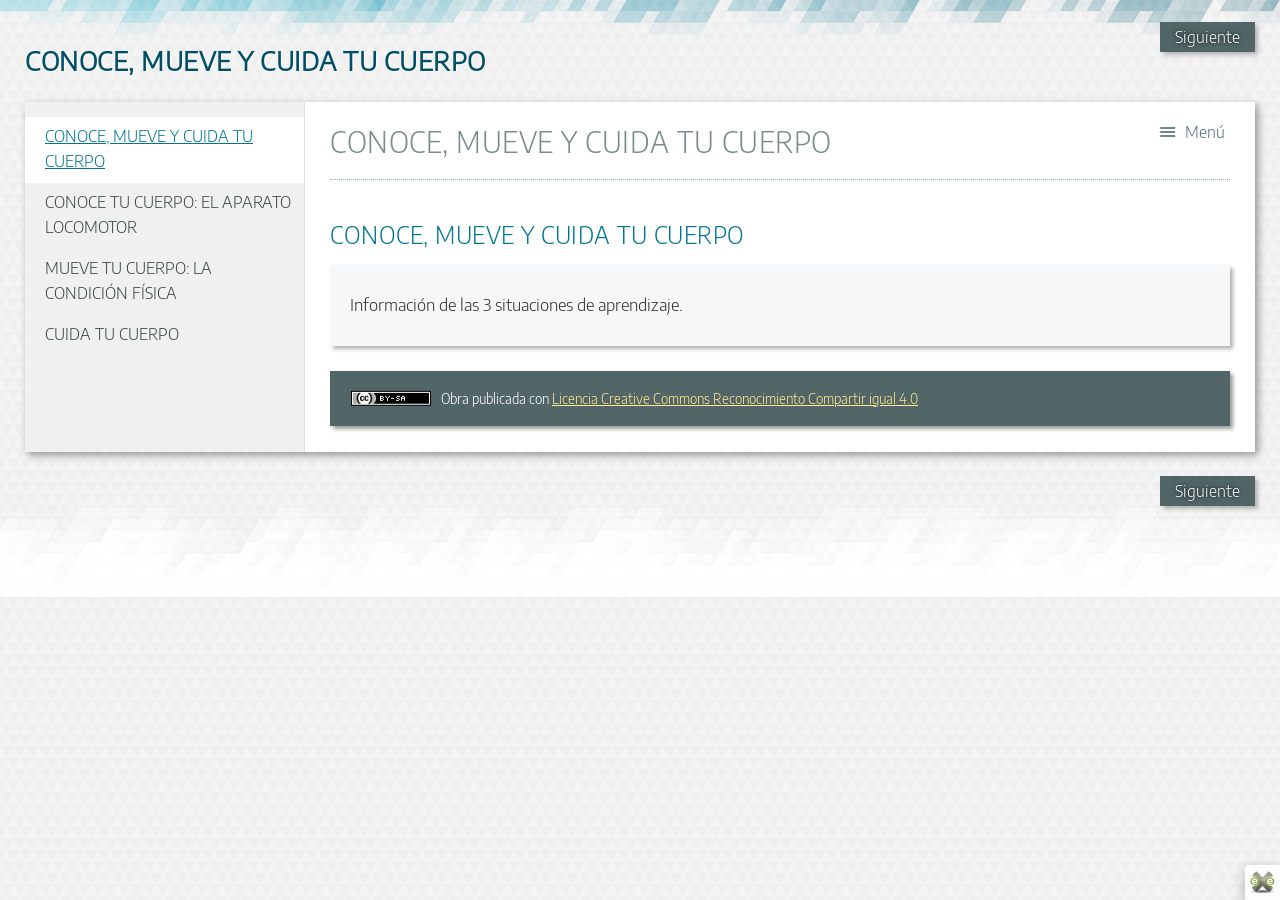
<file: index.html>
<!doctype html>
<html lang="es">
<head>
<link rel="stylesheet" type="text/css" href="base.css" />
<link rel="stylesheet" type="text/css" href="content.css" />
<link rel="stylesheet" type="text/css" href="nav.css" />
<meta http-equiv="content-type" content="text/html;  charset=utf-8" />
<title>CONOCE, MUEVE Y CUIDA TU CUERPO </title>
<link rel="shortcut icon" href="favicon.ico" type="image/x-icon" />
<meta name="author" content="MACN" />
<link rel="license" type="text/html" href="http://creativecommons.org/licenses/by-sa/4.0/" />
<meta name="generator" content="eXeLearning 2.8.1 - exelearning.net" />
<meta name="description" content="Conocimiento del aparato Locomotor
La condición física
La alimentación sana y saludable" />
<!--[if lt IE 9]><script type="text/javascript" src="exe_html5.js"></script><![endif]-->
<script type="text/javascript" src="exe_jquery.js"></script>
<script type="text/javascript" src="common_i18n.js"></script>
<script type="text/javascript" src="common.js"></script>
<meta name="viewport" content="width=device-width, initial-scale=1" />
</head>
<body class="exe-web-site" id="exe-node-0"><script type="text/javascript">document.body.className+=" js"</script>
<div id="content">
<p id="skipNav"><a href="#main" class="sr-av">Saltar la navegación</a></p>
<header id="header" ><div id="headerContent">CONOCE, MUEVE Y CUIDA TU CUERPO</div></header>
<nav id="siteNav">
<ul>
   <li id="active"><a href="index.html" class="active daddy main-node">CONOCE, MUEVE Y CUIDA TU CUERPO</a></li>
   <li><a href="conoce_tu_cuerpo_el_aparato_locomotor.html" class="daddy">CONOCE TU CUERPO: EL APARATO LOCOMOTOR</a>
   <ul class="other-section">
      <li><a href="el_esqueleto.html" class="no-ch">EL ESQUELETO</a></li>
      <li><a href="la_musculatura.html" class="no-ch">LA MUSCULATURA</a></li>
      <li><a href="las_articulaciones.html" class="no-ch">LAS ARTICULACIONES</a></li>
      <li><a href="para_saber_ms.html" class="no-ch">PARA SABER MÁS</a></li>
   </ul>
   </li>
   <li><a href="mueve_tu_cuerpo_la_condicin_fsica.html" class="daddy">MUEVE TU CUERPO: LA CONDICIÓN FÍSICA</a>
   <ul class="other-section">
      <li><a href="la_resistencia.html" class="no-ch">LA RESISTENCIA</a></li>
      <li><a href="la_flexibilidad.html" class="no-ch">LA FLEXIBILIDAD</a></li>
      <li><a href="la_fuerza.html" class="no-ch">LA FUERZA</a></li>
      <li><a href="la_velocidad.html" class="no-ch">LA VELOCIDAD</a></li>
      <li><a href="cuestionario.html" class="no-ch">CUESTIONARIO</a></li>
      <li><a href="para_saber_ms0.html" class="no-ch">PARA SABER MÁS</a></li>
   </ul>
   </li>
   <li><a href="cuida_tu_cuerpo.html" class="daddy">CUIDA TU CUERPO</a>
   <ul class="other-section">
      <li><a href="alimentacin.html" class="daddy">ALIMENTACIÓN</a>
      <ul class="other-section">
         <li><a href="para_saber_ms1.html" class="no-ch">PARA SABER MÁS</a></li>
      </ul>
      </li>
      <li><a href="cuidado_corporal_y_postural.html" class="no-ch">CUIDADO CORPORAL Y POSTURAL</a></li>
      <li><a href="el_calentamiento.html" class="no-ch">EL CALENTAMIENTO</a></li>
      <li><a href="cuestionario0.html" class="no-ch">CUESTIONARIO</a></li>
      <li><a href="para_saber_ms2.html" class="no-ch">PARA SABER MÁS</a></li>
   </ul>
   </li>
</ul>
</nav>
<div id='topPagination'>
<nav class="pagination noprt">
<a href="conoce_tu_cuerpo_el_aparato_locomotor.html" class="next"><span>Siguiente<span> &raquo;</span></span></a>
</nav>
</div>
<div id="main-wrapper">
<section id="main">
<header id="nodeDecoration"><h1 id="nodeTitle">CONOCE, MUEVE Y CUIDA TU CUERPO</h1></header>
<article class="iDevice_wrapper textIdevice em_iDevice" id="id3">
<div class="iDevice emphasis1" >
<header class="iDevice_header iDevice_header_noIcon"><h1 class="iDeviceTitle">CONOCE, MUEVE Y CUIDA TU CUERPO</h1></header>
<div class="iDevice_inner">
<div class="iDevice_content_wrapper">
<div id="ta3_122_2" class="block iDevice_content">
<div class="exe-text"><p>Información de las 3 situaciones de aprendizaje.</p></div>
</div>
</div>
</div>
</div>
</article>
<div id="packageLicense" class="cc cc-by-sa">
<p><span>Obra publicada con</span> <a rel="license" href="http://creativecommons.org/licenses/by-sa/4.0/">Licencia Creative Commons Reconocimiento Compartir igual 4.0</a></p>
</div>
</section>
</div>
<div id='bottomPagination'>
<nav class="pagination noprt">
<a href="conoce_tu_cuerpo_el_aparato_locomotor.html" class="next"><span>Siguiente<span> &raquo;</span></span></a>
</nav>
</div>
</div>
<p id="made-with-eXe"><a href="https://exelearning.net/" target="_blank" rel="noopener"><span>Creado con eXeLearning<span> (Ventana nueva)</span></span></a></p><script type="text/javascript" src="_intef_js.js"></script></body></html>
</file>
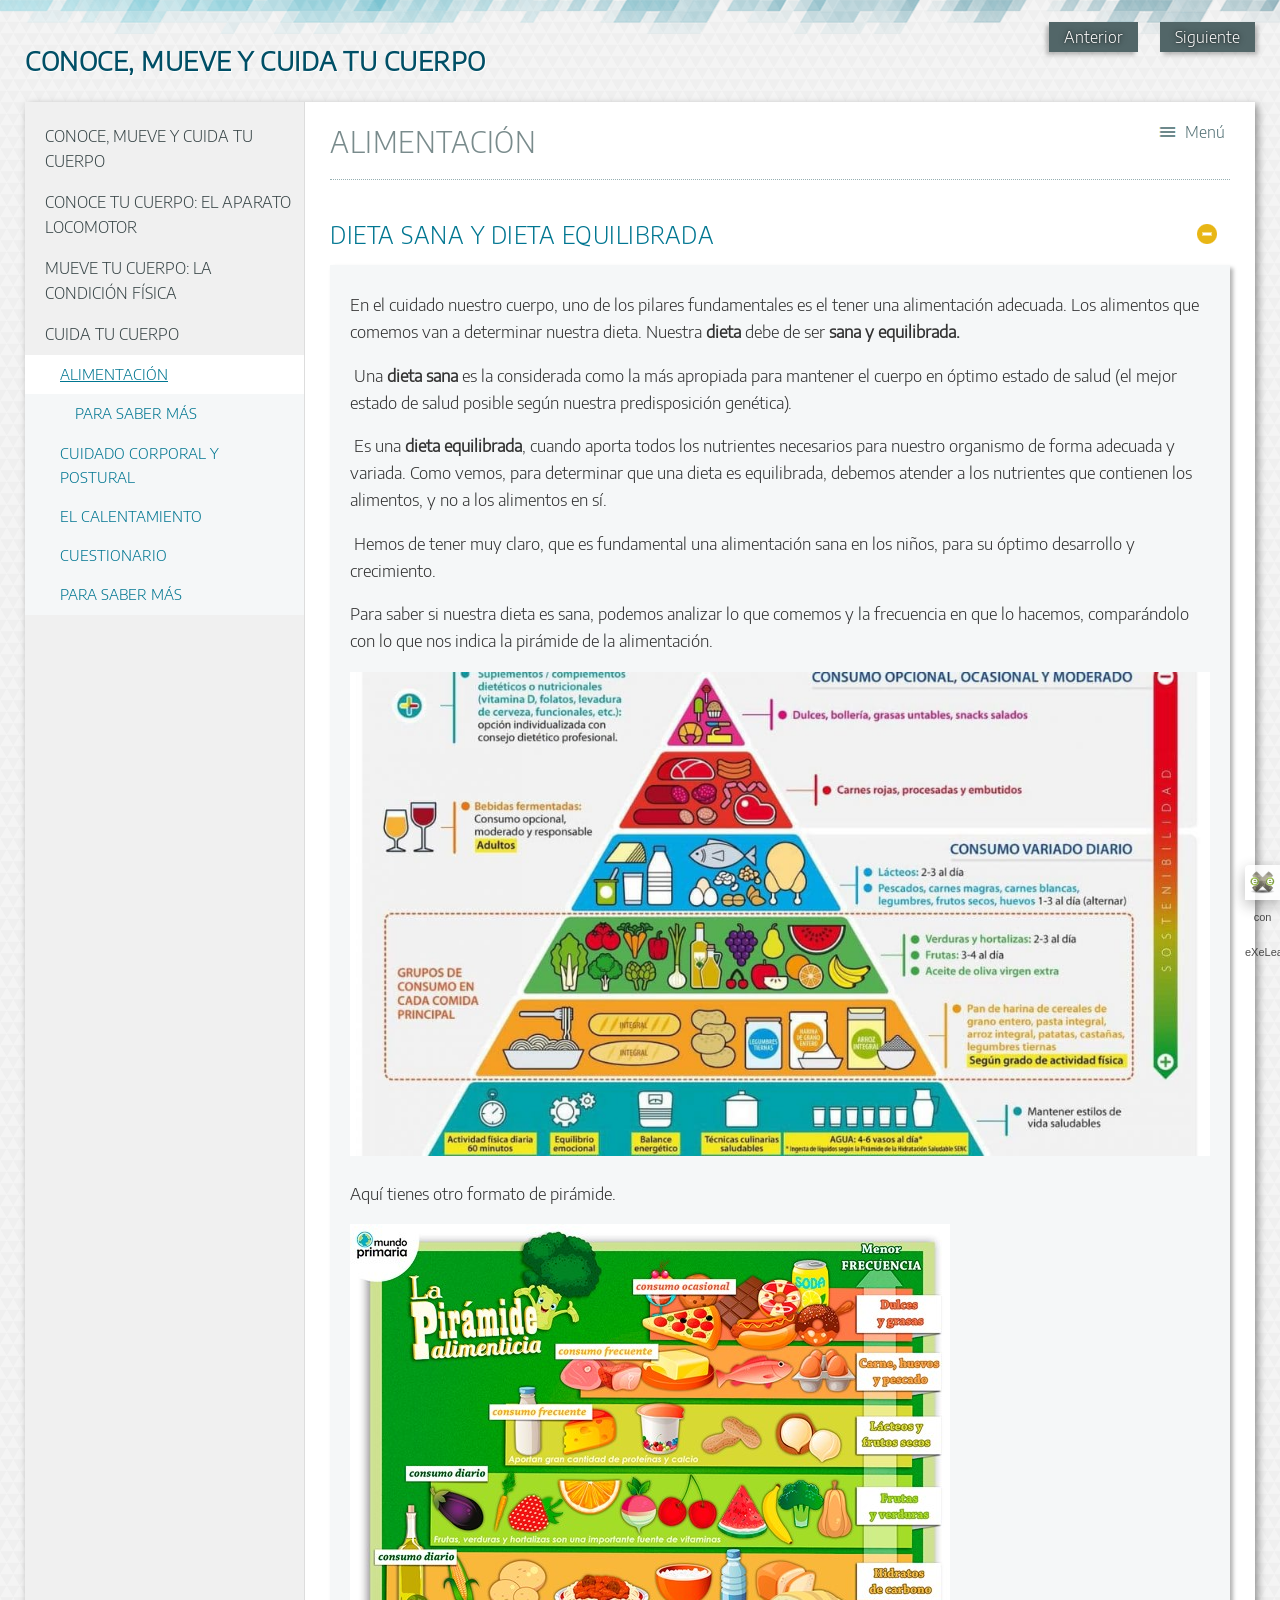
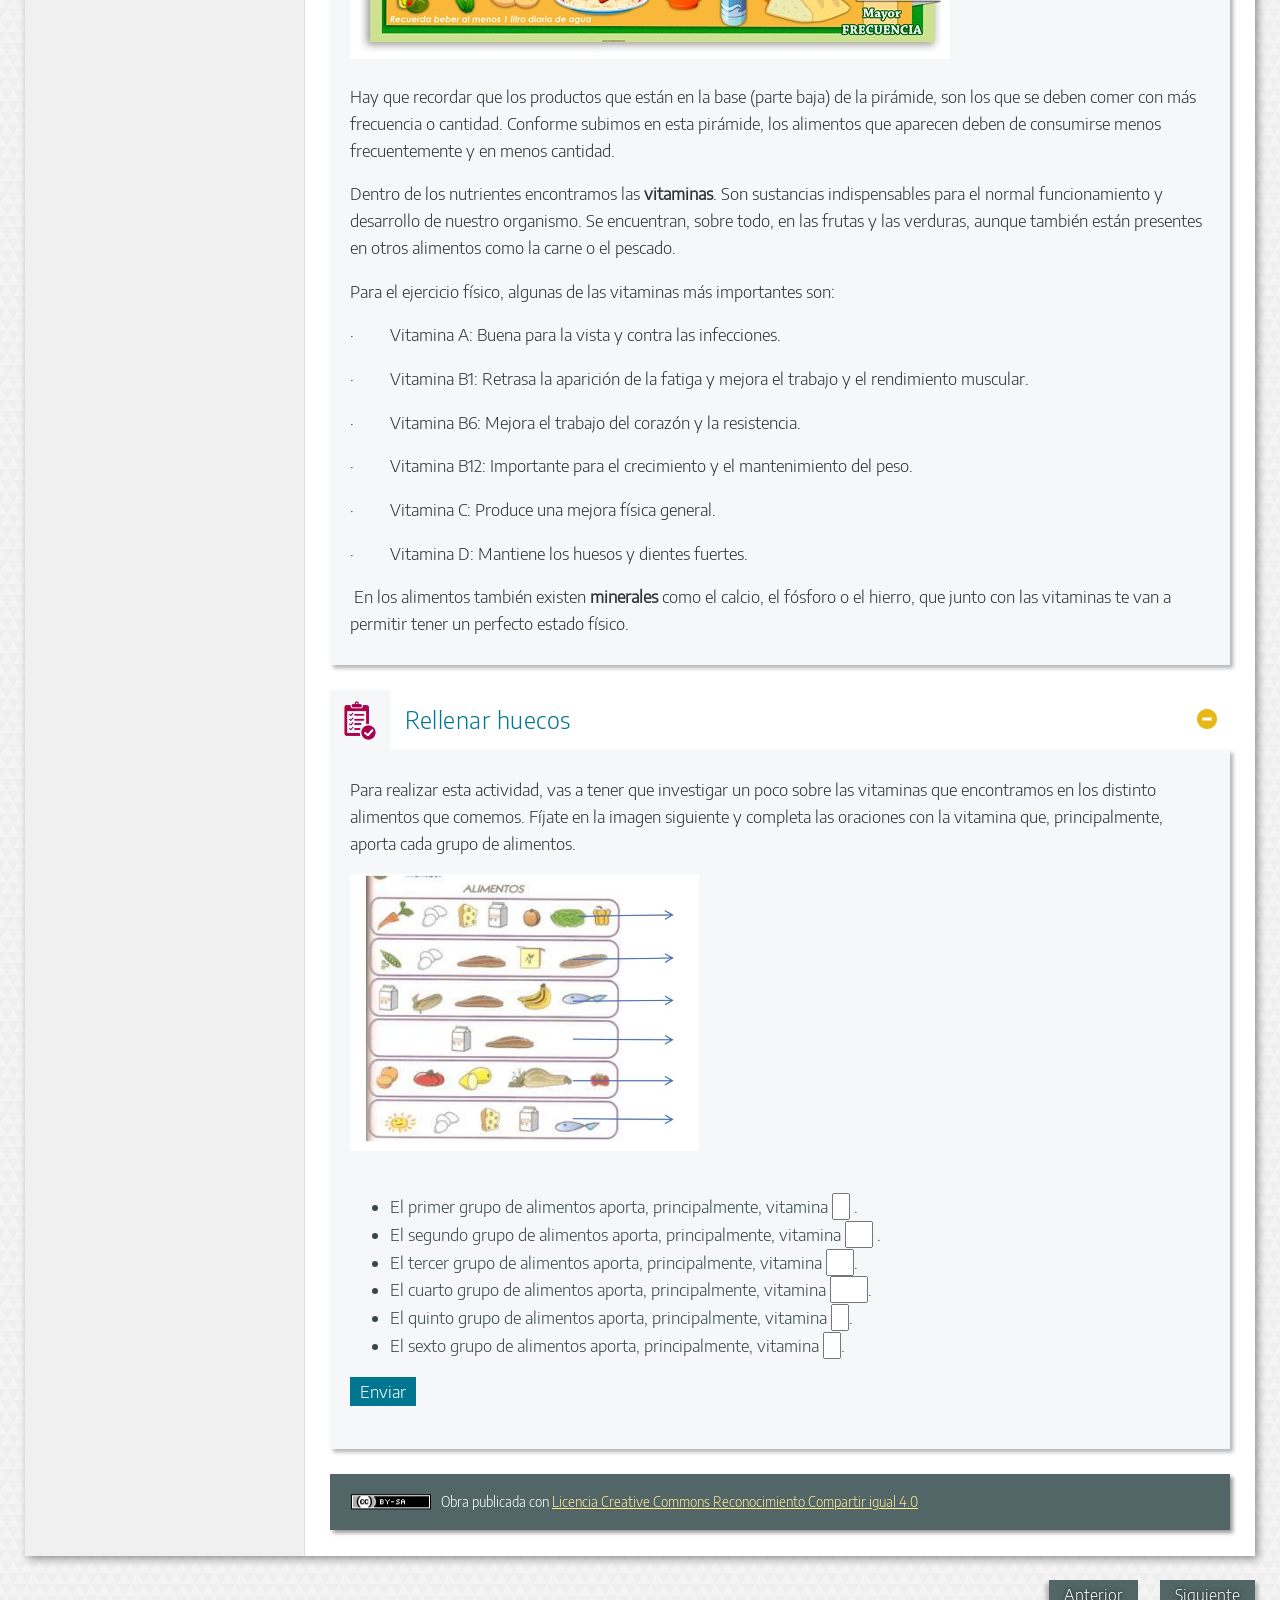
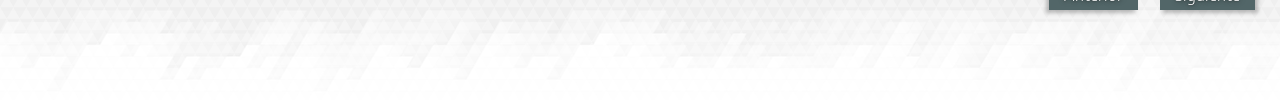
<file: alimentacin.html>
<!doctype html>
<html lang="es">
<head>
<link rel="stylesheet" type="text/css" href="base.css" />
<link rel="stylesheet" type="text/css" href="content.css" />
<link rel="stylesheet" type="text/css" href="nav.css" />
<meta http-equiv="content-type" content="text/html;  charset=utf-8" />
<title>ALIMENTACIÓN | CONOCE, MUEVE Y CUIDA TU CUERPO </title>
<link rel="shortcut icon" href="favicon.ico" type="image/x-icon" />
<meta name="author" content="MACN" />
<link rel="license" type="text/html" href="http://creativecommons.org/licenses/by-sa/4.0/" />
<meta name="generator" content="eXeLearning 2.8.1 - exelearning.net" />
<!--[if lt IE 9]><script type="text/javascript" src="exe_html5.js"></script><![endif]-->
<script type="text/javascript" src="exe_jquery.js"></script>
<script type="text/javascript" src="common_i18n.js"></script>
<script type="text/javascript" src="common.js"></script>
<meta name="viewport" content="width=device-width, initial-scale=1" />
</head>
<body class="exe-web-site" id="exe-node-11"><script type="text/javascript">document.body.className+=" js"</script>
<div id="content">
<p id="skipNav"><a href="#main" class="sr-av">Saltar la navegación</a></p>
<header id="header" ><div id="headerContent">CONOCE, MUEVE Y CUIDA TU CUERPO</div></header>
<nav id="siteNav">
<ul>
   <li><a href="index.html" class="daddy main-node">CONOCE, MUEVE Y CUIDA TU CUERPO</a></li>
   <li><a href="conoce_tu_cuerpo_el_aparato_locomotor.html" class="daddy">CONOCE TU CUERPO: EL APARATO LOCOMOTOR</a>
   <ul class="other-section">
      <li><a href="el_esqueleto.html" class="no-ch">EL ESQUELETO</a></li>
      <li><a href="la_musculatura.html" class="no-ch">LA MUSCULATURA</a></li>
      <li><a href="las_articulaciones.html" class="no-ch">LAS ARTICULACIONES</a></li>
      <li><a href="para_saber_ms.html" class="no-ch">PARA SABER MÁS</a></li>
   </ul>
   </li>
   <li><a href="mueve_tu_cuerpo_la_condicin_fsica.html" class="daddy">MUEVE TU CUERPO: LA CONDICIÓN FÍSICA</a>
   <ul class="other-section">
      <li><a href="la_resistencia.html" class="no-ch">LA RESISTENCIA</a></li>
      <li><a href="la_flexibilidad.html" class="no-ch">LA FLEXIBILIDAD</a></li>
      <li><a href="la_fuerza.html" class="no-ch">LA FUERZA</a></li>
      <li><a href="la_velocidad.html" class="no-ch">LA VELOCIDAD</a></li>
      <li><a href="cuestionario.html" class="no-ch">CUESTIONARIO</a></li>
      <li><a href="para_saber_ms0.html" class="no-ch">PARA SABER MÁS</a></li>
   </ul>
   </li>
   <li class="current-page-parent"><a href="cuida_tu_cuerpo.html" class="current-page-parent daddy">CUIDA TU CUERPO</a>
   <ul>
      <li id="active"><a href="alimentacin.html" class="active daddy">ALIMENTACIÓN</a>
      <ul>
         <li><a href="para_saber_ms1.html" class="no-ch">PARA SABER MÁS</a></li>
      </ul>
      </li>
      <li><a href="cuidado_corporal_y_postural.html" class="no-ch">CUIDADO CORPORAL Y POSTURAL</a></li>
      <li><a href="el_calentamiento.html" class="no-ch">EL CALENTAMIENTO</a></li>
      <li><a href="cuestionario0.html" class="no-ch">CUESTIONARIO</a></li>
      <li><a href="para_saber_ms2.html" class="no-ch">PARA SABER MÁS</a></li>
   </ul>
   </li>
</ul>
</nav>
<div id='topPagination'>
<nav class="pagination noprt">
<a href="cuida_tu_cuerpo.html" class="prev"><span><span>&laquo; </span>Anterior</span></a> <span class="sep">| </span><a href="para_saber_ms1.html" class="next"><span>Siguiente<span> &raquo;</span></span></a>
</nav>
</div>
<div id="main-wrapper">
<section id="main">
<header id="nodeDecoration"><h1 id="nodeTitle">ALIMENTACIÓN</h1></header>
<article class="iDevice_wrapper textIdevice em_iDevice" id="id15">
<div class="iDevice emphasis1" >
<header class="iDevice_header iDevice_header_noIcon"><h1 class="iDeviceTitle">DIETA SANA Y DIETA EQUILIBRADA</h1></header>
<div class="iDevice_inner">
<div class="iDevice_content_wrapper">
<div id="ta15_120_2" class="block iDevice_content">
<div class="exe-text"><p>En el cuidado nuestro cuerpo, uno de los pilares fundamentales es el tener una alimentación adecuada. Los alimentos que comemos van a determinar nuestra dieta. Nuestra <strong>dieta</strong> debe de ser <strong>sana y equilibrada.</strong></p>
<p> Una <strong>dieta sana</strong> es la considerada como la más apropiada para mantener el cuerpo en óptimo estado de salud (el mejor estado de salud posible según nuestra predisposición genética).</p>
<p> Es una <strong>dieta equilibrada</strong>, cuando aporta todos los nutrientes necesarios para nuestro organismo de forma adecuada y variada. Como vemos, para determinar que una dieta es equilibrada, debemos atender a los nutrientes que contienen los alimentos, y no a los alimentos en sí.</p>
<p> Hemos de tener muy claro, que es fundamental una alimentación sana en los niños, para su óptimo desarrollo y crecimiento.</p>
<p>Para saber si nuestra dieta es sana, podemos analizar lo que comemos y la frecuencia en que lo hacemos, comparándolo con lo que nos indica la pirámide de la alimentación.</p>
<p><img src="Piramide_de_la_alimentacion_saludable.jpg" alt="Pirámide de la alimentación saludable" width="1080" height="608" /></p>
<p>Aquí tienes otro formato de pirámide.</p>
<p><img src="Piramide_de_la_alimentacion_saludable1.jpg" alt="Pirámide alimentación" width="600" height="435" /></p>
<p>Hay que recordar que los productos que están en la base (parte baja) de la pirámide, son los que se deben comer con más frecuencia o cantidad. Conforme subimos en esta pirámide, los alimentos que aparecen deben de consumirse menos frecuentemente y en menos cantidad.</p>
<p>Dentro de los nutrientes encontramos las <strong>vitaminas</strong>. Son sustancias indispensables para el normal funcionamiento y desarrollo de nuestro organismo. Se encuentran, sobre todo, en las frutas y las verduras, aunque también están presentes en otros alimentos como la carne o el pescado.</p>
<p>Para el ejercicio físico, algunas de las vitaminas más importantes son:</p>
<p>·         Vitamina A: Buena para la vista y contra las infecciones.</p>
<p>·         Vitamina B1: Retrasa la aparición de la fatiga y mejora el trabajo y el rendimiento muscular.</p>
<p>·         Vitamina B6: Mejora el trabajo del corazón y la resistencia.</p>
<p>·         Vitamina B12: Importante para el crecimiento y el mantenimiento del peso.</p>
<p>·         Vitamina C: Produce una mejora física general.</p>
<p>·         Vitamina D: Mantiene los huesos y dientes fuertes.</p>
<p> En los alimentos también existen <strong>minerales</strong> como el calcio, el fósforo o el hierro, que junto con las vitaminas te van a permitir tener un perfecto estado físico.</p>
<p></p></div>
</div>
</div>
</div>
</div>
</article>
<article class="iDevice_wrapper ClozeIdevice em_iDevice em_iDevice_question" id="id39">
<div class="iDevice emphasis1" >
<header class="iDevice_header"><h1 class="iDeviceTitle">Rellenar huecos</h1></header>
<div class="iDevice_inner">
<div class="iDevice_content_wrapper">
<section id="ta39_116" class="block instructions iDevice_content">
<p>Para realizar esta actividad, vas a tener que investigar un poco sobre las vitaminas que encontramos en los distinto alimentos que comemos. Fíjate en la imagen siguiente y completa las oraciones con la vitamina que, principalmente, aporta cada grupo de alimentos.</p>
<p><img src="Vitaminas.jpg" alt="Vitaminas" width="349" height="277" /></p>
</section>

    <section class="activity" id="activity-39_117"><form name="cloze-form-39_117" action="#" class="activity-form cloze-activity-form"><div id="cloze39_117"><input type="hidden" name="clozeFlag39_117.strictMarking" id="clozeFlag39_117.strictMarking" value="false"/>
<input type="hidden" name="clozeFlag39_117.checkCaps" id="clozeFlag39_117.checkCaps" value="false"/>
<input type="hidden" name="clozeFlag39_117.instantMarking" id="clozeFlag39_117.instantMarking" value="false"/>
<ul>
<li>El primer grupo de alimentos aporta, principalmente, vitamina <label for="clozeBlank39_117.0" class="sr-av">Rellenar huecos (1):</label><input class="autocomplete-off" type="text" value="" id="clozeBlank39_117.0" style="width:1ch" /><span style="display:none" id="clozeAnswer39_117.0">JXUwMDE5
</span> .</li>
<li>El segundo grupo de alimentos aporta, principalmente, vitamina <label for="clozeBlank39_117.1" class="sr-av">Rellenar huecos (2):</label><input class="autocomplete-off" type="text" value="" id="clozeBlank39_117.1" style="width:2ch" /><span style="display:none" id="clozeAnswer39_117.1">JXUwMDFhJXUwMDcz
</span> .</li>
<li>El tercer grupo de alimentos aporta, principalmente, vitamina <label for="clozeBlank39_117.2" class="sr-av">Rellenar huecos (3):</label><input class="autocomplete-off" type="text" value="" id="clozeBlank39_117.2" style="width:2ch" /><span style="display:none" id="clozeAnswer39_117.2">JXUwMDFhJXUwMDc0
</span>.</li>
<li>El cuarto grupo de alimentos aporta, principalmente, vitamina <label for="clozeBlank39_117.3" class="sr-av">Rellenar huecos (4):</label><input class="autocomplete-off" type="text" value="" id="clozeBlank39_117.3" style="width:3ch" /><span style="display:none" id="clozeAnswer39_117.3">JXUwMDFhJXUwMDczJXUwMDAz
</span>.</li>
<li>El quinto grupo de alimentos aporta, principalmente, vitamina <label for="clozeBlank39_117.4" class="sr-av">Rellenar huecos (5):</label><input class="autocomplete-off" type="text" value="" id="clozeBlank39_117.4" style="width:1ch" /><span style="display:none" id="clozeAnswer39_117.4">JXUwMDFi
</span>.</li>
<li>El sexto grupo de alimentos aporta, principalmente, vitamina <label for="clozeBlank39_117.5" class="sr-av">Rellenar huecos (6):</label><input class="autocomplete-off" type="text" value="" id="clozeBlank39_117.5" style="width:1ch" /><span style="display:none" id="clozeAnswer39_117.5">JXUwMDFj
</span>.</li>
</ul><div class="block iDevice_buttons"><p><input class="button" type="submit" name="submit39_117" value="Enviar"  id="submit39_117" />
<input type="button" name="restart39_117" value="Reiniciar" style="display:none" id="restart39_117" onclick="$exe.cloze.restart('39_117')" />
 <input type="button" name="39_117showAnswersButton" value="Mostrar las respuestas" style="display:none" id="showAnswersButton39_117" onclick="$exe.cloze.fillInputs('39_117')" />
<span class="js-hidden js-warning">Habilitar JavaScript</span></p></div><div id="clozeScore39_117"></div></div></form></section></div>
</div>
</div>
</article>
<div id="packageLicense" class="cc cc-by-sa">
<p><span>Obra publicada con</span> <a rel="license" href="http://creativecommons.org/licenses/by-sa/4.0/">Licencia Creative Commons Reconocimiento Compartir igual 4.0</a></p>
</div>
</section>
</div>
<div id='bottomPagination'>
<nav class="pagination noprt">
<a href="cuida_tu_cuerpo.html" class="prev"><span><span>&laquo; </span>Anterior</span></a> <span class="sep">| </span><a href="para_saber_ms1.html" class="next"><span>Siguiente<span> &raquo;</span></span></a>
</nav>
</div>
</div>
<p id="made-with-eXe"><a href="https://exelearning.net/" target="_blank" rel="noopener"><span>Creado con eXeLearning<span> (Ventana nueva)</span></span></a></p><script type="text/javascript" src="_intef_js.js"></script></body></html>
</file>
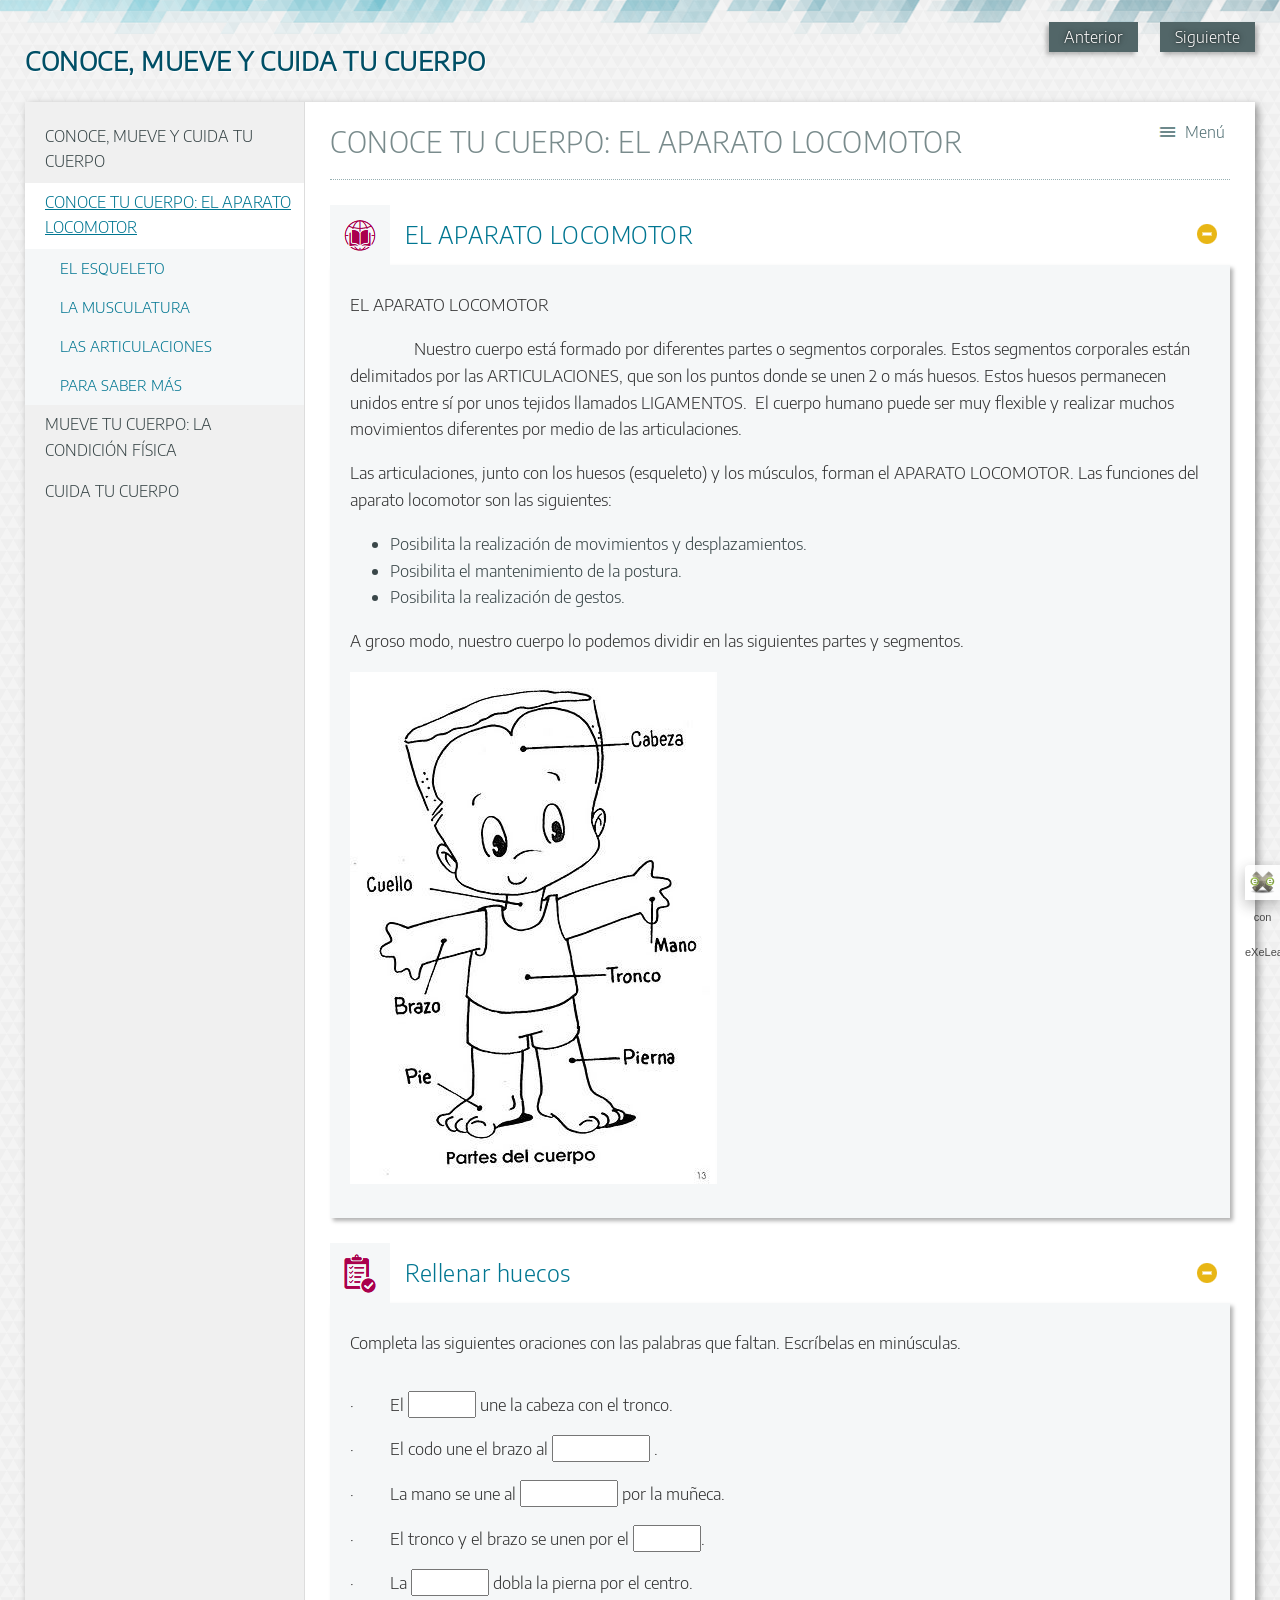
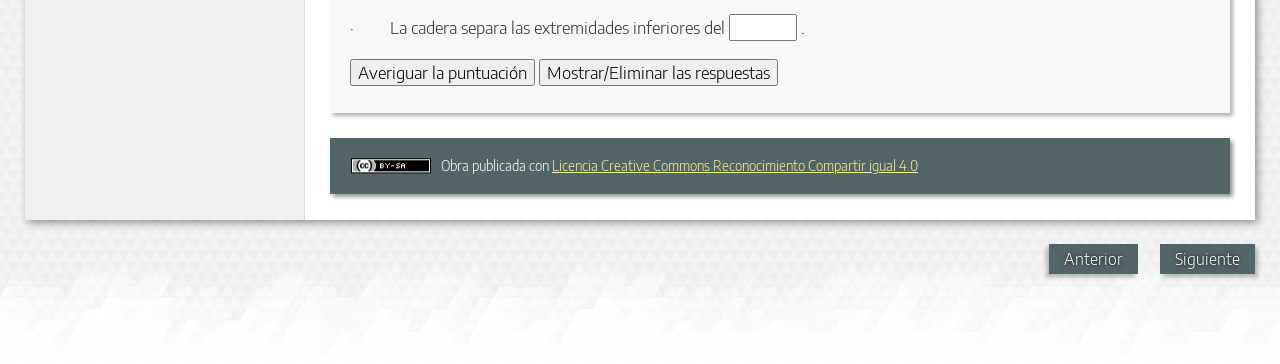
<file: conoce_tu_cuerpo_el_aparato_locomotor.html>
<!doctype html>
<html lang="es">
<head>
<link rel="stylesheet" type="text/css" href="base.css" />
<link rel="stylesheet" type="text/css" href="content.css" />
<link rel="stylesheet" type="text/css" href="nav.css" />
<meta http-equiv="content-type" content="text/html;  charset=utf-8" />
<title>CONOCE TU CUERPO: EL APARATO LOCOMOTOR | CONOCE, MUEVE Y CUIDA TU CUERPO </title>
<link rel="shortcut icon" href="favicon.ico" type="image/x-icon" />
<meta name="author" content="MACN" />
<link rel="license" type="text/html" href="http://creativecommons.org/licenses/by-sa/4.0/" />
<meta name="generator" content="eXeLearning 2.8.1 - exelearning.net" />
<!--[if lt IE 9]><script type="text/javascript" src="exe_html5.js"></script><![endif]-->
<script type="text/javascript" src="exe_jquery.js"></script>
<script type="text/javascript" src="common_i18n.js"></script>
<script type="text/javascript" src="common.js"></script>
<meta name="viewport" content="width=device-width, initial-scale=1" />
</head>
<body class="exe-web-site" id="exe-node-1"><script type="text/javascript">document.body.className+=" js"</script>
<div id="content">
<p id="skipNav"><a href="#main" class="sr-av">Saltar la navegación</a></p>
<header id="header" ><div id="headerContent">CONOCE, MUEVE Y CUIDA TU CUERPO</div></header>
<nav id="siteNav">
<ul>
   <li><a href="index.html" class="daddy main-node">CONOCE, MUEVE Y CUIDA TU CUERPO</a></li>
   <li id="active"><a href="conoce_tu_cuerpo_el_aparato_locomotor.html" class="active daddy">CONOCE TU CUERPO: EL APARATO LOCOMOTOR</a>
   <ul>
      <li><a href="el_esqueleto.html" class="no-ch">EL ESQUELETO</a></li>
      <li><a href="la_musculatura.html" class="no-ch">LA MUSCULATURA</a></li>
      <li><a href="las_articulaciones.html" class="no-ch">LAS ARTICULACIONES</a></li>
      <li><a href="para_saber_ms.html" class="no-ch">PARA SABER MÁS</a></li>
   </ul>
   </li>
   <li><a href="mueve_tu_cuerpo_la_condicin_fsica.html" class="daddy">MUEVE TU CUERPO: LA CONDICIÓN FÍSICA</a>
   <ul class="other-section">
      <li><a href="la_resistencia.html" class="no-ch">LA RESISTENCIA</a></li>
      <li><a href="la_flexibilidad.html" class="no-ch">LA FLEXIBILIDAD</a></li>
      <li><a href="la_fuerza.html" class="no-ch">LA FUERZA</a></li>
      <li><a href="la_velocidad.html" class="no-ch">LA VELOCIDAD</a></li>
      <li><a href="cuestionario.html" class="no-ch">CUESTIONARIO</a></li>
      <li><a href="para_saber_ms0.html" class="no-ch">PARA SABER MÁS</a></li>
   </ul>
   </li>
   <li><a href="cuida_tu_cuerpo.html" class="daddy">CUIDA TU CUERPO</a>
   <ul class="other-section">
      <li><a href="alimentacin.html" class="daddy">ALIMENTACIÓN</a>
      <ul class="other-section">
         <li><a href="para_saber_ms1.html" class="no-ch">PARA SABER MÁS</a></li>
      </ul>
      </li>
      <li><a href="cuidado_corporal_y_postural.html" class="no-ch">CUIDADO CORPORAL Y POSTURAL</a></li>
      <li><a href="el_calentamiento.html" class="no-ch">EL CALENTAMIENTO</a></li>
      <li><a href="cuestionario0.html" class="no-ch">CUESTIONARIO</a></li>
      <li><a href="para_saber_ms2.html" class="no-ch">PARA SABER MÁS</a></li>
   </ul>
   </li>
</ul>
</nav>
<div id='topPagination'>
<nav class="pagination noprt">
<a href="index.html" class="prev"><span><span>&laquo; </span>Anterior</span></a> <span class="sep">| </span><a href="el_esqueleto.html" class="next"><span>Siguiente<span> &raquo;</span></span></a>
</nav>
</div>
<div id="main-wrapper">
<section id="main">
<header id="nodeDecoration"><h1 id="nodeTitle">CONOCE TU CUERPO: EL APARATO LOCOMOTOR</h1></header>
<article class="iDevice_wrapper textIdevice em_iDevice em_iDevice_knowledge" id="id4">
<div class="iDevice emphasis1" >
<header class="iDevice_header" style="background-image:url(icon_knowledge.png)"><h1 class="iDeviceTitle">EL APARATO LOCOMOTOR</h1></header>
<div class="iDevice_inner">
<div class="iDevice_content_wrapper">
<div id="ta4_123_2" class="block iDevice_content">
<div class="exe-text"><p>EL APARATO LOCOMOTOR</p>
<p>                Nuestro cuerpo está formado por diferentes partes o segmentos corporales. Estos segmentos corporales están delimitados por las ARTICULACIONES, que son los puntos donde se unen 2 o más huesos. Estos huesos permanecen unidos entre sí por unos tejidos llamados LIGAMENTOS.  El cuerpo humano puede ser muy flexible y realizar muchos movimientos diferentes por medio de las articulaciones.</p>
<p>Las articulaciones, junto con los huesos (esqueleto) y los músculos, forman el APARATO LOCOMOTOR. Las funciones del aparato locomotor son las siguientes:</p>
<ul>
<li>Posibilita la realización de movimientos y desplazamientos.</li>
<li>Posibilita el mantenimiento de la postura.</li>
<li>Posibilita la realización de gestos.</li>
</ul>
<p>A groso modo, nuestro cuerpo lo podemos dividir en las siguientes partes y segmentos.</p>
<p><img src="PARTES_DEL_CUERPO_HUMANO.jpg" alt="El cuerpo humano" title="Partes del cuerpo humano" width="367" height="512" /></p></div>
</div>
</div>
</div>
</div>
</article>
<article class="iDevice_wrapper ClozeIdevice em_iDevice em_iDevice_question" id="id35">
<div class="iDevice emphasis1" >
<header class="iDevice_header"><h1 class="iDeviceTitle">Rellenar huecos</h1></header>
<div class="iDevice_inner">
<div class="iDevice_content_wrapper">
<section id="ta35_116" class="block instructions iDevice_content">
<p>Completa las siguientes oraciones con las palabras que faltan. Escríbelas en minúsculas.</p>
</section>

    <section class="activity" id="activity-35_117"><form name="cloze-form-35_117" action="#" class="activity-form cloze-activity-form"><div id="cloze35_117"><input type="hidden" name="clozeFlag35_117.strictMarking" id="clozeFlag35_117.strictMarking" value="true"/>
<input type="hidden" name="clozeFlag35_117.checkCaps" id="clozeFlag35_117.checkCaps" value="false"/>
<input type="hidden" name="clozeFlag35_117.instantMarking" id="clozeFlag35_117.instantMarking" value="true"/>
<p>·         El <label for="clozeBlank35_117.0" class="sr-av">Rellenar huecos (1):</label><input class="autocomplete-off" type="text" value="" id="clozeBlank35_117.0" style="width:6ch" onkeyup="$exe.cloze.change(this)" /><span style="display:none" id="clozeAnswer35_117.0">JXUwMDNiJXUwMDE2JXUwMDEwJXUwMDA5JXUwMDAwJXUwMDAz
</span> une la cabeza con el tronco.</p>
<p>·         El codo une el brazo al <label for="clozeBlank35_117.1" class="sr-av">Rellenar huecos (2):</label><input class="autocomplete-off" type="text" value="" id="clozeBlank35_117.1" style="width:9ch" onkeyup="$exe.cloze.change(this)" /><span style="display:none" id="clozeAnswer35_117.1">JXUwMDM5JXUwMDBmJXUwMDFhJXUwMDExJXUwMDA3JXUwMDEwJXUwMDEzJXUwMDFiJXUwMDE1
</span> .</p>
<p>·         La mano se une al <label for="clozeBlank35_117.2" class="sr-av">Rellenar huecos (3):</label><input class="autocomplete-off" type="text" value="" id="clozeBlank35_117.2" style="width:9ch" onkeyup="$exe.cloze.change(this)" /><span style="display:none" id="clozeAnswer35_117.2">JXUwMDM5JXUwMDBmJXUwMDFhJXUwMDExJXUwMDA3JXUwMDEwJXUwMDEzJXUwMDFiJXUwMDE1
</span> por la muñeca.</p>
<p>·         El tronco y el brazo se unen por el <label for="clozeBlank35_117.3" class="sr-av">Rellenar huecos (4):</label><input class="autocomplete-off" type="text" value="" id="clozeBlank35_117.3" style="width:6ch" onkeyup="$exe.cloze.change(this)" /><span style="display:none" id="clozeAnswer35_117.3">JXUwMDMwJXUwMDA3JXUwMDAyJXUwMDBmJXUwMDEwJXUwMDFk
</span>.</p>
<p>·         La <label for="clozeBlank35_117.4" class="sr-av">Rellenar huecos (5):</label><input class="autocomplete-off" type="text" value="" id="clozeBlank35_117.4" style="width:7ch" onkeyup="$exe.cloze.change(this)" /><span style="display:none" id="clozeAnswer35_117.4">JXUwMDJhJXUwMDFkJXUwMDBiJXUwMDBkJXUwMDA1JXUwMDAwJXUwMDBk
</span> dobla la pierna por el centro.</p>
<p>·         La cadera separa las extremidades inferiores del <label for="clozeBlank35_117.5" class="sr-av">Rellenar huecos (6):</label><input class="autocomplete-off" type="text" value="" id="clozeBlank35_117.5" style="width:6ch" onkeyup="$exe.cloze.change(this)" /><span style="display:none" id="clozeAnswer35_117.5">JXUwMDJjJXUwMDA2JXUwMDFkJXUwMDAxJXUwMDBkJXUwMDBj
</span> .</p><div class="block iDevice_buttons"><p><input type="button" value="Averiguar la puntuación" id="getScore35_117" onclick="$exe.cloze.showScore('35_117')" /> <input type="button" name="35_117showAnswersButton" value="Mostrar/Eliminar las respuestas" style="" id="showAnswersButton35_117" onclick="$exe.cloze.toggleAnswers('35_117')" />
<span class="js-hidden js-warning">Habilitar JavaScript</span></p></div><div id="clozeScore35_117"></div></div></form></section></div>
</div>
</div>
</article>
<div id="packageLicense" class="cc cc-by-sa">
<p><span>Obra publicada con</span> <a rel="license" href="http://creativecommons.org/licenses/by-sa/4.0/">Licencia Creative Commons Reconocimiento Compartir igual 4.0</a></p>
</div>
</section>
</div>
<div id='bottomPagination'>
<nav class="pagination noprt">
<a href="index.html" class="prev"><span><span>&laquo; </span>Anterior</span></a> <span class="sep">| </span><a href="el_esqueleto.html" class="next"><span>Siguiente<span> &raquo;</span></span></a>
</nav>
</div>
</div>
<p id="made-with-eXe"><a href="https://exelearning.net/" target="_blank" rel="noopener"><span>Creado con eXeLearning<span> (Ventana nueva)</span></span></a></p><script type="text/javascript" src="_intef_js.js"></script></body></html>
</file>
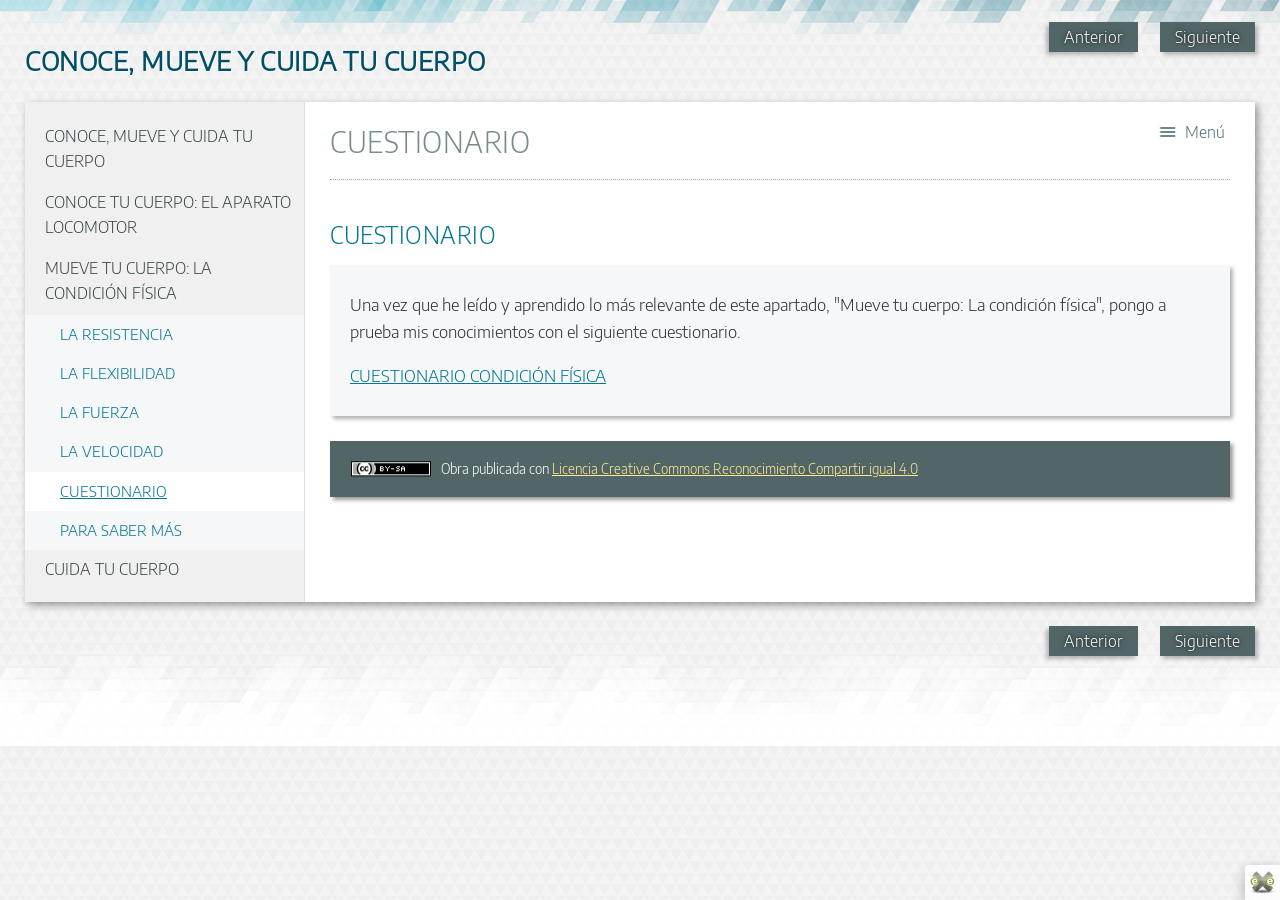
<file: cuestionario.html>
<!doctype html>
<html lang="es">
<head>
<link rel="stylesheet" type="text/css" href="base.css" />
<link rel="stylesheet" type="text/css" href="content.css" />
<link rel="stylesheet" type="text/css" href="nav.css" />
<meta http-equiv="content-type" content="text/html;  charset=utf-8" />
<title>CUESTIONARIO | CONOCE, MUEVE Y CUIDA TU CUERPO </title>
<link rel="shortcut icon" href="favicon.ico" type="image/x-icon" />
<meta name="author" content="MACN" />
<link rel="license" type="text/html" href="http://creativecommons.org/licenses/by-sa/4.0/" />
<meta name="generator" content="eXeLearning 2.8.1 - exelearning.net" />
<!--[if lt IE 9]><script type="text/javascript" src="exe_html5.js"></script><![endif]-->
<script type="text/javascript" src="exe_jquery.js"></script>
<script type="text/javascript" src="common_i18n.js"></script>
<script type="text/javascript" src="common.js"></script>
<meta name="viewport" content="width=device-width, initial-scale=1" />
</head>
<body class="exe-web-site" id="exe-node-15"><script type="text/javascript">document.body.className+=" js"</script>
<div id="content">
<p id="skipNav"><a href="#main" class="sr-av">Saltar la navegación</a></p>
<header id="header" ><div id="headerContent">CONOCE, MUEVE Y CUIDA TU CUERPO</div></header>
<nav id="siteNav">
<ul>
   <li><a href="index.html" class="daddy main-node">CONOCE, MUEVE Y CUIDA TU CUERPO</a></li>
   <li><a href="conoce_tu_cuerpo_el_aparato_locomotor.html" class="daddy">CONOCE TU CUERPO: EL APARATO LOCOMOTOR</a>
   <ul class="other-section">
      <li><a href="el_esqueleto.html" class="no-ch">EL ESQUELETO</a></li>
      <li><a href="la_musculatura.html" class="no-ch">LA MUSCULATURA</a></li>
      <li><a href="las_articulaciones.html" class="no-ch">LAS ARTICULACIONES</a></li>
      <li><a href="para_saber_ms.html" class="no-ch">PARA SABER MÁS</a></li>
   </ul>
   </li>
   <li class="current-page-parent"><a href="mueve_tu_cuerpo_la_condicin_fsica.html" class="current-page-parent daddy">MUEVE TU CUERPO: LA CONDICIÓN FÍSICA</a>
   <ul>
      <li><a href="la_resistencia.html" class="no-ch">LA RESISTENCIA</a></li>
      <li><a href="la_flexibilidad.html" class="no-ch">LA FLEXIBILIDAD</a></li>
      <li><a href="la_fuerza.html" class="no-ch">LA FUERZA</a></li>
      <li><a href="la_velocidad.html" class="no-ch">LA VELOCIDAD</a></li>
      <li id="active"><a href="cuestionario.html" class="active no-ch">CUESTIONARIO</a></li>
      <li><a href="para_saber_ms0.html" class="no-ch">PARA SABER MÁS</a></li>
   </ul>
   </li>
   <li><a href="cuida_tu_cuerpo.html" class="daddy">CUIDA TU CUERPO</a>
   <ul class="other-section">
      <li><a href="alimentacin.html" class="daddy">ALIMENTACIÓN</a>
      <ul class="other-section">
         <li><a href="para_saber_ms1.html" class="no-ch">PARA SABER MÁS</a></li>
      </ul>
      </li>
      <li><a href="cuidado_corporal_y_postural.html" class="no-ch">CUIDADO CORPORAL Y POSTURAL</a></li>
      <li><a href="el_calentamiento.html" class="no-ch">EL CALENTAMIENTO</a></li>
      <li><a href="cuestionario0.html" class="no-ch">CUESTIONARIO</a></li>
      <li><a href="para_saber_ms2.html" class="no-ch">PARA SABER MÁS</a></li>
   </ul>
   </li>
</ul>
</nav>
<div id='topPagination'>
<nav class="pagination noprt">
<a href="la_velocidad.html" class="prev"><span><span>&laquo; </span>Anterior</span></a> <span class="sep">| </span><a href="para_saber_ms0.html" class="next"><span>Siguiente<span> &raquo;</span></span></a>
</nav>
</div>
<div id="main-wrapper">
<section id="main">
<header id="nodeDecoration"><h1 id="nodeTitle">CUESTIONARIO</h1></header>
<article class="iDevice_wrapper textIdevice em_iDevice" id="id36">
<div class="iDevice emphasis1" >
<header class="iDevice_header iDevice_header_noIcon"><h1 class="iDeviceTitle">CUESTIONARIO</h1></header>
<div class="iDevice_inner">
<div class="iDevice_content_wrapper">
<div id="ta36_120_2" class="block iDevice_content">
<div class="exe-text"><p>Una vez que he leído y aprendido lo más relevante de este apartado, "Mueve tu cuerpo: La condición física", pongo a prueba mis conocimientos con el siguiente cuestionario.</p>
<p><a href="https://docs.google.com/forms/d/e/1FAIpQLSdXkJDAo7Ch9M9nJfEzAmcRWubh9Qm-y6dvHQ4pDzf1DnLAIQ/viewform?usp=sf_link" title="CONDICIÓN FÍSICA">CUESTIONARIO CONDICIÓN FÍSICA</a></p></div>
</div>
</div>
</div>
</div>
</article>
<div id="packageLicense" class="cc cc-by-sa">
<p><span>Obra publicada con</span> <a rel="license" href="http://creativecommons.org/licenses/by-sa/4.0/">Licencia Creative Commons Reconocimiento Compartir igual 4.0</a></p>
</div>
</section>
</div>
<div id='bottomPagination'>
<nav class="pagination noprt">
<a href="la_velocidad.html" class="prev"><span><span>&laquo; </span>Anterior</span></a> <span class="sep">| </span><a href="para_saber_ms0.html" class="next"><span>Siguiente<span> &raquo;</span></span></a>
</nav>
</div>
</div>
<p id="made-with-eXe"><a href="https://exelearning.net/" target="_blank" rel="noopener"><span>Creado con eXeLearning<span> (Ventana nueva)</span></span></a></p><script type="text/javascript" src="_intef_js.js"></script></body></html>
</file>
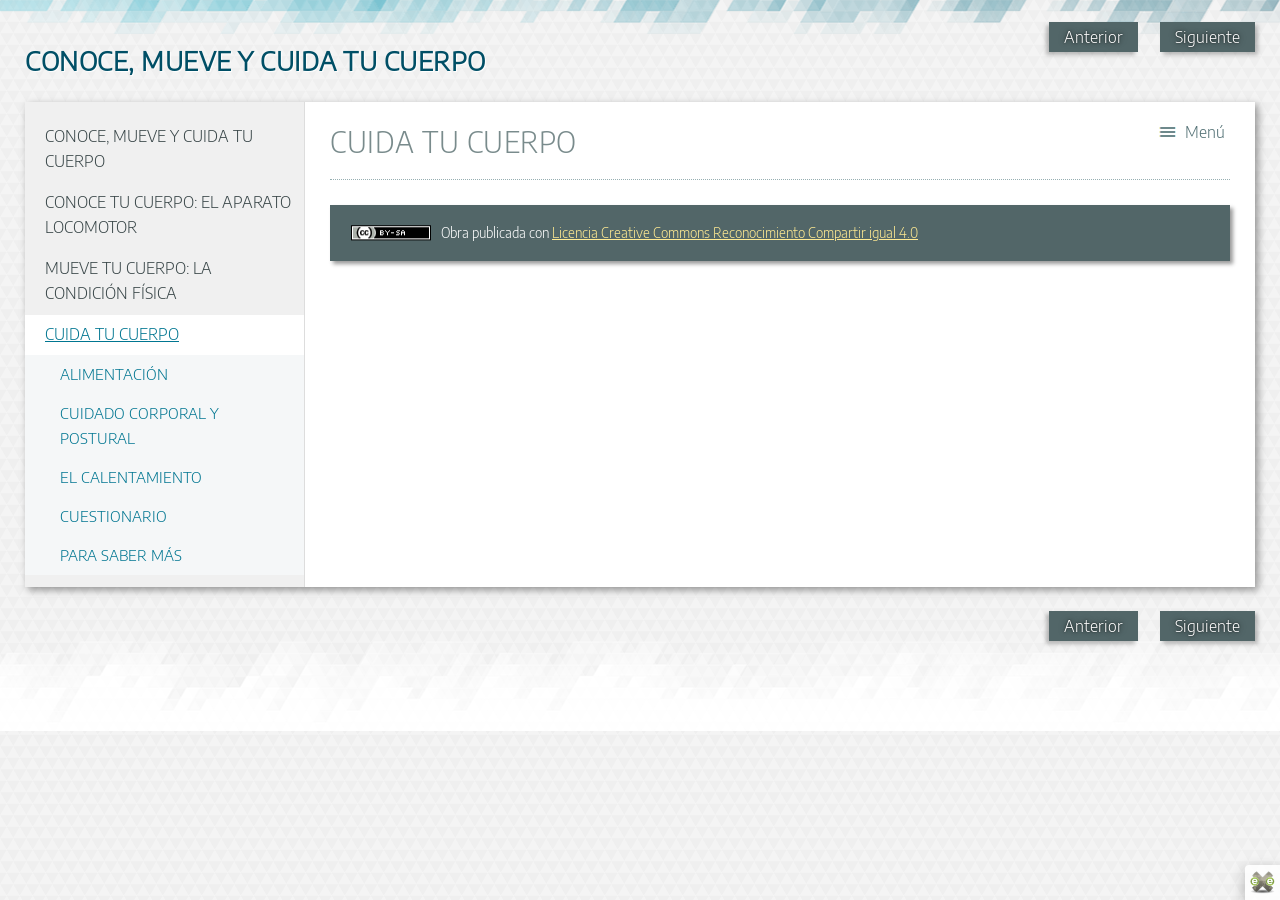
<file: cuida_tu_cuerpo.html>
<!doctype html>
<html lang="es">
<head>
<link rel="stylesheet" type="text/css" href="base.css" />
<link rel="stylesheet" type="text/css" href="content.css" />
<link rel="stylesheet" type="text/css" href="nav.css" />
<meta http-equiv="content-type" content="text/html;  charset=utf-8" />
<title>CUIDA TU CUERPO | CONOCE, MUEVE Y CUIDA TU CUERPO </title>
<link rel="shortcut icon" href="favicon.ico" type="image/x-icon" />
<meta name="author" content="MACN" />
<link rel="license" type="text/html" href="http://creativecommons.org/licenses/by-sa/4.0/" />
<meta name="generator" content="eXeLearning 2.8.1 - exelearning.net" />
<!--[if lt IE 9]><script type="text/javascript" src="exe_html5.js"></script><![endif]-->
<script type="text/javascript" src="exe_jquery.js"></script>
<script type="text/javascript" src="common_i18n.js"></script>
<script type="text/javascript" src="common.js"></script>
<meta name="viewport" content="width=device-width, initial-scale=1" />
</head>
<body class="exe-web-site" id="exe-node-10"><script type="text/javascript">document.body.className+=" js"</script>
<div id="content">
<p id="skipNav"><a href="#main" class="sr-av">Saltar la navegación</a></p>
<header id="header" ><div id="headerContent">CONOCE, MUEVE Y CUIDA TU CUERPO</div></header>
<nav id="siteNav">
<ul>
   <li><a href="index.html" class="daddy main-node">CONOCE, MUEVE Y CUIDA TU CUERPO</a></li>
   <li><a href="conoce_tu_cuerpo_el_aparato_locomotor.html" class="daddy">CONOCE TU CUERPO: EL APARATO LOCOMOTOR</a>
   <ul class="other-section">
      <li><a href="el_esqueleto.html" class="no-ch">EL ESQUELETO</a></li>
      <li><a href="la_musculatura.html" class="no-ch">LA MUSCULATURA</a></li>
      <li><a href="las_articulaciones.html" class="no-ch">LAS ARTICULACIONES</a></li>
      <li><a href="para_saber_ms.html" class="no-ch">PARA SABER MÁS</a></li>
   </ul>
   </li>
   <li><a href="mueve_tu_cuerpo_la_condicin_fsica.html" class="daddy">MUEVE TU CUERPO: LA CONDICIÓN FÍSICA</a>
   <ul class="other-section">
      <li><a href="la_resistencia.html" class="no-ch">LA RESISTENCIA</a></li>
      <li><a href="la_flexibilidad.html" class="no-ch">LA FLEXIBILIDAD</a></li>
      <li><a href="la_fuerza.html" class="no-ch">LA FUERZA</a></li>
      <li><a href="la_velocidad.html" class="no-ch">LA VELOCIDAD</a></li>
      <li><a href="cuestionario.html" class="no-ch">CUESTIONARIO</a></li>
      <li><a href="para_saber_ms0.html" class="no-ch">PARA SABER MÁS</a></li>
   </ul>
   </li>
   <li id="active"><a href="cuida_tu_cuerpo.html" class="active daddy">CUIDA TU CUERPO</a>
   <ul>
      <li><a href="alimentacin.html" class="daddy">ALIMENTACIÓN</a>
      <ul class="other-section">
         <li><a href="para_saber_ms1.html" class="no-ch">PARA SABER MÁS</a></li>
      </ul>
      </li>
      <li><a href="cuidado_corporal_y_postural.html" class="no-ch">CUIDADO CORPORAL Y POSTURAL</a></li>
      <li><a href="el_calentamiento.html" class="no-ch">EL CALENTAMIENTO</a></li>
      <li><a href="cuestionario0.html" class="no-ch">CUESTIONARIO</a></li>
      <li><a href="para_saber_ms2.html" class="no-ch">PARA SABER MÁS</a></li>
   </ul>
   </li>
</ul>
</nav>
<div id='topPagination'>
<nav class="pagination noprt">
<a href="para_saber_ms0.html" class="prev"><span><span>&laquo; </span>Anterior</span></a> <span class="sep">| </span><a href="alimentacin.html" class="next"><span>Siguiente<span> &raquo;</span></span></a>
</nav>
</div>
<div id="main-wrapper">
<section id="main">
<header id="nodeDecoration"><h1 id="nodeTitle">CUIDA TU CUERPO</h1></header>
<div id="packageLicense" class="cc cc-by-sa">
<p><span>Obra publicada con</span> <a rel="license" href="http://creativecommons.org/licenses/by-sa/4.0/">Licencia Creative Commons Reconocimiento Compartir igual 4.0</a></p>
</div>
</section>
</div>
<div id='bottomPagination'>
<nav class="pagination noprt">
<a href="para_saber_ms0.html" class="prev"><span><span>&laquo; </span>Anterior</span></a> <span class="sep">| </span><a href="alimentacin.html" class="next"><span>Siguiente<span> &raquo;</span></span></a>
</nav>
</div>
</div>
<p id="made-with-eXe"><a href="https://exelearning.net/" target="_blank" rel="noopener"><span>Creado con eXeLearning<span> (Ventana nueva)</span></span></a></p><script type="text/javascript" src="_intef_js.js"></script></body></html>
</file>
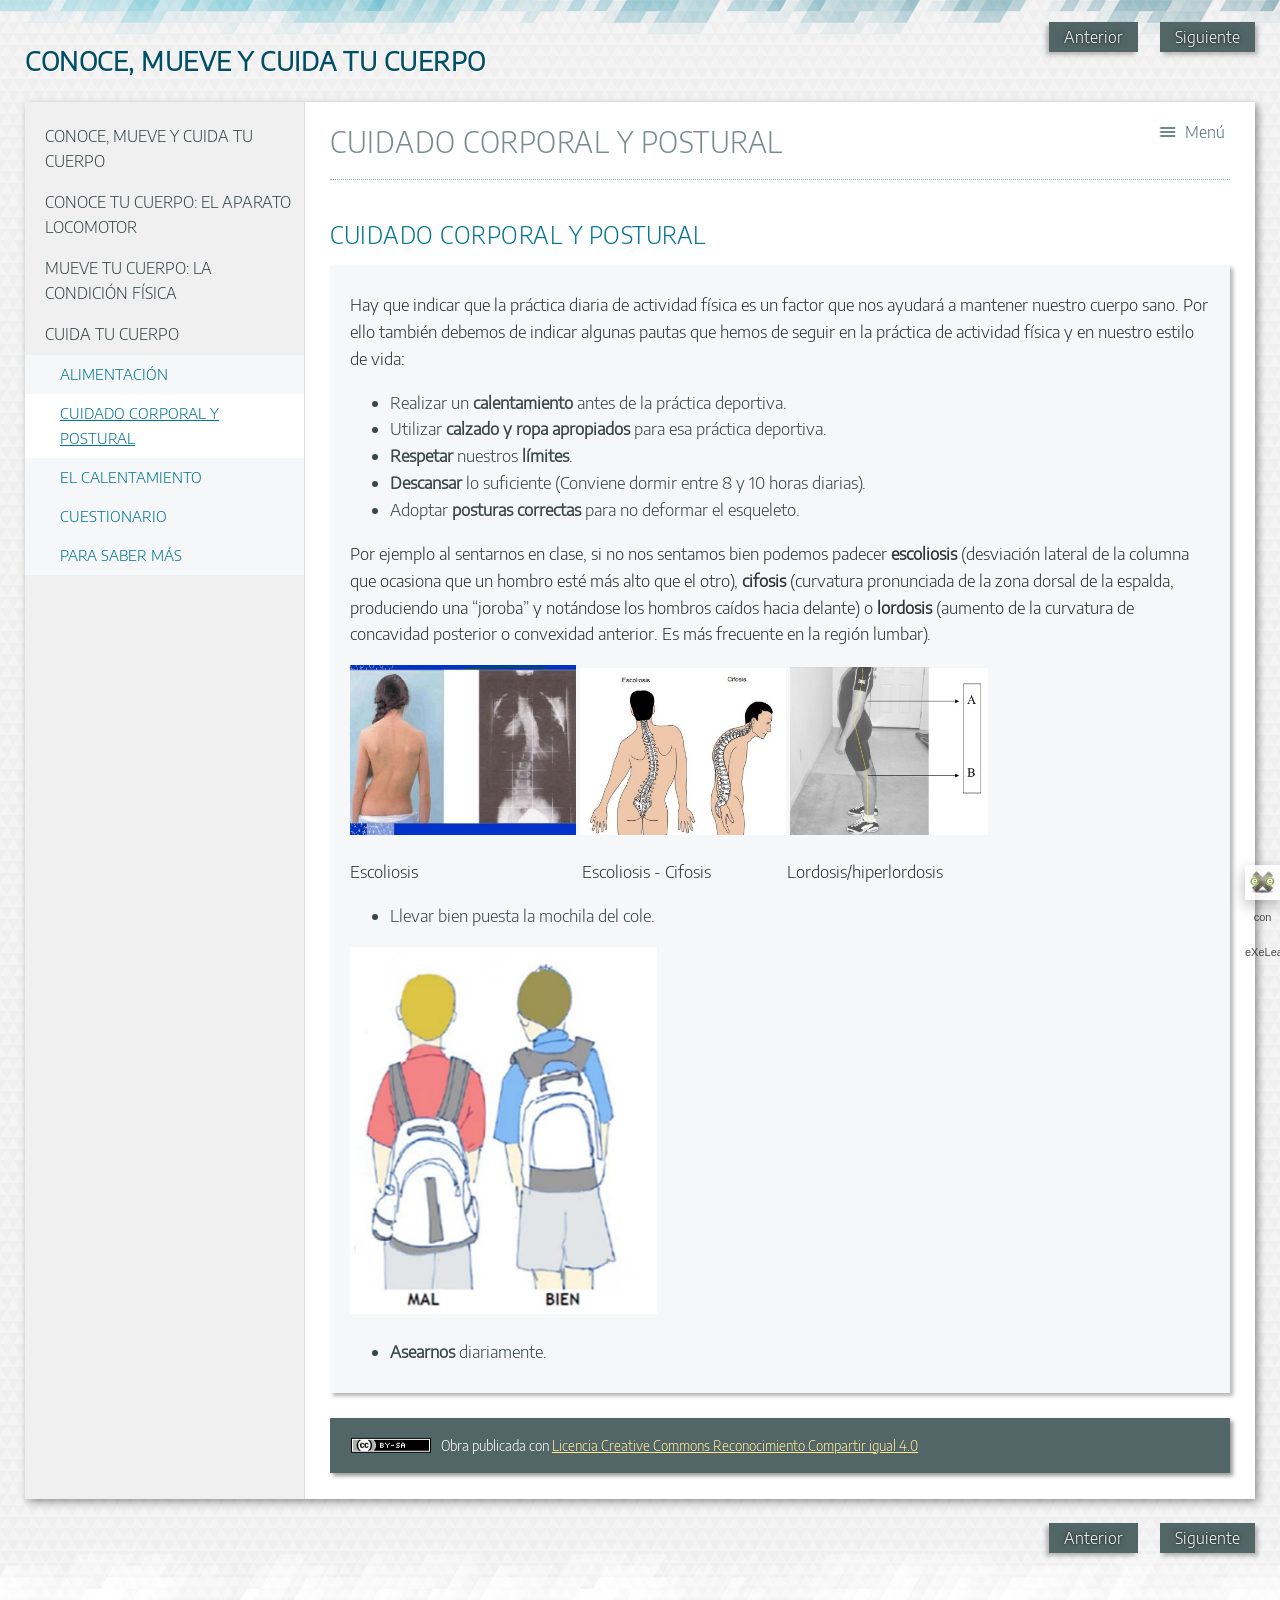
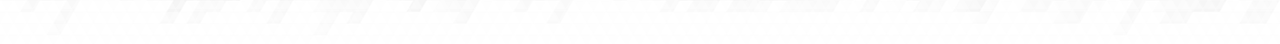
<file: cuidado_corporal_y_postural.html>
<!doctype html>
<html lang="es">
<head>
<link rel="stylesheet" type="text/css" href="base.css" />
<link rel="stylesheet" type="text/css" href="content.css" />
<link rel="stylesheet" type="text/css" href="nav.css" />
<meta http-equiv="content-type" content="text/html;  charset=utf-8" />
<title>CUIDADO CORPORAL Y POSTURAL | CONOCE, MUEVE Y CUIDA TU CUERPO </title>
<link rel="shortcut icon" href="favicon.ico" type="image/x-icon" />
<meta name="author" content="MACN" />
<link rel="license" type="text/html" href="http://creativecommons.org/licenses/by-sa/4.0/" />
<meta name="generator" content="eXeLearning 2.8.1 - exelearning.net" />
<!--[if lt IE 9]><script type="text/javascript" src="exe_html5.js"></script><![endif]-->
<script type="text/javascript" src="exe_jquery.js"></script>
<script type="text/javascript" src="common_i18n.js"></script>
<script type="text/javascript" src="common.js"></script>
<meta name="viewport" content="width=device-width, initial-scale=1" />
</head>
<body class="exe-web-site" id="exe-node-12"><script type="text/javascript">document.body.className+=" js"</script>
<div id="content">
<p id="skipNav"><a href="#main" class="sr-av">Saltar la navegación</a></p>
<header id="header" ><div id="headerContent">CONOCE, MUEVE Y CUIDA TU CUERPO</div></header>
<nav id="siteNav">
<ul>
   <li><a href="index.html" class="daddy main-node">CONOCE, MUEVE Y CUIDA TU CUERPO</a></li>
   <li><a href="conoce_tu_cuerpo_el_aparato_locomotor.html" class="daddy">CONOCE TU CUERPO: EL APARATO LOCOMOTOR</a>
   <ul class="other-section">
      <li><a href="el_esqueleto.html" class="no-ch">EL ESQUELETO</a></li>
      <li><a href="la_musculatura.html" class="no-ch">LA MUSCULATURA</a></li>
      <li><a href="las_articulaciones.html" class="no-ch">LAS ARTICULACIONES</a></li>
      <li><a href="para_saber_ms.html" class="no-ch">PARA SABER MÁS</a></li>
   </ul>
   </li>
   <li><a href="mueve_tu_cuerpo_la_condicin_fsica.html" class="daddy">MUEVE TU CUERPO: LA CONDICIÓN FÍSICA</a>
   <ul class="other-section">
      <li><a href="la_resistencia.html" class="no-ch">LA RESISTENCIA</a></li>
      <li><a href="la_flexibilidad.html" class="no-ch">LA FLEXIBILIDAD</a></li>
      <li><a href="la_fuerza.html" class="no-ch">LA FUERZA</a></li>
      <li><a href="la_velocidad.html" class="no-ch">LA VELOCIDAD</a></li>
      <li><a href="cuestionario.html" class="no-ch">CUESTIONARIO</a></li>
      <li><a href="para_saber_ms0.html" class="no-ch">PARA SABER MÁS</a></li>
   </ul>
   </li>
   <li class="current-page-parent"><a href="cuida_tu_cuerpo.html" class="current-page-parent daddy">CUIDA TU CUERPO</a>
   <ul>
      <li><a href="alimentacin.html" class="daddy">ALIMENTACIÓN</a>
      <ul class="other-section">
         <li><a href="para_saber_ms1.html" class="no-ch">PARA SABER MÁS</a></li>
      </ul>
      </li>
      <li id="active"><a href="cuidado_corporal_y_postural.html" class="active no-ch">CUIDADO CORPORAL Y POSTURAL</a></li>
      <li><a href="el_calentamiento.html" class="no-ch">EL CALENTAMIENTO</a></li>
      <li><a href="cuestionario0.html" class="no-ch">CUESTIONARIO</a></li>
      <li><a href="para_saber_ms2.html" class="no-ch">PARA SABER MÁS</a></li>
   </ul>
   </li>
</ul>
</nav>
<div id='topPagination'>
<nav class="pagination noprt">
<a href="para_saber_ms1.html" class="prev"><span><span>&laquo; </span>Anterior</span></a> <span class="sep">| </span><a href="el_calentamiento.html" class="next"><span>Siguiente<span> &raquo;</span></span></a>
</nav>
</div>
<div id="main-wrapper">
<section id="main">
<header id="nodeDecoration"><h1 id="nodeTitle">CUIDADO CORPORAL Y POSTURAL</h1></header>
<article class="iDevice_wrapper textIdevice em_iDevice" id="id16">
<div class="iDevice emphasis1" >
<header class="iDevice_header iDevice_header_noIcon"><h1 class="iDeviceTitle">CUIDADO CORPORAL Y POSTURAL</h1></header>
<div class="iDevice_inner">
<div class="iDevice_content_wrapper">
<div id="ta16_121_2" class="block iDevice_content">
<div class="exe-text"><p>Hay que indicar que la práctica diaria de actividad física es un factor que nos ayudará a mantener nuestro cuerpo sano. Por ello también debemos de indicar algunas pautas que hemos de seguir en la práctica de actividad física y en nuestro estilo de vida:</p>
<ul>
<li>Realizar un <strong>calentamiento</strong> antes de la práctica deportiva.</li>
<li>Utilizar <strong>calzado y ropa apropiados</strong> para esa práctica deportiva.</li>
<li><strong>Respetar</strong> nuestros <strong>límites</strong>.</li>
<li><strong>Descansar</strong> lo suficiente (Conviene dormir entre 8 y 10 horas diarias).</li>
<li>Adoptar <strong>posturas correctas</strong> para no deformar el esqueleto.</li>
</ul>
<p>Por ejemplo al sentarnos en clase, si no nos sentamos bien podemos padecer <strong>escoliosis</strong> (desviación lateral de la columna que ocasiona que un hombro esté más alto que el otro), <strong>cifosis</strong> (curvatura pronunciada de la zona dorsal de la espalda, produciendo una “joroba” y notándose los hombros caídos hacia delante) o <strong>lordosis</strong> (aumento de la curvatura de concavidad posterior o convexidad anterior. Es más frecuente en la región lumbar).</p>
<p><img src="escoliosis.jpg" alt="Escoliosis" width="226" height="169" /> <img src="cifosis.jpg" alt="Cifosis" width="206" height="167" /> <img src="lordosis.jpg" alt="Lordosis" width="198" height="167" /></p>
<p>Escoliosis                                         Escoliosis - Cifosis                   Lordosis/hiperlordosis</p>
<ul>
<li>Llevar bien puesta la mochila del cole.</li>
</ul>
<p><img src="Mochila.jpg" alt="Mochila" width="307" height="368" /></p>
<ul>
<li><strong>Asearnos</strong> diariamente.</li>
</ul>
<p></p></div>
</div>
</div>
</div>
</div>
</article>
<div id="packageLicense" class="cc cc-by-sa">
<p><span>Obra publicada con</span> <a rel="license" href="http://creativecommons.org/licenses/by-sa/4.0/">Licencia Creative Commons Reconocimiento Compartir igual 4.0</a></p>
</div>
</section>
</div>
<div id='bottomPagination'>
<nav class="pagination noprt">
<a href="para_saber_ms1.html" class="prev"><span><span>&laquo; </span>Anterior</span></a> <span class="sep">| </span><a href="el_calentamiento.html" class="next"><span>Siguiente<span> &raquo;</span></span></a>
</nav>
</div>
</div>
<p id="made-with-eXe"><a href="https://exelearning.net/" target="_blank" rel="noopener"><span>Creado con eXeLearning<span> (Ventana nueva)</span></span></a></p><script type="text/javascript" src="_intef_js.js"></script></body></html>
</file>
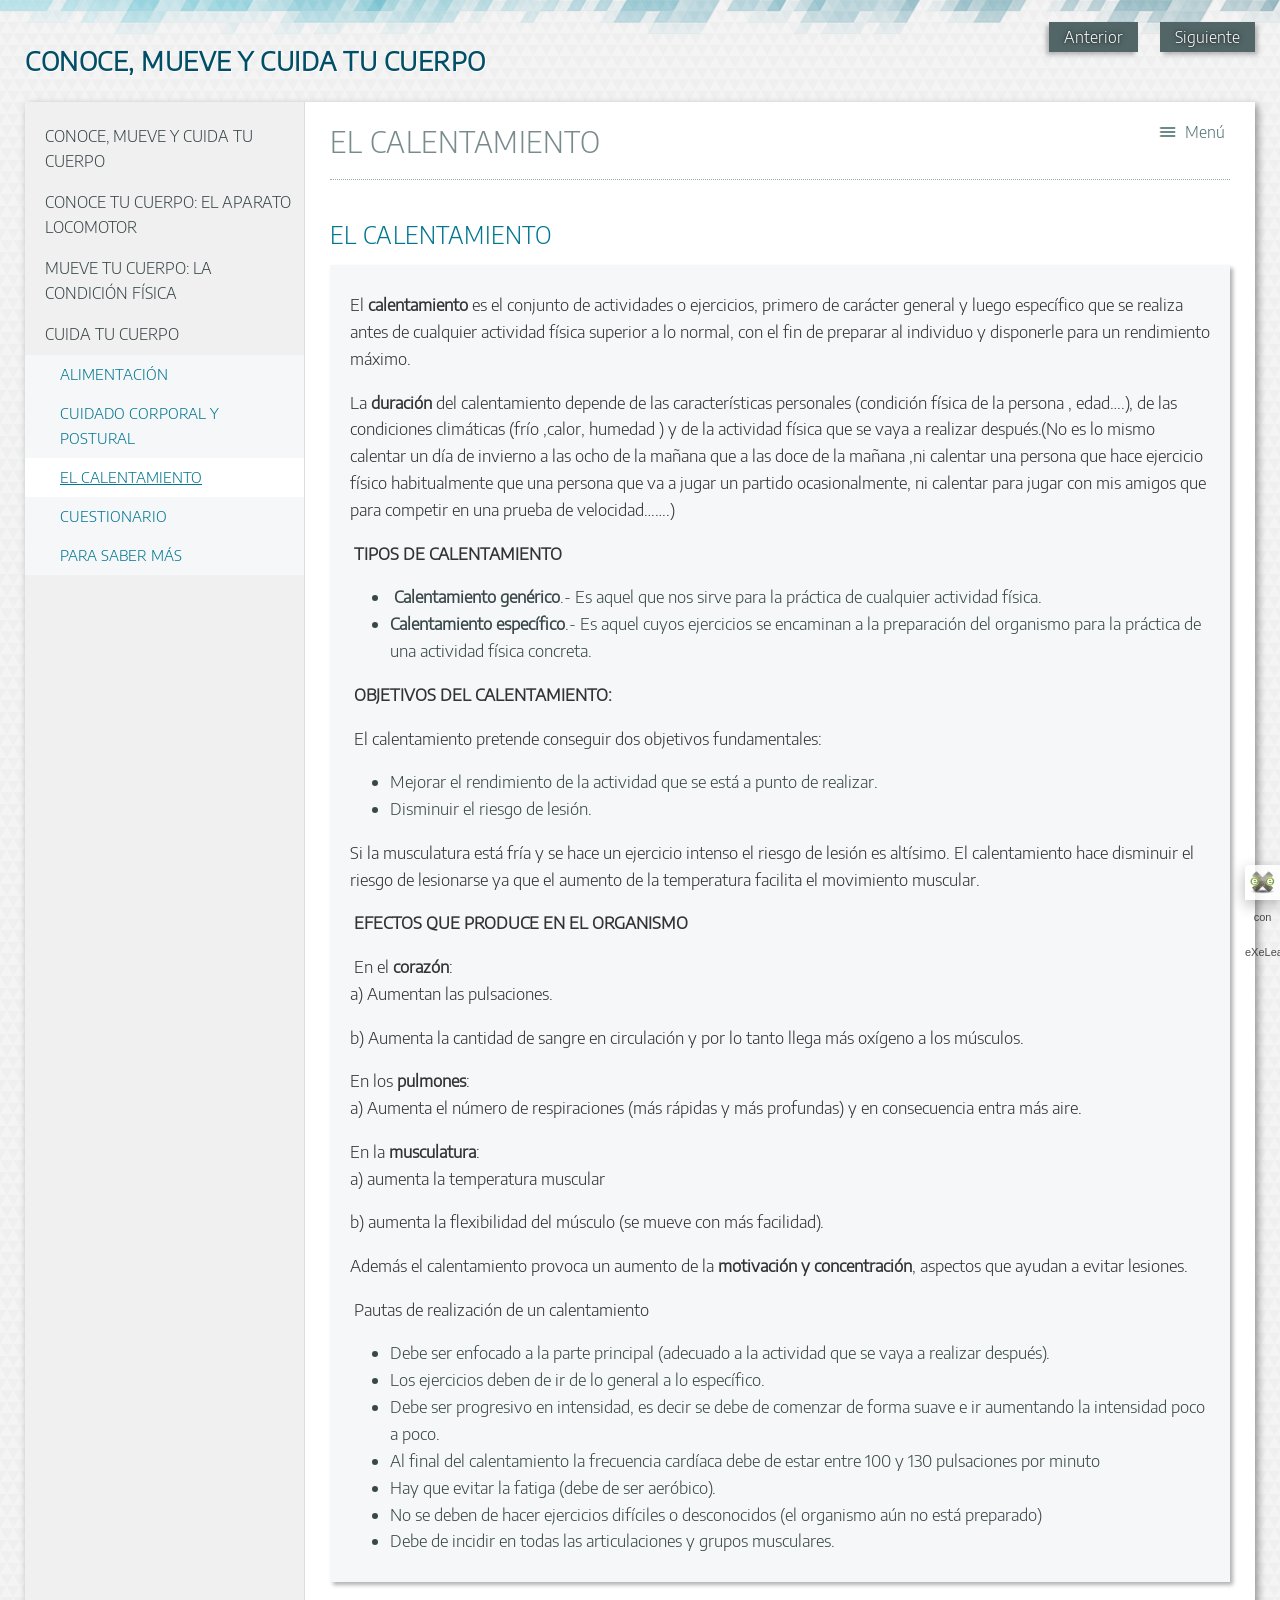
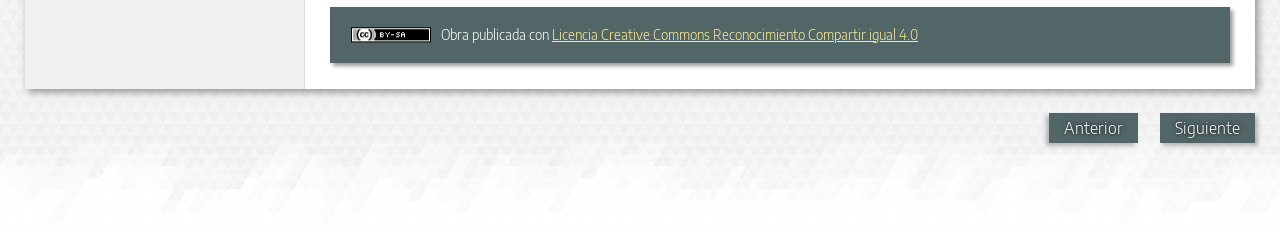
<file: el_calentamiento.html>
<!doctype html>
<html lang="es">
<head>
<link rel="stylesheet" type="text/css" href="base.css" />
<link rel="stylesheet" type="text/css" href="content.css" />
<link rel="stylesheet" type="text/css" href="nav.css" />
<meta http-equiv="content-type" content="text/html;  charset=utf-8" />
<title>EL CALENTAMIENTO | CONOCE, MUEVE Y CUIDA TU CUERPO </title>
<link rel="shortcut icon" href="favicon.ico" type="image/x-icon" />
<meta name="author" content="MACN" />
<link rel="license" type="text/html" href="http://creativecommons.org/licenses/by-sa/4.0/" />
<meta name="generator" content="eXeLearning 2.8.1 - exelearning.net" />
<!--[if lt IE 9]><script type="text/javascript" src="exe_html5.js"></script><![endif]-->
<script type="text/javascript" src="exe_jquery.js"></script>
<script type="text/javascript" src="common_i18n.js"></script>
<script type="text/javascript" src="common.js"></script>
<meta name="viewport" content="width=device-width, initial-scale=1" />
</head>
<body class="exe-web-site" id="exe-node-13"><script type="text/javascript">document.body.className+=" js"</script>
<div id="content">
<p id="skipNav"><a href="#main" class="sr-av">Saltar la navegación</a></p>
<header id="header" ><div id="headerContent">CONOCE, MUEVE Y CUIDA TU CUERPO</div></header>
<nav id="siteNav">
<ul>
   <li><a href="index.html" class="daddy main-node">CONOCE, MUEVE Y CUIDA TU CUERPO</a></li>
   <li><a href="conoce_tu_cuerpo_el_aparato_locomotor.html" class="daddy">CONOCE TU CUERPO: EL APARATO LOCOMOTOR</a>
   <ul class="other-section">
      <li><a href="el_esqueleto.html" class="no-ch">EL ESQUELETO</a></li>
      <li><a href="la_musculatura.html" class="no-ch">LA MUSCULATURA</a></li>
      <li><a href="las_articulaciones.html" class="no-ch">LAS ARTICULACIONES</a></li>
      <li><a href="para_saber_ms.html" class="no-ch">PARA SABER MÁS</a></li>
   </ul>
   </li>
   <li><a href="mueve_tu_cuerpo_la_condicin_fsica.html" class="daddy">MUEVE TU CUERPO: LA CONDICIÓN FÍSICA</a>
   <ul class="other-section">
      <li><a href="la_resistencia.html" class="no-ch">LA RESISTENCIA</a></li>
      <li><a href="la_flexibilidad.html" class="no-ch">LA FLEXIBILIDAD</a></li>
      <li><a href="la_fuerza.html" class="no-ch">LA FUERZA</a></li>
      <li><a href="la_velocidad.html" class="no-ch">LA VELOCIDAD</a></li>
      <li><a href="cuestionario.html" class="no-ch">CUESTIONARIO</a></li>
      <li><a href="para_saber_ms0.html" class="no-ch">PARA SABER MÁS</a></li>
   </ul>
   </li>
   <li class="current-page-parent"><a href="cuida_tu_cuerpo.html" class="current-page-parent daddy">CUIDA TU CUERPO</a>
   <ul>
      <li><a href="alimentacin.html" class="daddy">ALIMENTACIÓN</a>
      <ul class="other-section">
         <li><a href="para_saber_ms1.html" class="no-ch">PARA SABER MÁS</a></li>
      </ul>
      </li>
      <li><a href="cuidado_corporal_y_postural.html" class="no-ch">CUIDADO CORPORAL Y POSTURAL</a></li>
      <li id="active"><a href="el_calentamiento.html" class="active no-ch">EL CALENTAMIENTO</a></li>
      <li><a href="cuestionario0.html" class="no-ch">CUESTIONARIO</a></li>
      <li><a href="para_saber_ms2.html" class="no-ch">PARA SABER MÁS</a></li>
   </ul>
   </li>
</ul>
</nav>
<div id='topPagination'>
<nav class="pagination noprt">
<a href="cuidado_corporal_y_postural.html" class="prev"><span><span>&laquo; </span>Anterior</span></a> <span class="sep">| </span><a href="cuestionario0.html" class="next"><span>Siguiente<span> &raquo;</span></span></a>
</nav>
</div>
<div id="main-wrapper">
<section id="main">
<header id="nodeDecoration"><h1 id="nodeTitle">EL CALENTAMIENTO</h1></header>
<article class="iDevice_wrapper textIdevice em_iDevice" id="id18">
<div class="iDevice emphasis1" >
<header class="iDevice_header iDevice_header_noIcon"><h1 class="iDeviceTitle">EL CALENTAMIENTO</h1></header>
<div class="iDevice_inner">
<div class="iDevice_content_wrapper">
<div id="ta18_123_2" class="block iDevice_content">
<div class="exe-text"><p>El <strong>calentamiento</strong> es el conjunto de actividades o ejercicios, primero de carácter general y luego específico que se realiza antes de cualquier actividad física superior a lo normal, con el fin de preparar al individuo y disponerle para un rendimiento máximo.</p>
<p>La <strong>duración</strong> del calentamiento depende de las características personales (condición física de la persona , edad….), de las condiciones climáticas (frío ,calor, humedad ) y de la actividad física que se vaya a realizar después.(No es lo mismo calentar un día de invierno a las ocho de la mañana que a las doce de la mañana ,ni calentar una persona que hace ejercicio físico habitualmente que una persona que va a jugar un partido ocasionalmente, ni calentar para jugar con mis amigos que para competir en una prueba de velocidad…….)</p>
<p><strong> TIPOS DE CALENTAMIENTO</strong></p>
<ul>
<li> <strong>Calentamiento genérico</strong>.- Es aquel que nos sirve para la práctica de cualquier actividad física.</li>
<li><strong>Calentamiento específico</strong>.- Es aquel cuyos ejercicios se encaminan a la preparación del organismo para la práctica de una actividad física concreta.</li>
</ul>
<p><strong> OBJETIVOS DEL CALENTAMIENTO:</strong></p>
<p> El calentamiento pretende conseguir dos objetivos fundamentales:</p>
<ul>
<li>Mejorar el rendimiento de la actividad que se está a punto de realizar.</li>
<li>Disminuir el riesgo de lesión.</li>
</ul>
<p>Si la musculatura está fría y se hace un ejercicio intenso el riesgo de lesión es altísimo. El calentamiento hace disminuir el riesgo de lesionarse ya que el aumento de la temperatura facilita el movimiento muscular.</p>
<p><strong> EFECTOS QUE PRODUCE EN EL ORGANISMO</strong></p>
<p> En el <strong>corazón</strong>:<br />a) Aumentan las pulsaciones.</p>
<p>b) Aumenta la cantidad de sangre en circulación y por lo tanto llega más oxígeno a los músculos.</p>
<p>En los <strong>pulmones</strong>:<br />a) Aumenta el número de respiraciones (más rápidas y más profundas) y en consecuencia entra más aire.</p>
<p>En la <strong>musculatura</strong>:<br />a) aumenta la temperatura muscular</p>
<p>b) aumenta la flexibilidad del músculo (se mueve con más facilidad).</p>
<p>Además el calentamiento provoca un aumento de la <strong>motivación y concentración</strong>, aspectos que ayudan a evitar lesiones.</p>
<p> Pautas de realización de un calentamiento</p>
<ul>
<li>Debe ser enfocado a la parte principal (adecuado a la actividad que se vaya a realizar después).</li>
<li>Los ejercicios deben de ir de lo general a lo específico.</li>
<li>Debe ser progresivo en intensidad, es decir se debe de comenzar de forma suave e ir aumentando la intensidad poco a poco.</li>
<li>Al final del calentamiento la frecuencia cardíaca debe de estar entre 100 y 130 pulsaciones por minuto</li>
<li>Hay que evitar la fatiga (debe de ser aeróbico).</li>
<li>No se deben de hacer ejercicios difíciles o desconocidos (el organismo aún no está preparado)</li>
<li>Debe de incidir en todas las articulaciones y grupos musculares.</li>
</ul></div>
</div>
</div>
</div>
</div>
</article>
<div id="packageLicense" class="cc cc-by-sa">
<p><span>Obra publicada con</span> <a rel="license" href="http://creativecommons.org/licenses/by-sa/4.0/">Licencia Creative Commons Reconocimiento Compartir igual 4.0</a></p>
</div>
</section>
</div>
<div id='bottomPagination'>
<nav class="pagination noprt">
<a href="cuidado_corporal_y_postural.html" class="prev"><span><span>&laquo; </span>Anterior</span></a> <span class="sep">| </span><a href="cuestionario0.html" class="next"><span>Siguiente<span> &raquo;</span></span></a>
</nav>
</div>
</div>
<p id="made-with-eXe"><a href="https://exelearning.net/" target="_blank" rel="noopener"><span>Creado con eXeLearning<span> (Ventana nueva)</span></span></a></p><script type="text/javascript" src="_intef_js.js"></script></body></html>
</file>
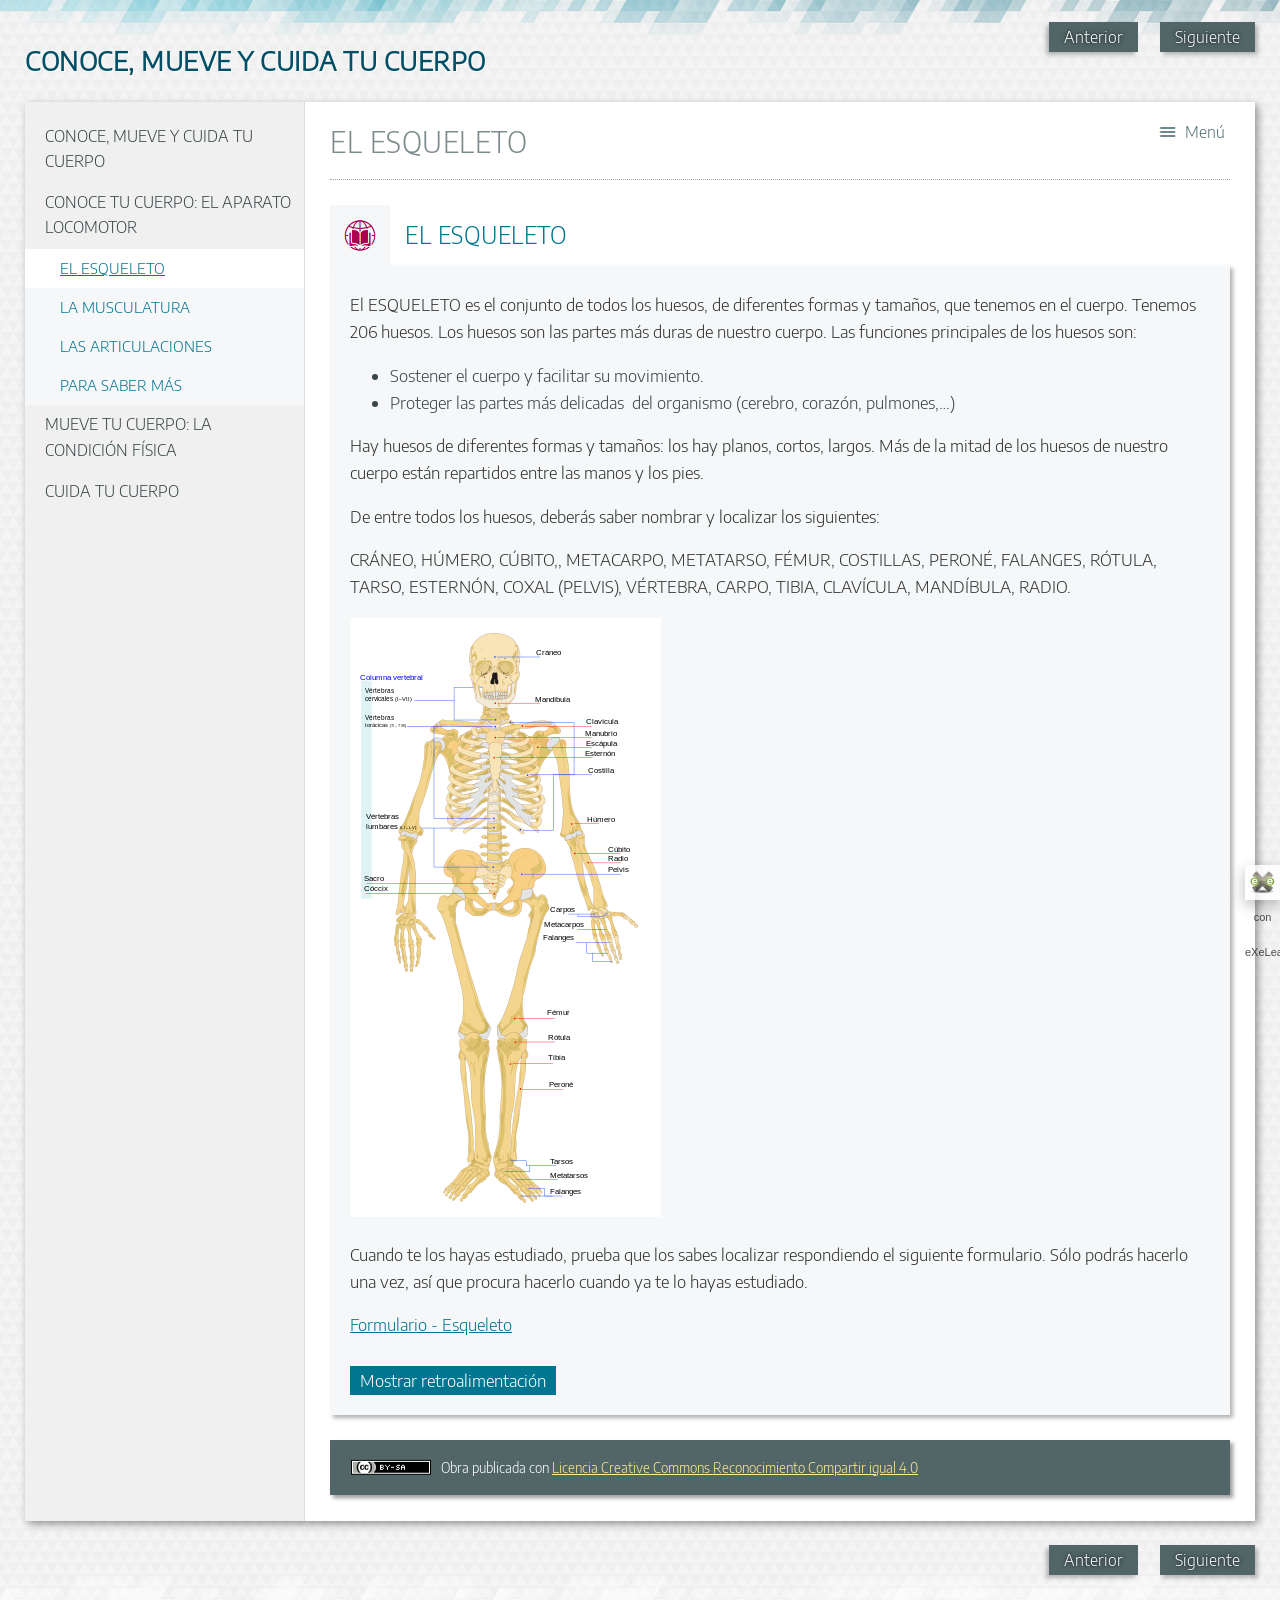
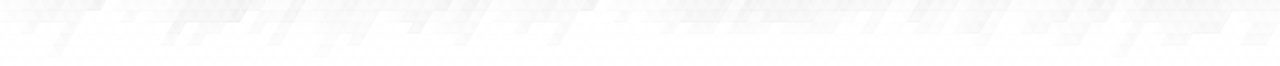
<file: el_esqueleto.html>
<!doctype html>
<html lang="es">
<head>
<link rel="stylesheet" type="text/css" href="base.css" />
<link rel="stylesheet" type="text/css" href="content.css" />
<link rel="stylesheet" type="text/css" href="nav.css" />
<meta http-equiv="content-type" content="text/html;  charset=utf-8" />
<title>EL ESQUELETO | CONOCE, MUEVE Y CUIDA TU CUERPO </title>
<link rel="shortcut icon" href="favicon.ico" type="image/x-icon" />
<meta name="author" content="MACN" />
<link rel="license" type="text/html" href="http://creativecommons.org/licenses/by-sa/4.0/" />
<meta name="generator" content="eXeLearning 2.8.1 - exelearning.net" />
<!--[if lt IE 9]><script type="text/javascript" src="exe_html5.js"></script><![endif]-->
<script type="text/javascript" src="exe_jquery.js"></script>
<script type="text/javascript" src="common_i18n.js"></script>
<script type="text/javascript" src="common.js"></script>
<meta name="viewport" content="width=device-width, initial-scale=1" />
</head>
<body class="exe-web-site" id="exe-node-2"><script type="text/javascript">document.body.className+=" js"</script>
<div id="content">
<p id="skipNav"><a href="#main" class="sr-av">Saltar la navegación</a></p>
<header id="header" ><div id="headerContent">CONOCE, MUEVE Y CUIDA TU CUERPO</div></header>
<nav id="siteNav">
<ul>
   <li><a href="index.html" class="daddy main-node">CONOCE, MUEVE Y CUIDA TU CUERPO</a></li>
   <li class="current-page-parent"><a href="conoce_tu_cuerpo_el_aparato_locomotor.html" class="current-page-parent daddy">CONOCE TU CUERPO: EL APARATO LOCOMOTOR</a>
   <ul>
      <li id="active"><a href="el_esqueleto.html" class="active no-ch">EL ESQUELETO</a></li>
      <li><a href="la_musculatura.html" class="no-ch">LA MUSCULATURA</a></li>
      <li><a href="las_articulaciones.html" class="no-ch">LAS ARTICULACIONES</a></li>
      <li><a href="para_saber_ms.html" class="no-ch">PARA SABER MÁS</a></li>
   </ul>
   </li>
   <li><a href="mueve_tu_cuerpo_la_condicin_fsica.html" class="daddy">MUEVE TU CUERPO: LA CONDICIÓN FÍSICA</a>
   <ul class="other-section">
      <li><a href="la_resistencia.html" class="no-ch">LA RESISTENCIA</a></li>
      <li><a href="la_flexibilidad.html" class="no-ch">LA FLEXIBILIDAD</a></li>
      <li><a href="la_fuerza.html" class="no-ch">LA FUERZA</a></li>
      <li><a href="la_velocidad.html" class="no-ch">LA VELOCIDAD</a></li>
      <li><a href="cuestionario.html" class="no-ch">CUESTIONARIO</a></li>
      <li><a href="para_saber_ms0.html" class="no-ch">PARA SABER MÁS</a></li>
   </ul>
   </li>
   <li><a href="cuida_tu_cuerpo.html" class="daddy">CUIDA TU CUERPO</a>
   <ul class="other-section">
      <li><a href="alimentacin.html" class="daddy">ALIMENTACIÓN</a>
      <ul class="other-section">
         <li><a href="para_saber_ms1.html" class="no-ch">PARA SABER MÁS</a></li>
      </ul>
      </li>
      <li><a href="cuidado_corporal_y_postural.html" class="no-ch">CUIDADO CORPORAL Y POSTURAL</a></li>
      <li><a href="el_calentamiento.html" class="no-ch">EL CALENTAMIENTO</a></li>
      <li><a href="cuestionario0.html" class="no-ch">CUESTIONARIO</a></li>
      <li><a href="para_saber_ms2.html" class="no-ch">PARA SABER MÁS</a></li>
   </ul>
   </li>
</ul>
</nav>
<div id='topPagination'>
<nav class="pagination noprt">
<a href="conoce_tu_cuerpo_el_aparato_locomotor.html" class="prev"><span><span>&laquo; </span>Anterior</span></a> <span class="sep">| </span><a href="la_musculatura.html" class="next"><span>Siguiente<span> &raquo;</span></span></a>
</nav>
</div>
<div id="main-wrapper">
<section id="main">
<header id="nodeDecoration"><h1 id="nodeTitle">EL ESQUELETO</h1></header>
<article class="iDevice_wrapper textIdevice em_iDevice em_iDevice_knowledge" id="id5">
<div class="iDevice emphasis1" >
<header class="iDevice_header" style="background-image:url(icon_knowledge.png)"><h1 class="iDeviceTitle">EL ESQUELETO</h1></header>
<div class="iDevice_inner">
<div class="iDevice_content_wrapper">
<div id="ta5_124_2" class="block iDevice_content">
<div class="exe-text"><p>El ESQUELETO es el conjunto de todos los huesos, de diferentes formas y tamaños, que tenemos en el cuerpo. Tenemos 206 huesos. Los huesos son las partes más duras de nuestro cuerpo. Las funciones principales de los huesos son:</p>
<ul>
<li>Sostener el cuerpo y facilitar su movimiento.</li>
<li>Proteger las partes más delicadas  del organismo (cerebro, corazón, pulmones,…)</li>
</ul>
<p>Hay huesos de diferentes formas y tamaños: los hay planos, cortos, largos. Más de la mitad de los huesos de nuestro cuerpo están repartidos entre las manos y los pies.</p>
<p>De entre todos los huesos, deberás saber nombrar y localizar los siguientes: </p>
<p>CRÁNEO, HÚMERO, CÚBITO,, METACARPO, METATARSO, FÉMUR, COSTILLAS, PERONÉ, FALANGES, RÓTULA, TARSO, ESTERNÓN, COXAL (PELVIS), VÉRTEBRA, CARPO, TIBIA, CLAVÍCULA, MANDÍBULA, RADIO.</p>
<p><img src="Esqueleto_humano.jpg" alt="Esqueleto humano" width="311" height="599" /></p>
<p>Cuando te los hayas estudiado, prueba que los sabes localizar respondiendo el siguiente formulario. Sólo podrás hacerlo una vez, así que procura hacerlo cuando ya te lo hayas estudiado.</p>
<p><a href="https://docs.google.com/forms/d/e/1FAIpQLSeKg4WkhPQkcaj-XT82r9oq675ZQarimlvtNJ9e6CEaHgG7NQ/viewform?usp=sf_link" title="FORMULARIO ESQUELETO">Formulario - Esqueleto</a></p>
<p></p></div><div class="iDevice_buttons feedback-button js-required"><input type="button" class="feedbackbutton" value="Mostrar retroalimentación" /></div><div class="feedback js-feedback js-hidden"><p><video width="320" height="240" controls="controls" class="mediaelement">
<source src="https://kidshealth.org/es/kids/ssmovie.html" /></video></p></div>
</div>
</div>
</div>
</div>
</article>
<div id="packageLicense" class="cc cc-by-sa">
<p><span>Obra publicada con</span> <a rel="license" href="http://creativecommons.org/licenses/by-sa/4.0/">Licencia Creative Commons Reconocimiento Compartir igual 4.0</a></p>
</div>
</section>
</div>
<div id='bottomPagination'>
<nav class="pagination noprt">
<a href="conoce_tu_cuerpo_el_aparato_locomotor.html" class="prev"><span><span>&laquo; </span>Anterior</span></a> <span class="sep">| </span><a href="la_musculatura.html" class="next"><span>Siguiente<span> &raquo;</span></span></a>
</nav>
</div>
</div>
<p id="made-with-eXe"><a href="https://exelearning.net/" target="_blank" rel="noopener"><span>Creado con eXeLearning<span> (Ventana nueva)</span></span></a></p><script type="text/javascript" src="_intef_js.js"></script></body></html>
</file>
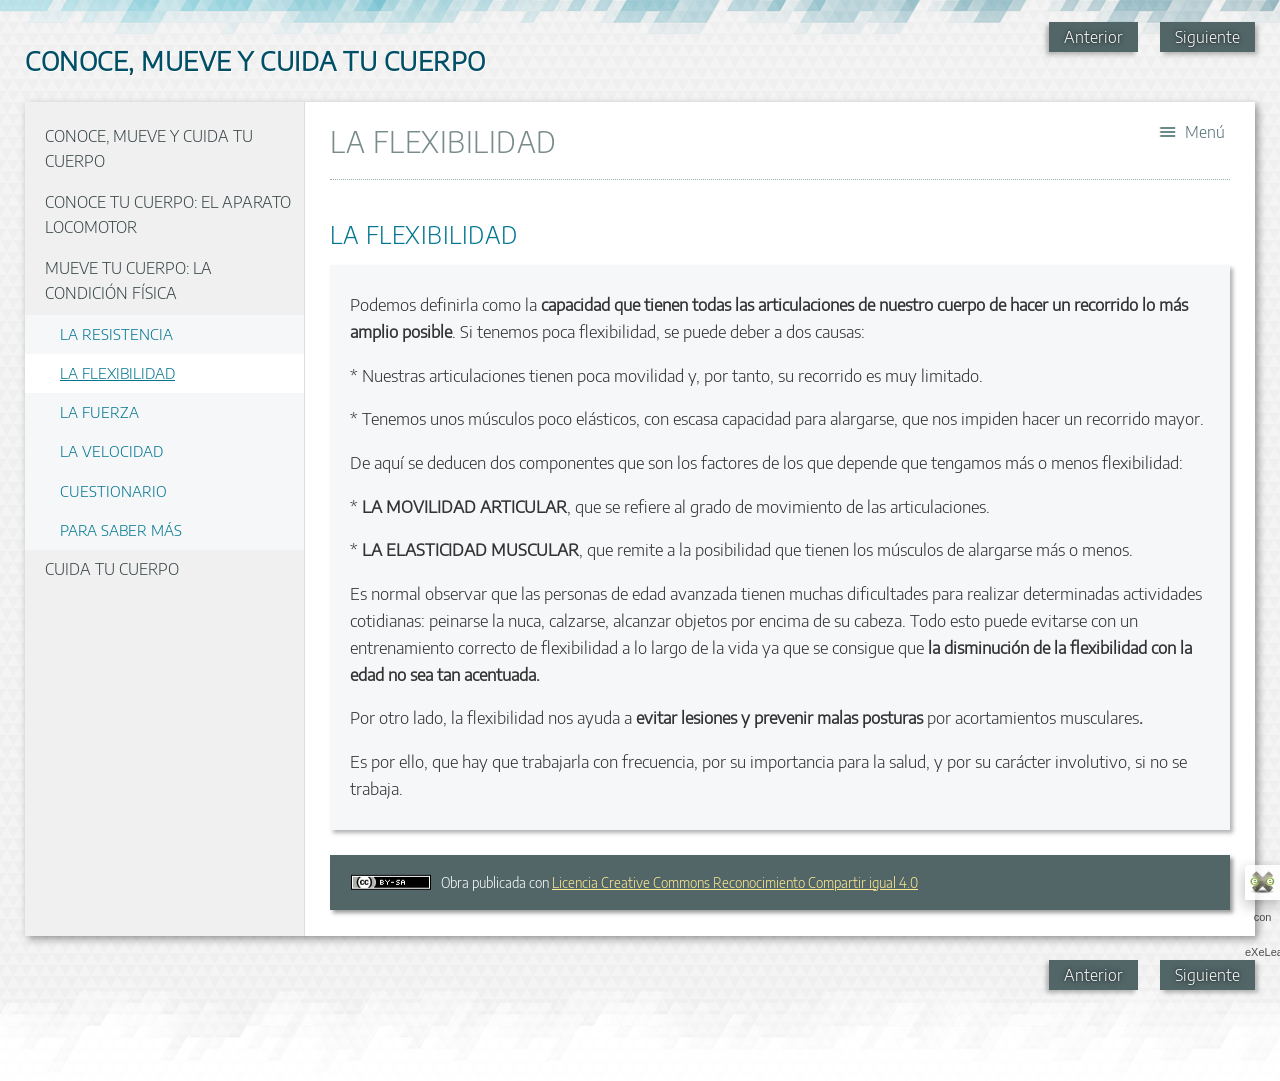
<file: la_flexibilidad.html>
<!doctype html>
<html lang="es">
<head>
<link rel="stylesheet" type="text/css" href="base.css" />
<link rel="stylesheet" type="text/css" href="content.css" />
<link rel="stylesheet" type="text/css" href="nav.css" />
<meta http-equiv="content-type" content="text/html;  charset=utf-8" />
<title>LA FLEXIBILIDAD | CONOCE, MUEVE Y CUIDA TU CUERPO </title>
<link rel="shortcut icon" href="favicon.ico" type="image/x-icon" />
<meta name="author" content="MACN" />
<link rel="license" type="text/html" href="http://creativecommons.org/licenses/by-sa/4.0/" />
<meta name="generator" content="eXeLearning 2.8.1 - exelearning.net" />
<!--[if lt IE 9]><script type="text/javascript" src="exe_html5.js"></script><![endif]-->
<script type="text/javascript" src="exe_jquery.js"></script>
<script type="text/javascript" src="common_i18n.js"></script>
<script type="text/javascript" src="common.js"></script>
<meta name="viewport" content="width=device-width, initial-scale=1" />
</head>
<body class="exe-web-site" id="exe-node-7"><script type="text/javascript">document.body.className+=" js"</script>
<div id="content">
<p id="skipNav"><a href="#main" class="sr-av">Saltar la navegación</a></p>
<header id="header" ><div id="headerContent">CONOCE, MUEVE Y CUIDA TU CUERPO</div></header>
<nav id="siteNav">
<ul>
   <li><a href="index.html" class="daddy main-node">CONOCE, MUEVE Y CUIDA TU CUERPO</a></li>
   <li><a href="conoce_tu_cuerpo_el_aparato_locomotor.html" class="daddy">CONOCE TU CUERPO: EL APARATO LOCOMOTOR</a>
   <ul class="other-section">
      <li><a href="el_esqueleto.html" class="no-ch">EL ESQUELETO</a></li>
      <li><a href="la_musculatura.html" class="no-ch">LA MUSCULATURA</a></li>
      <li><a href="las_articulaciones.html" class="no-ch">LAS ARTICULACIONES</a></li>
      <li><a href="para_saber_ms.html" class="no-ch">PARA SABER MÁS</a></li>
   </ul>
   </li>
   <li class="current-page-parent"><a href="mueve_tu_cuerpo_la_condicin_fsica.html" class="current-page-parent daddy">MUEVE TU CUERPO: LA CONDICIÓN FÍSICA</a>
   <ul>
      <li><a href="la_resistencia.html" class="no-ch">LA RESISTENCIA</a></li>
      <li id="active"><a href="la_flexibilidad.html" class="active no-ch">LA FLEXIBILIDAD</a></li>
      <li><a href="la_fuerza.html" class="no-ch">LA FUERZA</a></li>
      <li><a href="la_velocidad.html" class="no-ch">LA VELOCIDAD</a></li>
      <li><a href="cuestionario.html" class="no-ch">CUESTIONARIO</a></li>
      <li><a href="para_saber_ms0.html" class="no-ch">PARA SABER MÁS</a></li>
   </ul>
   </li>
   <li><a href="cuida_tu_cuerpo.html" class="daddy">CUIDA TU CUERPO</a>
   <ul class="other-section">
      <li><a href="alimentacin.html" class="daddy">ALIMENTACIÓN</a>
      <ul class="other-section">
         <li><a href="para_saber_ms1.html" class="no-ch">PARA SABER MÁS</a></li>
      </ul>
      </li>
      <li><a href="cuidado_corporal_y_postural.html" class="no-ch">CUIDADO CORPORAL Y POSTURAL</a></li>
      <li><a href="el_calentamiento.html" class="no-ch">EL CALENTAMIENTO</a></li>
      <li><a href="cuestionario0.html" class="no-ch">CUESTIONARIO</a></li>
      <li><a href="para_saber_ms2.html" class="no-ch">PARA SABER MÁS</a></li>
   </ul>
   </li>
</ul>
</nav>
<div id='topPagination'>
<nav class="pagination noprt">
<a href="la_resistencia.html" class="prev"><span><span>&laquo; </span>Anterior</span></a> <span class="sep">| </span><a href="la_fuerza.html" class="next"><span>Siguiente<span> &raquo;</span></span></a>
</nav>
</div>
<div id="main-wrapper">
<section id="main">
<header id="nodeDecoration"><h1 id="nodeTitle">LA FLEXIBILIDAD</h1></header>
<article class="iDevice_wrapper textIdevice em_iDevice" id="id12">
<div class="iDevice emphasis1" >
<header class="iDevice_header iDevice_header_noIcon"><h1 class="iDeviceTitle">LA FLEXIBILIDAD</h1></header>
<div class="iDevice_inner">
<div class="iDevice_content_wrapper">
<div id="ta12_123_2" class="block iDevice_content">
<div class="exe-text"><p>Podemos definirla como la <strong>capacidad que tienen todas las articulaciones de nuestro cuerpo de hacer un recorrido lo más amplio posible</strong>. Si tenemos poca flexibilidad, se puede deber a dos causas:</p>
<p>* Nuestras articulaciones tienen poca movilidad y, por tanto, su recorrido es muy limitado.</p>
<p>* Tenemos unos músculos poco elásticos, con escasa capacidad para alargarse, que nos impiden hacer un recorrido mayor.</p>
<p>De aquí se deducen dos componentes que son los factores de los que depende que tengamos más o menos flexibilidad:</p>
<p>*<strong> LA MOVILIDAD ARTICULAR</strong>, que se refiere al grado de movimiento de las articulaciones.</p>
<p>*<strong> LA ELASTICIDAD MUSCULAR</strong>, que remite a la posibilidad que tienen los músculos de alargarse más o menos.</p>
<p>Es normal observar que las personas de edad avanzada tienen muchas dificultades para realizar determinadas activi­dades cotidianas: peinarse la nuca, calzarse, alcanzar objetos por encima de su cabeza. Todo esto puede evitarse con un entrenamien­to correcto de flexibilidad a lo largo de la vida ya que se consigue que <strong>la disminución de la flexibilidad con la edad no sea tan acentuada.</strong></p>
<p>Por otro lado, la flexibilidad nos ayuda a <strong>evitar lesiones y prevenir malas posturas </strong>por acortamientos musculares<strong>.</strong></p>
<p>Es por ello, que hay que trabajarla con frecuencia, por su importancia para la salud, y por su carácter involutivo, si no se trabaja.</p></div>
</div>
</div>
</div>
</div>
</article>
<div id="packageLicense" class="cc cc-by-sa">
<p><span>Obra publicada con</span> <a rel="license" href="http://creativecommons.org/licenses/by-sa/4.0/">Licencia Creative Commons Reconocimiento Compartir igual 4.0</a></p>
</div>
</section>
</div>
<div id='bottomPagination'>
<nav class="pagination noprt">
<a href="la_resistencia.html" class="prev"><span><span>&laquo; </span>Anterior</span></a> <span class="sep">| </span><a href="la_fuerza.html" class="next"><span>Siguiente<span> &raquo;</span></span></a>
</nav>
</div>
</div>
<p id="made-with-eXe"><a href="https://exelearning.net/" target="_blank" rel="noopener"><span>Creado con eXeLearning<span> (Ventana nueva)</span></span></a></p><script type="text/javascript" src="_intef_js.js"></script></body></html>
</file>
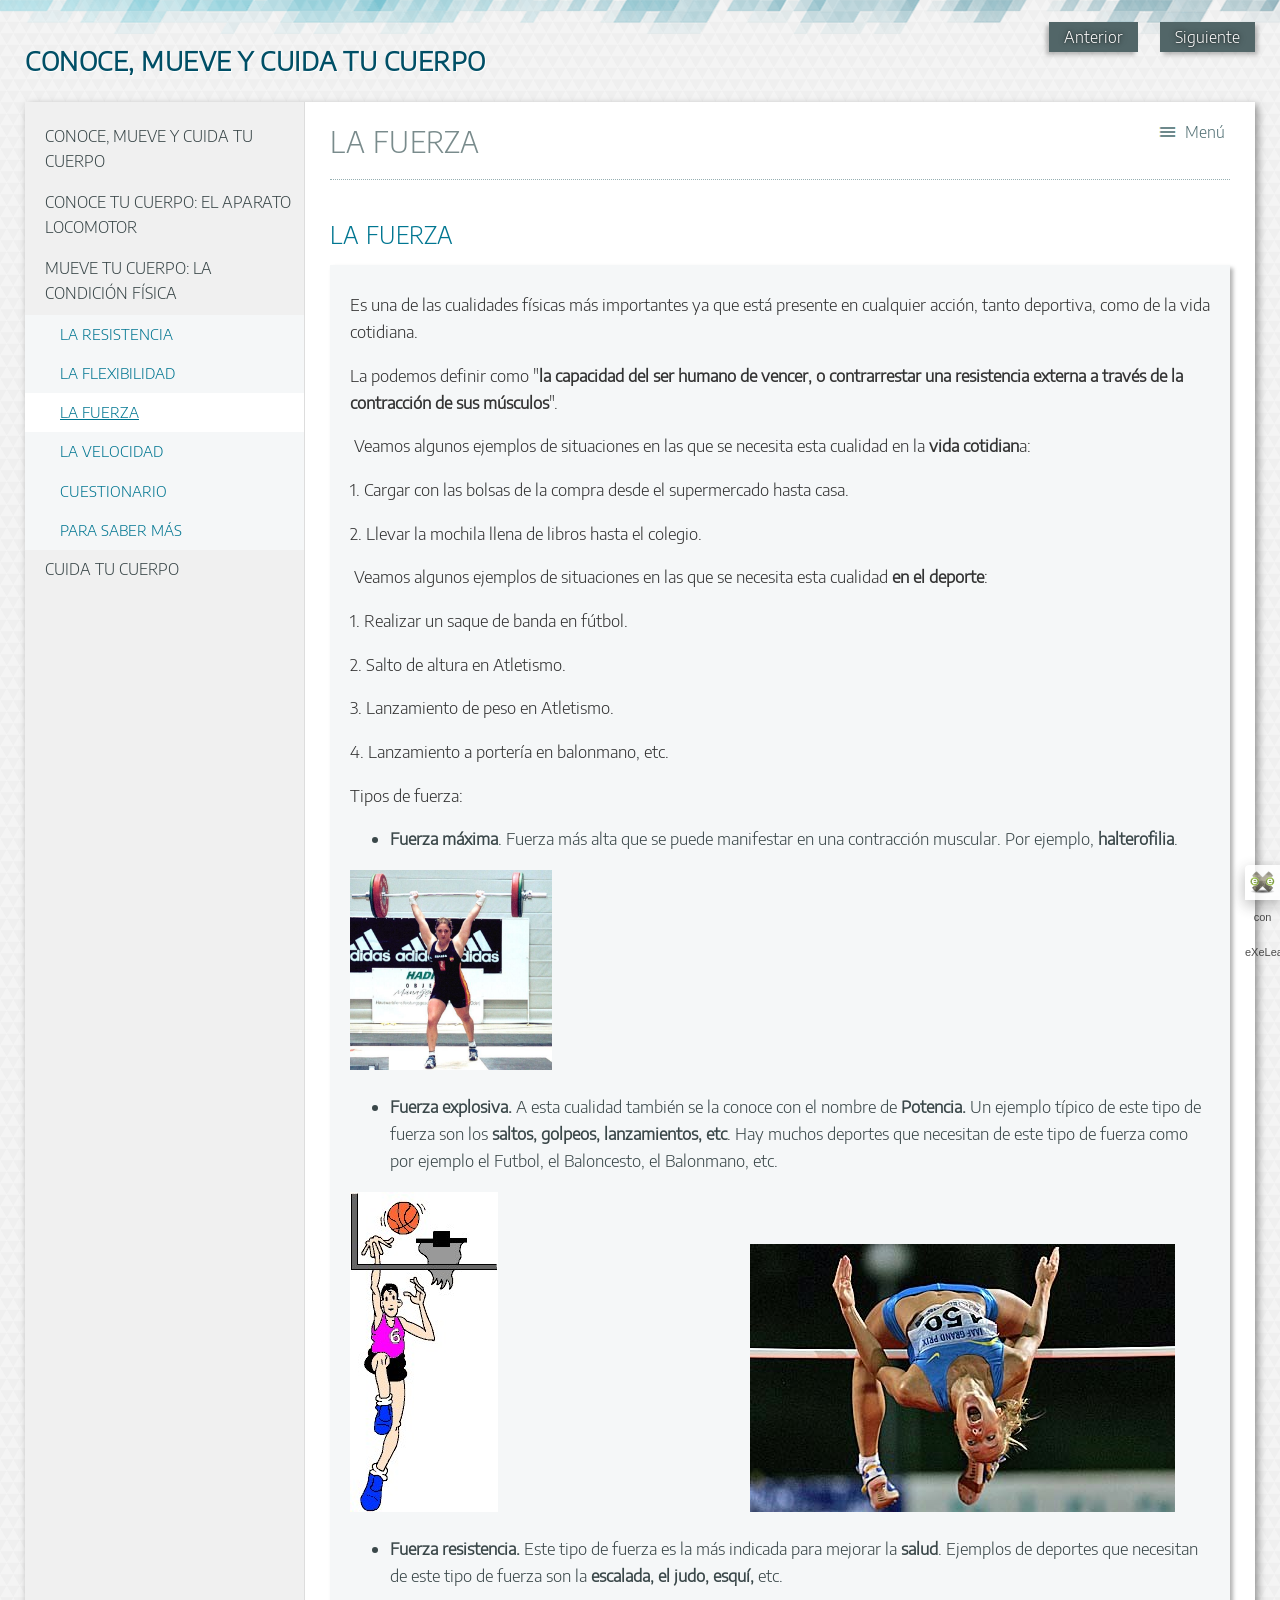
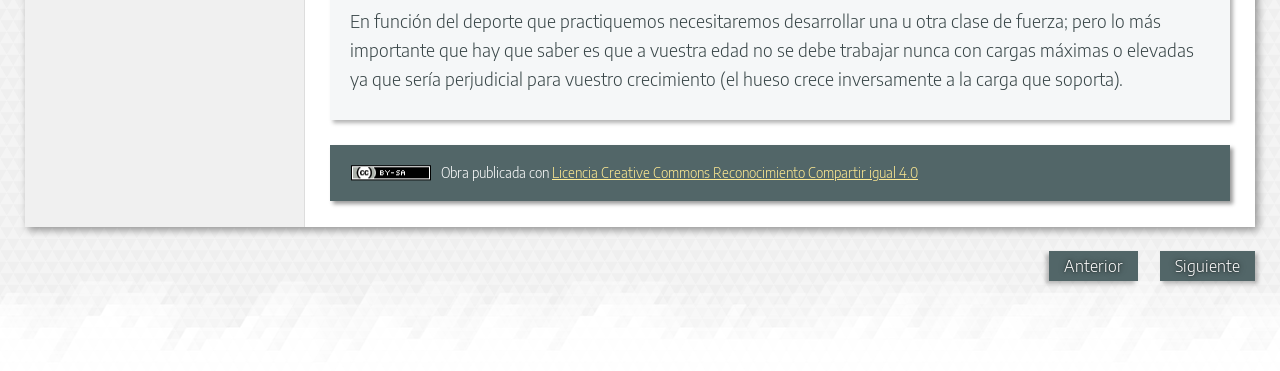
<file: la_fuerza.html>
<!doctype html>
<html lang="es">
<head>
<link rel="stylesheet" type="text/css" href="base.css" />
<link rel="stylesheet" type="text/css" href="content.css" />
<link rel="stylesheet" type="text/css" href="nav.css" />
<meta http-equiv="content-type" content="text/html;  charset=utf-8" />
<title>LA FUERZA | CONOCE, MUEVE Y CUIDA TU CUERPO </title>
<link rel="shortcut icon" href="favicon.ico" type="image/x-icon" />
<meta name="author" content="MACN" />
<link rel="license" type="text/html" href="http://creativecommons.org/licenses/by-sa/4.0/" />
<meta name="generator" content="eXeLearning 2.8.1 - exelearning.net" />
<!--[if lt IE 9]><script type="text/javascript" src="exe_html5.js"></script><![endif]-->
<script type="text/javascript" src="exe_jquery.js"></script>
<script type="text/javascript" src="common_i18n.js"></script>
<script type="text/javascript" src="common.js"></script>
<meta name="viewport" content="width=device-width, initial-scale=1" />
</head>
<body class="exe-web-site" id="exe-node-8"><script type="text/javascript">document.body.className+=" js"</script>
<div id="content">
<p id="skipNav"><a href="#main" class="sr-av">Saltar la navegación</a></p>
<header id="header" ><div id="headerContent">CONOCE, MUEVE Y CUIDA TU CUERPO</div></header>
<nav id="siteNav">
<ul>
   <li><a href="index.html" class="daddy main-node">CONOCE, MUEVE Y CUIDA TU CUERPO</a></li>
   <li><a href="conoce_tu_cuerpo_el_aparato_locomotor.html" class="daddy">CONOCE TU CUERPO: EL APARATO LOCOMOTOR</a>
   <ul class="other-section">
      <li><a href="el_esqueleto.html" class="no-ch">EL ESQUELETO</a></li>
      <li><a href="la_musculatura.html" class="no-ch">LA MUSCULATURA</a></li>
      <li><a href="las_articulaciones.html" class="no-ch">LAS ARTICULACIONES</a></li>
      <li><a href="para_saber_ms.html" class="no-ch">PARA SABER MÁS</a></li>
   </ul>
   </li>
   <li class="current-page-parent"><a href="mueve_tu_cuerpo_la_condicin_fsica.html" class="current-page-parent daddy">MUEVE TU CUERPO: LA CONDICIÓN FÍSICA</a>
   <ul>
      <li><a href="la_resistencia.html" class="no-ch">LA RESISTENCIA</a></li>
      <li><a href="la_flexibilidad.html" class="no-ch">LA FLEXIBILIDAD</a></li>
      <li id="active"><a href="la_fuerza.html" class="active no-ch">LA FUERZA</a></li>
      <li><a href="la_velocidad.html" class="no-ch">LA VELOCIDAD</a></li>
      <li><a href="cuestionario.html" class="no-ch">CUESTIONARIO</a></li>
      <li><a href="para_saber_ms0.html" class="no-ch">PARA SABER MÁS</a></li>
   </ul>
   </li>
   <li><a href="cuida_tu_cuerpo.html" class="daddy">CUIDA TU CUERPO</a>
   <ul class="other-section">
      <li><a href="alimentacin.html" class="daddy">ALIMENTACIÓN</a>
      <ul class="other-section">
         <li><a href="para_saber_ms1.html" class="no-ch">PARA SABER MÁS</a></li>
      </ul>
      </li>
      <li><a href="cuidado_corporal_y_postural.html" class="no-ch">CUIDADO CORPORAL Y POSTURAL</a></li>
      <li><a href="el_calentamiento.html" class="no-ch">EL CALENTAMIENTO</a></li>
      <li><a href="cuestionario0.html" class="no-ch">CUESTIONARIO</a></li>
      <li><a href="para_saber_ms2.html" class="no-ch">PARA SABER MÁS</a></li>
   </ul>
   </li>
</ul>
</nav>
<div id='topPagination'>
<nav class="pagination noprt">
<a href="la_flexibilidad.html" class="prev"><span><span>&laquo; </span>Anterior</span></a> <span class="sep">| </span><a href="la_velocidad.html" class="next"><span>Siguiente<span> &raquo;</span></span></a>
</nav>
</div>
<div id="main-wrapper">
<section id="main">
<header id="nodeDecoration"><h1 id="nodeTitle">LA FUERZA</h1></header>
<article class="iDevice_wrapper textIdevice em_iDevice" id="id13">
<div class="iDevice emphasis1" >
<header class="iDevice_header iDevice_header_noIcon"><h1 class="iDeviceTitle">LA FUERZA</h1></header>
<div class="iDevice_inner">
<div class="iDevice_content_wrapper">
<div id="ta13_124_2" class="block iDevice_content">
<div class="exe-text"><p>Es una de las cualidades físicas más importantes ya que está presente en cualquier acción, tanto deportiva, como de la vida cotidiana. ­</p>
<p>La podemos definir como "<strong>la capacidad del ser humano de vencer, o contrarrestar una resistencia externa a través de la contracción de sus músculos</strong>".</p>
<p> Veamos algunos ejemplos de situaciones en las que se necesita esta cualidad en la <strong>vida cotidian</strong>a:</p>
<p>1. Cargar con las bolsas de la compra desde el supermercado hasta casa.</p>
<p>2. Llevar la mochila llena de libros hasta el colegio.</p>
<p> Veamos algunos ejemplos de situaciones en las que se necesita esta cualidad <strong>en el deporte</strong>:</p>
<p>1. Realizar un saque de banda en fútbol.</p>
<p>2. Salto de altura en Atletismo.</p>
<p>3. Lanzamiento de peso en Atletismo.</p>
<p>4. Lanzamiento a portería en balonmano, etc.</p>
<p>Tipos de fuerza:</p>
<ul>
<li><strong>Fuerza máxima</strong>. Fuerza más alta que se puede manifestar en una contracción muscular. Por ejemplo, <strong>halterofilia</strong>.</li>
</ul>
<p><img src="Fuerza_maxima.jpg" alt="Halterofilia" width="202" height="199" /></p>
<ul>
<li><strong>Fuerza explosiva. </strong>A esta cualidad también se la conoce con el nombre de <strong>Potencia. </strong>Un ejemplo típico de este tipo de fuerza son los <strong>saltos, golpeos, lanzamientos, etc</strong>. Hay muchos deportes que necesitan de este tipo de fuerza como por ejemplo el Futbol, el Baloncesto, el Balonmano, etc.</li>
</ul>
<p><img src="baloncesto.jpg" alt="Baloncesto" width="148" height="320" />                                                               <img src="Salto_de_altura.jpg" alt="salto de altura" width="425" height="268" /></p>
<ul>
<li><strong>Fuerza resistencia.</strong> Este tipo de fuerza es la más indicada para mejorar la <strong>salud</strong>. Ejemplos de deportes que necesitan de este tipo de fuerza son la <strong>escalada, el judo, esquí,</strong> etc.</li>
</ul>
<p><span style="color: #3a4749; font-size: 1.05em;">En función del deporte que practiquemos necesitaremos desarrollar una u otra clase de fuerza; pero lo más importante que hay que saber es que a vuestra edad no se debe trabajar nunca con cargas máximas o elevadas ya que sería perjudicial para vuestro crecimiento (el hueso crece inversamente a la carga que soporta).</span></p></div>
</div>
</div>
</div>
</div>
</article>
<div id="packageLicense" class="cc cc-by-sa">
<p><span>Obra publicada con</span> <a rel="license" href="http://creativecommons.org/licenses/by-sa/4.0/">Licencia Creative Commons Reconocimiento Compartir igual 4.0</a></p>
</div>
</section>
</div>
<div id='bottomPagination'>
<nav class="pagination noprt">
<a href="la_flexibilidad.html" class="prev"><span><span>&laquo; </span>Anterior</span></a> <span class="sep">| </span><a href="la_velocidad.html" class="next"><span>Siguiente<span> &raquo;</span></span></a>
</nav>
</div>
</div>
<p id="made-with-eXe"><a href="https://exelearning.net/" target="_blank" rel="noopener"><span>Creado con eXeLearning<span> (Ventana nueva)</span></span></a></p><script type="text/javascript" src="_intef_js.js"></script></body></html>
</file>
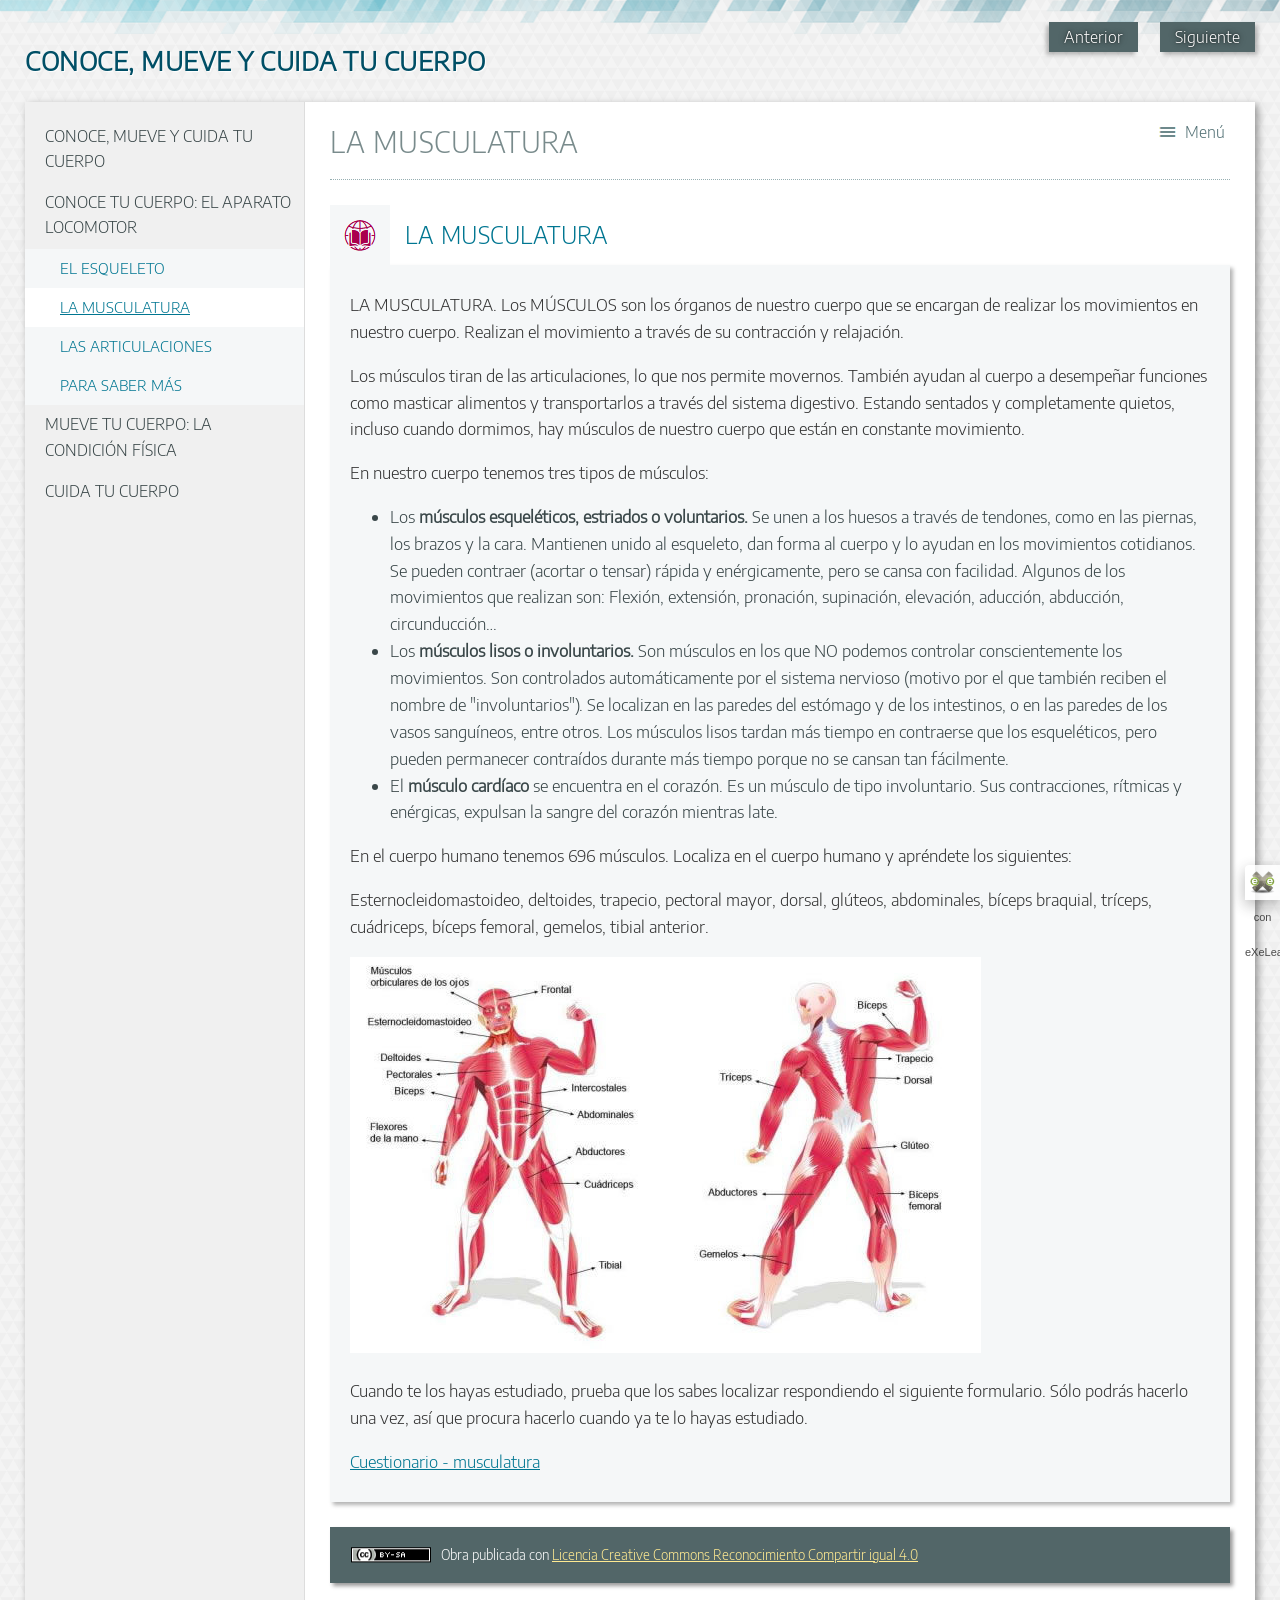
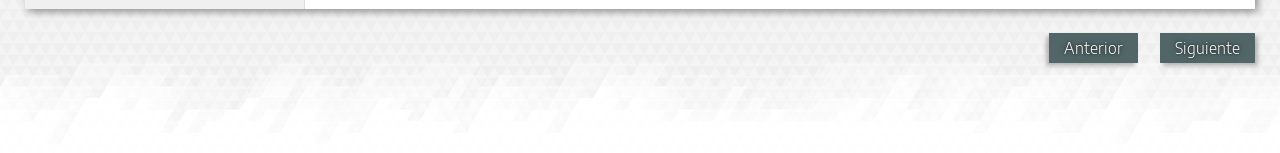
<file: la_musculatura.html>
<!doctype html>
<html lang="es">
<head>
<link rel="stylesheet" type="text/css" href="base.css" />
<link rel="stylesheet" type="text/css" href="content.css" />
<link rel="stylesheet" type="text/css" href="nav.css" />
<meta http-equiv="content-type" content="text/html;  charset=utf-8" />
<title>LA MUSCULATURA | CONOCE, MUEVE Y CUIDA TU CUERPO </title>
<link rel="shortcut icon" href="favicon.ico" type="image/x-icon" />
<meta name="author" content="MACN" />
<link rel="license" type="text/html" href="http://creativecommons.org/licenses/by-sa/4.0/" />
<meta name="generator" content="eXeLearning 2.8.1 - exelearning.net" />
<!--[if lt IE 9]><script type="text/javascript" src="exe_html5.js"></script><![endif]-->
<script type="text/javascript" src="exe_jquery.js"></script>
<script type="text/javascript" src="common_i18n.js"></script>
<script type="text/javascript" src="common.js"></script>
<meta name="viewport" content="width=device-width, initial-scale=1" />
</head>
<body class="exe-web-site" id="exe-node-3"><script type="text/javascript">document.body.className+=" js"</script>
<div id="content">
<p id="skipNav"><a href="#main" class="sr-av">Saltar la navegación</a></p>
<header id="header" ><div id="headerContent">CONOCE, MUEVE Y CUIDA TU CUERPO</div></header>
<nav id="siteNav">
<ul>
   <li><a href="index.html" class="daddy main-node">CONOCE, MUEVE Y CUIDA TU CUERPO</a></li>
   <li class="current-page-parent"><a href="conoce_tu_cuerpo_el_aparato_locomotor.html" class="current-page-parent daddy">CONOCE TU CUERPO: EL APARATO LOCOMOTOR</a>
   <ul>
      <li><a href="el_esqueleto.html" class="no-ch">EL ESQUELETO</a></li>
      <li id="active"><a href="la_musculatura.html" class="active no-ch">LA MUSCULATURA</a></li>
      <li><a href="las_articulaciones.html" class="no-ch">LAS ARTICULACIONES</a></li>
      <li><a href="para_saber_ms.html" class="no-ch">PARA SABER MÁS</a></li>
   </ul>
   </li>
   <li><a href="mueve_tu_cuerpo_la_condicin_fsica.html" class="daddy">MUEVE TU CUERPO: LA CONDICIÓN FÍSICA</a>
   <ul class="other-section">
      <li><a href="la_resistencia.html" class="no-ch">LA RESISTENCIA</a></li>
      <li><a href="la_flexibilidad.html" class="no-ch">LA FLEXIBILIDAD</a></li>
      <li><a href="la_fuerza.html" class="no-ch">LA FUERZA</a></li>
      <li><a href="la_velocidad.html" class="no-ch">LA VELOCIDAD</a></li>
      <li><a href="cuestionario.html" class="no-ch">CUESTIONARIO</a></li>
      <li><a href="para_saber_ms0.html" class="no-ch">PARA SABER MÁS</a></li>
   </ul>
   </li>
   <li><a href="cuida_tu_cuerpo.html" class="daddy">CUIDA TU CUERPO</a>
   <ul class="other-section">
      <li><a href="alimentacin.html" class="daddy">ALIMENTACIÓN</a>
      <ul class="other-section">
         <li><a href="para_saber_ms1.html" class="no-ch">PARA SABER MÁS</a></li>
      </ul>
      </li>
      <li><a href="cuidado_corporal_y_postural.html" class="no-ch">CUIDADO CORPORAL Y POSTURAL</a></li>
      <li><a href="el_calentamiento.html" class="no-ch">EL CALENTAMIENTO</a></li>
      <li><a href="cuestionario0.html" class="no-ch">CUESTIONARIO</a></li>
      <li><a href="para_saber_ms2.html" class="no-ch">PARA SABER MÁS</a></li>
   </ul>
   </li>
</ul>
</nav>
<div id='topPagination'>
<nav class="pagination noprt">
<a href="el_esqueleto.html" class="prev"><span><span>&laquo; </span>Anterior</span></a> <span class="sep">| </span><a href="las_articulaciones.html" class="next"><span>Siguiente<span> &raquo;</span></span></a>
</nav>
</div>
<div id="main-wrapper">
<section id="main">
<header id="nodeDecoration"><h1 id="nodeTitle">LA MUSCULATURA</h1></header>
<article class="iDevice_wrapper textIdevice em_iDevice em_iDevice_knowledge" id="id7">
<div class="iDevice emphasis1" >
<header class="iDevice_header" style="background-image:url(icon_knowledge.png)"><h1 class="iDeviceTitle">LA MUSCULATURA</h1></header>
<div class="iDevice_inner">
<div class="iDevice_content_wrapper">
<div id="ta7_126_2" class="block iDevice_content">
<div class="exe-text"><p>LA MUSCULATURA. Los MÚSCULOS son los órganos de nuestro cuerpo que se encargan de realizar los movimientos en nuestro cuerpo. Realizan el movimiento a través de su contracción y relajación. </p>
<p>Los músculos tiran de las articulaciones, lo que nos permite movernos. También ayudan al cuerpo a desempeñar funciones como masticar alimentos y transportarlos a través del sistema digestivo. Estando sentados y completamente quietos, incluso cuando dormimos, hay músculos de nuestro cuerpo que están en constante movimiento.</p>
<p>En nuestro cuerpo tenemos tres tipos de músculos:</p>
<ul>
<li>Los <strong>músculos esqueléticos, estriados o voluntarios. </strong>Se unen a los huesos a través de tendones, como en las piernas, los brazos y la cara. Mantienen unido al esqueleto, dan forma al cuerpo y lo ayudan en los movimientos cotidianos. Se pueden contraer (acortar o tensar) rápida y enérgicamente, pero se cansa con facilidad. Algunos de los movimientos que realizan son: Flexión, extensión, pronación, supinación, elevación, aducción, abducción, circunducción… </li>
<li>Los <strong>músculos lisos o involuntarios. </strong>Son músculos en los que NO podemos controlar conscientemente los movimientos. Son controlados automáticamente por el sistema nervioso (motivo por el que también reciben el nombre de "involuntarios"). Se localizan en las paredes del estómago y de los intestinos, o en las paredes de los vasos sanguíneos, entre otros. Los músculos lisos tardan más tiempo en contraerse que los esqueléticos, pero pueden permanecer contraídos durante más tiempo porque no se cansan tan fácilmente.</li>
<li>El <strong>músculo cardíaco </strong>se encuentra en el corazón. Es un músculo de tipo involuntario. Sus contracciones, rítmicas y enérgicas, expulsan la sangre del corazón mientras late.</li>
</ul>
<p>En el cuerpo humano tenemos 696 músculos. Localiza en el cuerpo humano y apréndete los siguientes: </p>
<p>Esternocleidomastoideo, deltoides, trapecio, pectoral mayor, dorsal, glúteos, abdominales, bíceps braquial, tríceps, cuádriceps, bíceps femoral, gemelos, tibial anterior.</p>
<p><img src="musculos_del_cuerpo.jpg" alt="Músculos del cuerpo" width="631" height="396" /></p>
<p>Cuando te los hayas estudiado, prueba que los sabes localizar respondiendo el siguiente formulario. Sólo podrás hacerlo una vez, así que procura hacerlo cuando ya te lo hayas estudiado.</p>
<p><a href="https://docs.google.com/forms/d/e/1FAIpQLSciLroXO6LhaiqM134uLkuVRO1ryuuoybToGCZGvvVDVmWxGw/viewform?usp=sf_link" title="Musculatura">Cuestionario - musculatura</a></p></div>
</div>
</div>
</div>
</div>
</article>
<div id="packageLicense" class="cc cc-by-sa">
<p><span>Obra publicada con</span> <a rel="license" href="http://creativecommons.org/licenses/by-sa/4.0/">Licencia Creative Commons Reconocimiento Compartir igual 4.0</a></p>
</div>
</section>
</div>
<div id='bottomPagination'>
<nav class="pagination noprt">
<a href="el_esqueleto.html" class="prev"><span><span>&laquo; </span>Anterior</span></a> <span class="sep">| </span><a href="las_articulaciones.html" class="next"><span>Siguiente<span> &raquo;</span></span></a>
</nav>
</div>
</div>
<p id="made-with-eXe"><a href="https://exelearning.net/" target="_blank" rel="noopener"><span>Creado con eXeLearning<span> (Ventana nueva)</span></span></a></p><script type="text/javascript" src="_intef_js.js"></script></body></html>
</file>
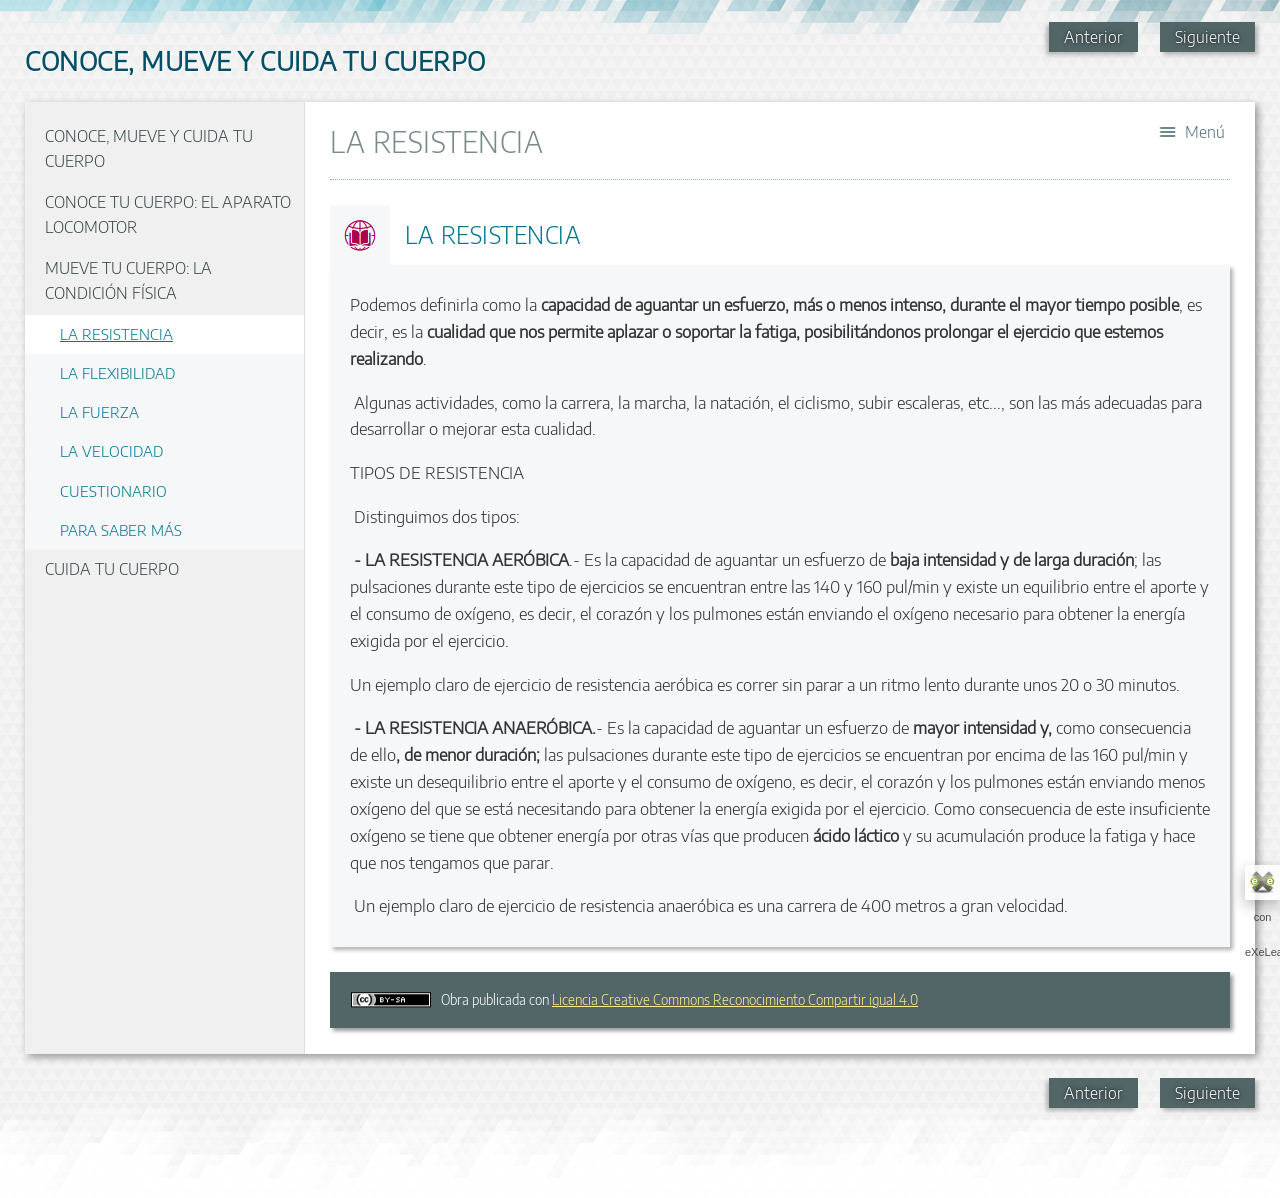
<file: la_resistencia.html>
<!doctype html>
<html lang="es">
<head>
<link rel="stylesheet" type="text/css" href="base.css" />
<link rel="stylesheet" type="text/css" href="content.css" />
<link rel="stylesheet" type="text/css" href="nav.css" />
<meta http-equiv="content-type" content="text/html;  charset=utf-8" />
<title>LA RESISTENCIA | CONOCE, MUEVE Y CUIDA TU CUERPO </title>
<link rel="shortcut icon" href="favicon.ico" type="image/x-icon" />
<meta name="author" content="MACN" />
<link rel="license" type="text/html" href="http://creativecommons.org/licenses/by-sa/4.0/" />
<meta name="generator" content="eXeLearning 2.8.1 - exelearning.net" />
<!--[if lt IE 9]><script type="text/javascript" src="exe_html5.js"></script><![endif]-->
<script type="text/javascript" src="exe_jquery.js"></script>
<script type="text/javascript" src="common_i18n.js"></script>
<script type="text/javascript" src="common.js"></script>
<meta name="viewport" content="width=device-width, initial-scale=1" />
</head>
<body class="exe-web-site" id="exe-node-6"><script type="text/javascript">document.body.className+=" js"</script>
<div id="content">
<p id="skipNav"><a href="#main" class="sr-av">Saltar la navegación</a></p>
<header id="header" ><div id="headerContent">CONOCE, MUEVE Y CUIDA TU CUERPO</div></header>
<nav id="siteNav">
<ul>
   <li><a href="index.html" class="daddy main-node">CONOCE, MUEVE Y CUIDA TU CUERPO</a></li>
   <li><a href="conoce_tu_cuerpo_el_aparato_locomotor.html" class="daddy">CONOCE TU CUERPO: EL APARATO LOCOMOTOR</a>
   <ul class="other-section">
      <li><a href="el_esqueleto.html" class="no-ch">EL ESQUELETO</a></li>
      <li><a href="la_musculatura.html" class="no-ch">LA MUSCULATURA</a></li>
      <li><a href="las_articulaciones.html" class="no-ch">LAS ARTICULACIONES</a></li>
      <li><a href="para_saber_ms.html" class="no-ch">PARA SABER MÁS</a></li>
   </ul>
   </li>
   <li class="current-page-parent"><a href="mueve_tu_cuerpo_la_condicin_fsica.html" class="current-page-parent daddy">MUEVE TU CUERPO: LA CONDICIÓN FÍSICA</a>
   <ul>
      <li id="active"><a href="la_resistencia.html" class="active no-ch">LA RESISTENCIA</a></li>
      <li><a href="la_flexibilidad.html" class="no-ch">LA FLEXIBILIDAD</a></li>
      <li><a href="la_fuerza.html" class="no-ch">LA FUERZA</a></li>
      <li><a href="la_velocidad.html" class="no-ch">LA VELOCIDAD</a></li>
      <li><a href="cuestionario.html" class="no-ch">CUESTIONARIO</a></li>
      <li><a href="para_saber_ms0.html" class="no-ch">PARA SABER MÁS</a></li>
   </ul>
   </li>
   <li><a href="cuida_tu_cuerpo.html" class="daddy">CUIDA TU CUERPO</a>
   <ul class="other-section">
      <li><a href="alimentacin.html" class="daddy">ALIMENTACIÓN</a>
      <ul class="other-section">
         <li><a href="para_saber_ms1.html" class="no-ch">PARA SABER MÁS</a></li>
      </ul>
      </li>
      <li><a href="cuidado_corporal_y_postural.html" class="no-ch">CUIDADO CORPORAL Y POSTURAL</a></li>
      <li><a href="el_calentamiento.html" class="no-ch">EL CALENTAMIENTO</a></li>
      <li><a href="cuestionario0.html" class="no-ch">CUESTIONARIO</a></li>
      <li><a href="para_saber_ms2.html" class="no-ch">PARA SABER MÁS</a></li>
   </ul>
   </li>
</ul>
</nav>
<div id='topPagination'>
<nav class="pagination noprt">
<a href="mueve_tu_cuerpo_la_condicin_fsica.html" class="prev"><span><span>&laquo; </span>Anterior</span></a> <span class="sep">| </span><a href="la_flexibilidad.html" class="next"><span>Siguiente<span> &raquo;</span></span></a>
</nav>
</div>
<div id="main-wrapper">
<section id="main">
<header id="nodeDecoration"><h1 id="nodeTitle">LA RESISTENCIA</h1></header>
<article class="iDevice_wrapper textIdevice em_iDevice em_iDevice_knowledge" id="id11">
<div class="iDevice emphasis1" >
<header class="iDevice_header" style="background-image:url(icon_knowledge.png)"><h1 class="iDeviceTitle">LA RESISTENCIA</h1></header>
<div class="iDevice_inner">
<div class="iDevice_content_wrapper">
<div id="ta11_122_2" class="block iDevice_content">
<div class="exe-text"><p>Podemos definirla como la<strong> capacidad de aguantar un es­fuerzo, más o menos intenso, durante el mayor tiempo posible</strong>, es decir, es la <strong>cualidad que nos permite aplazar o soportar la fatiga, posibilitándonos prolongar el ejercicio que estemos realizando</strong>.</p>
<p> Algunas actividades, como la carrera, la marcha, la natación, el ciclismo, subir escaleras, etc..., son las más adecuadas para desarrollar o mejorar esta cualidad.</p>
<p>TIPOS DE RESISTENCIA</p>
<p> Distinguimos dos tipos:</p>
<p> <strong>- LA RESISTENCIA AERÓBICA</strong>.- Es la capacidad de aguantar un esfuerzo de <strong>baja intensidad y de larga duración</strong>; las pulsacio­nes durante este tipo de ejercicios se encuentran entre las 140 y 160 pul/min y existe un equilibrio entre el aporte y el consumo de oxígeno, es decir, el corazón y los pulmones están enviando el oxígeno necesario para obtener la energía exigida por el ejercicio.</p>
<p>Un ejemplo claro de ejercicio de resistencia aeróbica es correr sin parar a un ritmo lento durante unos 20 o 30 minu­tos.</p>
<p> <strong>- LA RESISTENCIA ANAERÓBICA.</strong>- Es la capacidad de aguantar un esfuerzo de<strong> mayor intensidad y,</strong> como consecuencia de ello<strong>, de menor duración;</strong> las pulsaciones durante este tipo de ejercicios se encuentran por encima de las 160 pul/min y existe un desequilibrio entre el aporte y el consumo de oxíge­no, es decir, el corazón y los pulmones están enviando menos oxígeno del que se está necesitando para obtener la energía exigida por el ejercicio. Como consecuencia de este insufi­ciente oxígeno se tiene que obtener energía por otras vías que producen <strong>ácido láctico</strong> y su acumulación produce la fatiga y hace que nos tengamos que parar.</p>
<p> Un ejemplo claro de ejercicio de resistencia anaeróbica es una carrera de 400 metros a gran velocidad.</p>
<p></p></div>
</div>
</div>
</div>
</div>
</article>
<div id="packageLicense" class="cc cc-by-sa">
<p><span>Obra publicada con</span> <a rel="license" href="http://creativecommons.org/licenses/by-sa/4.0/">Licencia Creative Commons Reconocimiento Compartir igual 4.0</a></p>
</div>
</section>
</div>
<div id='bottomPagination'>
<nav class="pagination noprt">
<a href="mueve_tu_cuerpo_la_condicin_fsica.html" class="prev"><span><span>&laquo; </span>Anterior</span></a> <span class="sep">| </span><a href="la_flexibilidad.html" class="next"><span>Siguiente<span> &raquo;</span></span></a>
</nav>
</div>
</div>
<p id="made-with-eXe"><a href="https://exelearning.net/" target="_blank" rel="noopener"><span>Creado con eXeLearning<span> (Ventana nueva)</span></span></a></p><script type="text/javascript" src="_intef_js.js"></script></body></html>
</file>
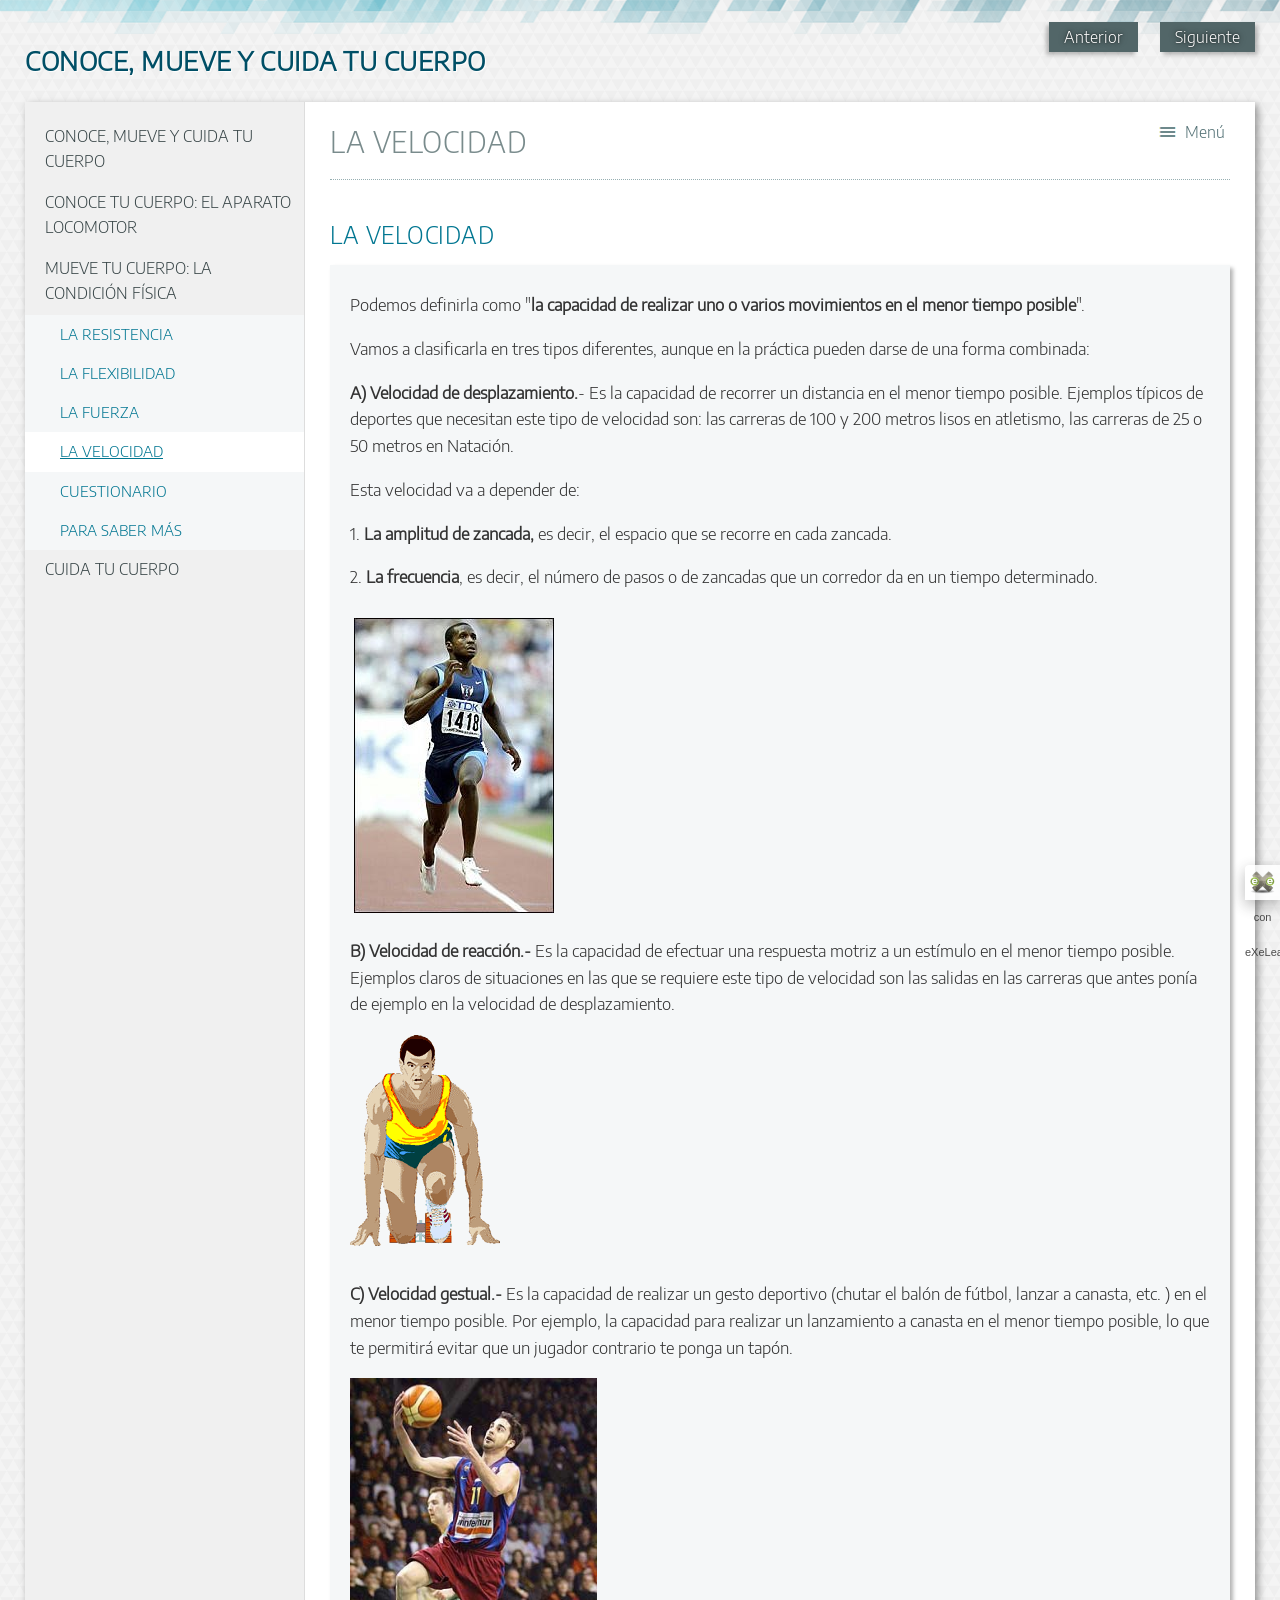
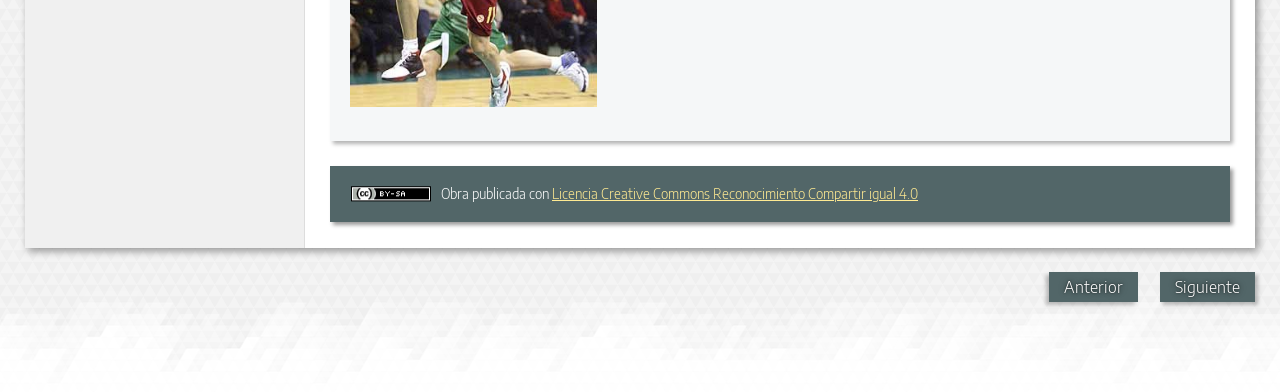
<file: la_velocidad.html>
<!doctype html>
<html lang="es">
<head>
<link rel="stylesheet" type="text/css" href="base.css" />
<link rel="stylesheet" type="text/css" href="content.css" />
<link rel="stylesheet" type="text/css" href="nav.css" />
<meta http-equiv="content-type" content="text/html;  charset=utf-8" />
<title>LA VELOCIDAD | CONOCE, MUEVE Y CUIDA TU CUERPO </title>
<link rel="shortcut icon" href="favicon.ico" type="image/x-icon" />
<meta name="author" content="MACN" />
<link rel="license" type="text/html" href="http://creativecommons.org/licenses/by-sa/4.0/" />
<meta name="generator" content="eXeLearning 2.8.1 - exelearning.net" />
<!--[if lt IE 9]><script type="text/javascript" src="exe_html5.js"></script><![endif]-->
<script type="text/javascript" src="exe_jquery.js"></script>
<script type="text/javascript" src="common_i18n.js"></script>
<script type="text/javascript" src="common.js"></script>
<meta name="viewport" content="width=device-width, initial-scale=1" />
</head>
<body class="exe-web-site" id="exe-node-9"><script type="text/javascript">document.body.className+=" js"</script>
<div id="content">
<p id="skipNav"><a href="#main" class="sr-av">Saltar la navegación</a></p>
<header id="header" ><div id="headerContent">CONOCE, MUEVE Y CUIDA TU CUERPO</div></header>
<nav id="siteNav">
<ul>
   <li><a href="index.html" class="daddy main-node">CONOCE, MUEVE Y CUIDA TU CUERPO</a></li>
   <li><a href="conoce_tu_cuerpo_el_aparato_locomotor.html" class="daddy">CONOCE TU CUERPO: EL APARATO LOCOMOTOR</a>
   <ul class="other-section">
      <li><a href="el_esqueleto.html" class="no-ch">EL ESQUELETO</a></li>
      <li><a href="la_musculatura.html" class="no-ch">LA MUSCULATURA</a></li>
      <li><a href="las_articulaciones.html" class="no-ch">LAS ARTICULACIONES</a></li>
      <li><a href="para_saber_ms.html" class="no-ch">PARA SABER MÁS</a></li>
   </ul>
   </li>
   <li class="current-page-parent"><a href="mueve_tu_cuerpo_la_condicin_fsica.html" class="current-page-parent daddy">MUEVE TU CUERPO: LA CONDICIÓN FÍSICA</a>
   <ul>
      <li><a href="la_resistencia.html" class="no-ch">LA RESISTENCIA</a></li>
      <li><a href="la_flexibilidad.html" class="no-ch">LA FLEXIBILIDAD</a></li>
      <li><a href="la_fuerza.html" class="no-ch">LA FUERZA</a></li>
      <li id="active"><a href="la_velocidad.html" class="active no-ch">LA VELOCIDAD</a></li>
      <li><a href="cuestionario.html" class="no-ch">CUESTIONARIO</a></li>
      <li><a href="para_saber_ms0.html" class="no-ch">PARA SABER MÁS</a></li>
   </ul>
   </li>
   <li><a href="cuida_tu_cuerpo.html" class="daddy">CUIDA TU CUERPO</a>
   <ul class="other-section">
      <li><a href="alimentacin.html" class="daddy">ALIMENTACIÓN</a>
      <ul class="other-section">
         <li><a href="para_saber_ms1.html" class="no-ch">PARA SABER MÁS</a></li>
      </ul>
      </li>
      <li><a href="cuidado_corporal_y_postural.html" class="no-ch">CUIDADO CORPORAL Y POSTURAL</a></li>
      <li><a href="el_calentamiento.html" class="no-ch">EL CALENTAMIENTO</a></li>
      <li><a href="cuestionario0.html" class="no-ch">CUESTIONARIO</a></li>
      <li><a href="para_saber_ms2.html" class="no-ch">PARA SABER MÁS</a></li>
   </ul>
   </li>
</ul>
</nav>
<div id='topPagination'>
<nav class="pagination noprt">
<a href="la_fuerza.html" class="prev"><span><span>&laquo; </span>Anterior</span></a> <span class="sep">| </span><a href="cuestionario.html" class="next"><span>Siguiente<span> &raquo;</span></span></a>
</nav>
</div>
<div id="main-wrapper">
<section id="main">
<header id="nodeDecoration"><h1 id="nodeTitle">LA VELOCIDAD</h1></header>
<article class="iDevice_wrapper textIdevice em_iDevice" id="id14">
<div class="iDevice emphasis1" >
<header class="iDevice_header iDevice_header_noIcon"><h1 class="iDeviceTitle">LA VELOCIDAD</h1></header>
<div class="iDevice_inner">
<div class="iDevice_content_wrapper">
<div id="ta14_125_2" class="block iDevice_content">
<div class="exe-text"><p>Podemos definirla como "<strong>la capacidad de realizar uno o varios movimientos en el menor tiempo posible</strong>".</p>
<p>Vamos a clasificarla en tres tipos diferentes, aunque en la práctica pueden darse de una forma combinada:</p>
<p><strong>A) Velocidad de desplazamiento.</strong>- Es la capacidad de recorrer un distancia en el menor tiempo posible. Ejemplos típicos de deportes que necesitan este tipo de velocidad son: las carreras de 100 y 200 metros lisos en atletismo, las carreras de 25 o 50 metros en Natación.</p>
<p>Esta velocidad va a depender de:</p>
<p>1. <strong>La amplitud de zancada,</strong> es decir, el espacio que se recorre en cada zancada.</p>
<p>2. <strong>La frecuencia</strong>, es decir, el número de pasos o de zancadas que un corredor da en un tiempo determinado.<br /><br /> <img src="Velocidad_de_desplazamiento.jpg" alt="Velocidad de desplazamiento" width="200" height="295" /></p>
<p><strong>B) Velocidad de reacción.-</strong> Es la capacidad de efectuar una respuesta motriz a un estímulo en el menor tiempo posible.  Ejemplos claros de situaciones en las que se requiere este tipo de velocidad son las salidas en las carreras que antes ponía de ejemplo en la velocidad de desplazamiento.</p>
<p><img src="Velocidad_de_reaccion.png" alt="" title="Velocidad de reacción" width="150" height="211" /><br /><br /><strong>C) Velocidad gestual.-</strong> Es la capacidad de realizar un gesto deportivo (chutar el balón de fútbol, lanzar a canasta, etc. ) en el menor tiempo posible. Por ejemplo, la capacidad para realizar un lanzamiento a canasta en el menor tiempo posible, lo que te permitirá evitar que un jugador contrario te ponga un tapón.</p>
<p><img src="Velocidad_gestual.jpg" alt="Velocidad gestual" width="247" height="329" /></p>
<p></p></div>
</div>
</div>
</div>
</div>
</article>
<div id="packageLicense" class="cc cc-by-sa">
<p><span>Obra publicada con</span> <a rel="license" href="http://creativecommons.org/licenses/by-sa/4.0/">Licencia Creative Commons Reconocimiento Compartir igual 4.0</a></p>
</div>
</section>
</div>
<div id='bottomPagination'>
<nav class="pagination noprt">
<a href="la_fuerza.html" class="prev"><span><span>&laquo; </span>Anterior</span></a> <span class="sep">| </span><a href="cuestionario.html" class="next"><span>Siguiente<span> &raquo;</span></span></a>
</nav>
</div>
</div>
<p id="made-with-eXe"><a href="https://exelearning.net/" target="_blank" rel="noopener"><span>Creado con eXeLearning<span> (Ventana nueva)</span></span></a></p><script type="text/javascript" src="_intef_js.js"></script></body></html>
</file>
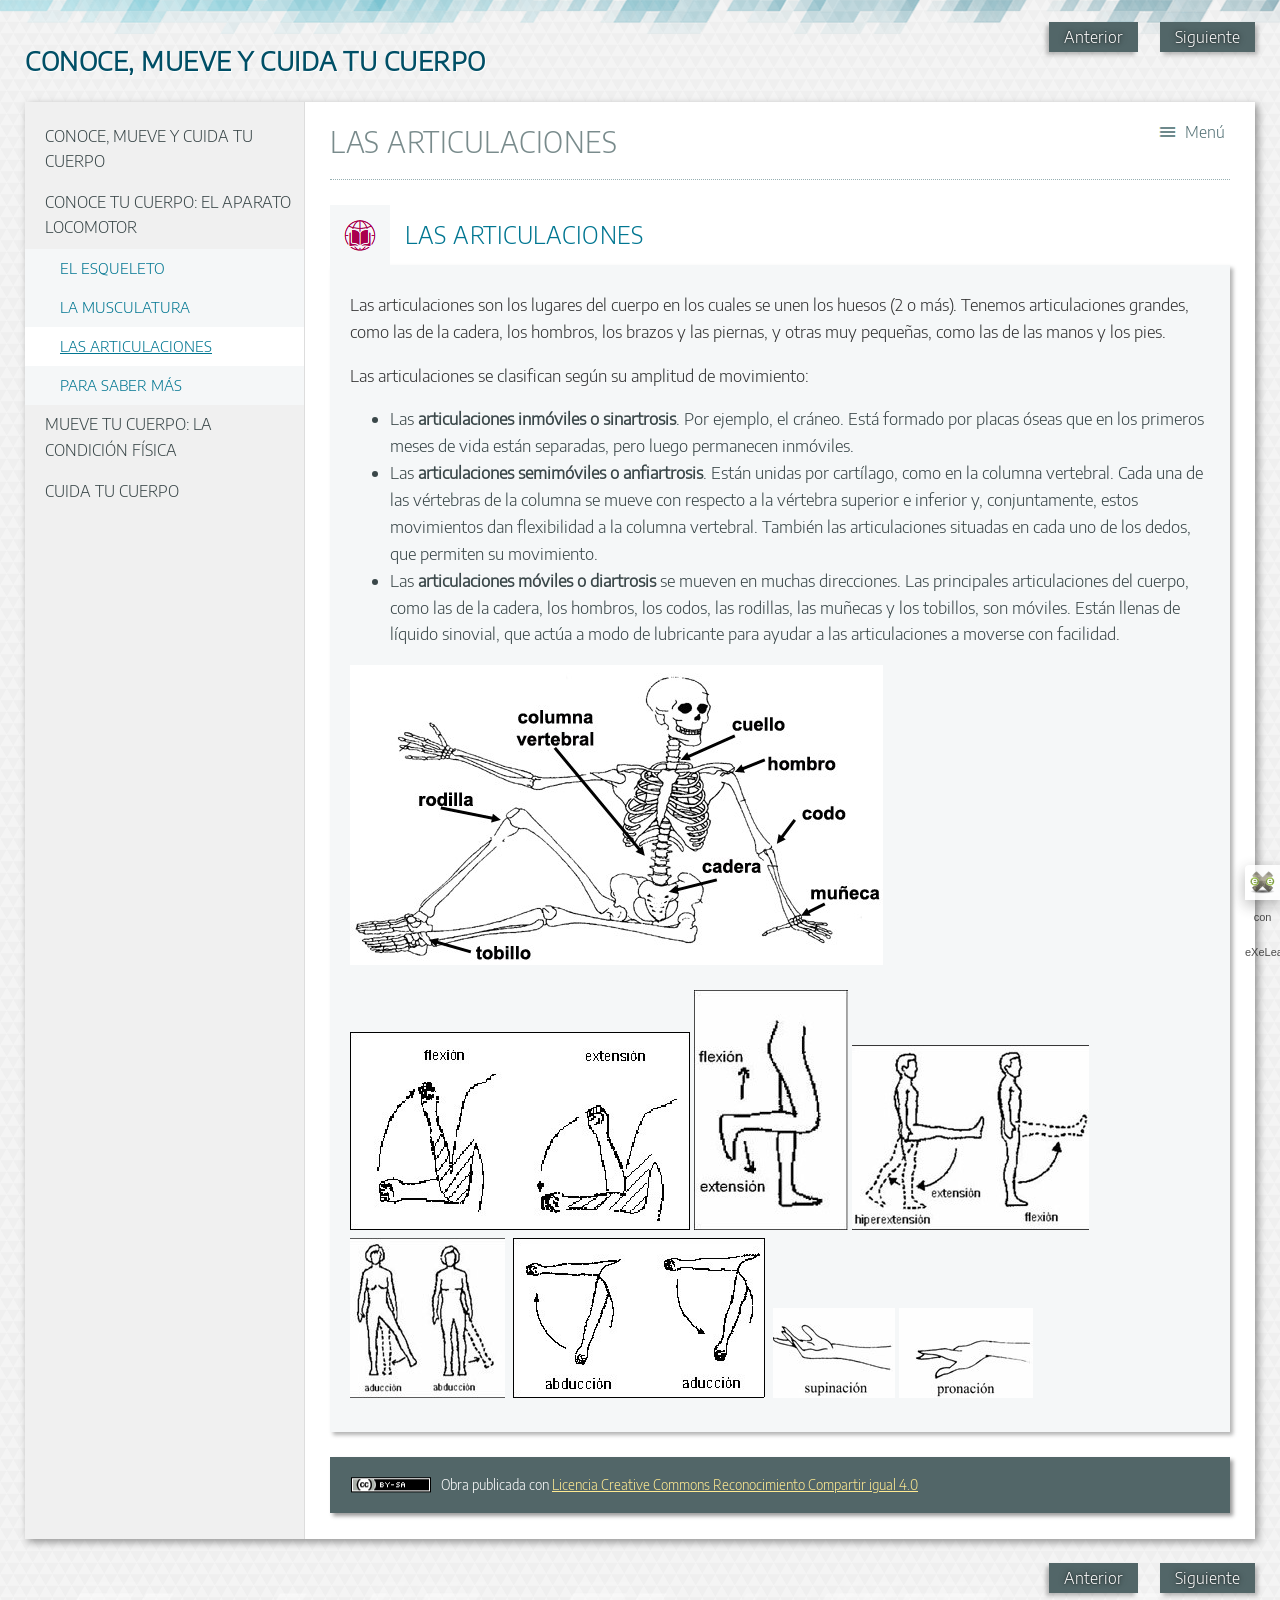
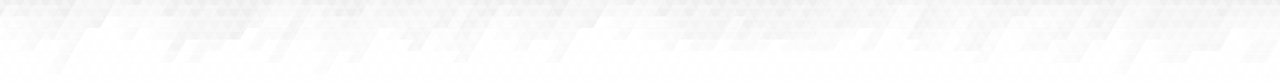
<file: las_articulaciones.html>
<!doctype html>
<html lang="es">
<head>
<link rel="stylesheet" type="text/css" href="base.css" />
<link rel="stylesheet" type="text/css" href="content.css" />
<link rel="stylesheet" type="text/css" href="nav.css" />
<meta http-equiv="content-type" content="text/html;  charset=utf-8" />
<title>LAS ARTICULACIONES | CONOCE, MUEVE Y CUIDA TU CUERPO </title>
<link rel="shortcut icon" href="favicon.ico" type="image/x-icon" />
<meta name="author" content="MACN" />
<link rel="license" type="text/html" href="http://creativecommons.org/licenses/by-sa/4.0/" />
<meta name="generator" content="eXeLearning 2.8.1 - exelearning.net" />
<!--[if lt IE 9]><script type="text/javascript" src="exe_html5.js"></script><![endif]-->
<script type="text/javascript" src="exe_jquery.js"></script>
<script type="text/javascript" src="common_i18n.js"></script>
<script type="text/javascript" src="common.js"></script>
<meta name="viewport" content="width=device-width, initial-scale=1" />
</head>
<body class="exe-web-site" id="exe-node-4"><script type="text/javascript">document.body.className+=" js"</script>
<div id="content">
<p id="skipNav"><a href="#main" class="sr-av">Saltar la navegación</a></p>
<header id="header" ><div id="headerContent">CONOCE, MUEVE Y CUIDA TU CUERPO</div></header>
<nav id="siteNav">
<ul>
   <li><a href="index.html" class="daddy main-node">CONOCE, MUEVE Y CUIDA TU CUERPO</a></li>
   <li class="current-page-parent"><a href="conoce_tu_cuerpo_el_aparato_locomotor.html" class="current-page-parent daddy">CONOCE TU CUERPO: EL APARATO LOCOMOTOR</a>
   <ul>
      <li><a href="el_esqueleto.html" class="no-ch">EL ESQUELETO</a></li>
      <li><a href="la_musculatura.html" class="no-ch">LA MUSCULATURA</a></li>
      <li id="active"><a href="las_articulaciones.html" class="active no-ch">LAS ARTICULACIONES</a></li>
      <li><a href="para_saber_ms.html" class="no-ch">PARA SABER MÁS</a></li>
   </ul>
   </li>
   <li><a href="mueve_tu_cuerpo_la_condicin_fsica.html" class="daddy">MUEVE TU CUERPO: LA CONDICIÓN FÍSICA</a>
   <ul class="other-section">
      <li><a href="la_resistencia.html" class="no-ch">LA RESISTENCIA</a></li>
      <li><a href="la_flexibilidad.html" class="no-ch">LA FLEXIBILIDAD</a></li>
      <li><a href="la_fuerza.html" class="no-ch">LA FUERZA</a></li>
      <li><a href="la_velocidad.html" class="no-ch">LA VELOCIDAD</a></li>
      <li><a href="cuestionario.html" class="no-ch">CUESTIONARIO</a></li>
      <li><a href="para_saber_ms0.html" class="no-ch">PARA SABER MÁS</a></li>
   </ul>
   </li>
   <li><a href="cuida_tu_cuerpo.html" class="daddy">CUIDA TU CUERPO</a>
   <ul class="other-section">
      <li><a href="alimentacin.html" class="daddy">ALIMENTACIÓN</a>
      <ul class="other-section">
         <li><a href="para_saber_ms1.html" class="no-ch">PARA SABER MÁS</a></li>
      </ul>
      </li>
      <li><a href="cuidado_corporal_y_postural.html" class="no-ch">CUIDADO CORPORAL Y POSTURAL</a></li>
      <li><a href="el_calentamiento.html" class="no-ch">EL CALENTAMIENTO</a></li>
      <li><a href="cuestionario0.html" class="no-ch">CUESTIONARIO</a></li>
      <li><a href="para_saber_ms2.html" class="no-ch">PARA SABER MÁS</a></li>
   </ul>
   </li>
</ul>
</nav>
<div id='topPagination'>
<nav class="pagination noprt">
<a href="la_musculatura.html" class="prev"><span><span>&laquo; </span>Anterior</span></a> <span class="sep">| </span><a href="para_saber_ms.html" class="next"><span>Siguiente<span> &raquo;</span></span></a>
</nav>
</div>
<div id="main-wrapper">
<section id="main">
<header id="nodeDecoration"><h1 id="nodeTitle">LAS ARTICULACIONES</h1></header>
<article class="iDevice_wrapper textIdevice em_iDevice em_iDevice_knowledge" id="id8">
<div class="iDevice emphasis1" >
<header class="iDevice_header" style="background-image:url(icon_knowledge.png)"><h1 class="iDeviceTitle">LAS ARTICULACIONES</h1></header>
<div class="iDevice_inner">
<div class="iDevice_content_wrapper">
<div id="ta8_127_2" class="block iDevice_content">
<div class="exe-text"><p>Las articulaciones son los lugares del cuerpo en los cuales se unen los huesos (2 o más). Tenemos articulaciones grandes, como las de la cadera, los hombros, los brazos y las piernas, y otras muy pequeñas, como las de las manos y los pies.</p>
<p>Las articulaciones se clasifican según su amplitud de movimiento:</p>
<ul>
<li>Las <strong>articulaciones inmóviles o sinartrosis</strong>. Por ejemplo, el cráneo. Está formado por placas óseas que en los primeros meses de vida están separadas, pero luego permanecen inmóviles. </li>
<li>Las <strong>articulaciones semimóviles o anfiartrosis</strong>. Están unidas por cartílago, como en la columna vertebral. Cada una de las vértebras de la columna se mueve con respecto a la vértebra superior e inferior y, conjuntamente, estos movimientos dan flexibilidad a la columna vertebral. También las articulaciones situadas en cada uno de los dedos, que permiten su movimiento.</li>
<li>Las <strong>articulaciones móviles o diartrosis</strong> se mueven en muchas direcciones. Las principales articulaciones del cuerpo, como las de la cadera, los hombros, los codos, las rodillas, las muñecas y los tobillos, son móviles. Están llenas de líquido sinovial, que actúa a modo de lubricante para ayudar a las articulaciones a moverse con facilidad.</li>
</ul>
<p><img src="Articulaciones.jpg" alt="Articulaciones del cuerpo " title="Articulaciones" width="533" height="300" /></p>
<p><img src="Flexion-extension.jpg" alt="Flexión-extensión" width="340" height="198" /> <img src="Extension-flexion.jpg" alt="Extensión-Flexión" width="154" height="240" /> <img src="Flexion-extension-hiperextension.jpg" alt="Hiperextensión-flexión-extensión" width="237" height="185" /> <img src="aduccion-abduccion.jpg" alt="Abducción-aducción" width="155" height="160" />  <img src="abduccion-aduccion.jpg" alt="Abducción-aducción" width="252" height="160" />  <img src="Supinacion.jpg" alt="supinación" width="122" height="90" /> <img src="Pronacion.jpg" alt="Pronación" width="134" height="90" /></p></div>
</div>
</div>
</div>
</div>
</article>
<div id="packageLicense" class="cc cc-by-sa">
<p><span>Obra publicada con</span> <a rel="license" href="http://creativecommons.org/licenses/by-sa/4.0/">Licencia Creative Commons Reconocimiento Compartir igual 4.0</a></p>
</div>
</section>
</div>
<div id='bottomPagination'>
<nav class="pagination noprt">
<a href="la_musculatura.html" class="prev"><span><span>&laquo; </span>Anterior</span></a> <span class="sep">| </span><a href="para_saber_ms.html" class="next"><span>Siguiente<span> &raquo;</span></span></a>
</nav>
</div>
</div>
<p id="made-with-eXe"><a href="https://exelearning.net/" target="_blank" rel="noopener"><span>Creado con eXeLearning<span> (Ventana nueva)</span></span></a></p><script type="text/javascript" src="_intef_js.js"></script></body></html>
</file>
<file: base.css>
/*
eXe
Copyright 2004-2006, University of Auckland
Copyright 2004-2007 eXe Project, New Zealand Tertiary Education Commission
base style sheet for all themes
*/
body{margin:0;padding:0 10px 10px 10px;font-family:arial,verdana,helvetica,sans-serif;font-size:.8em}#header{text-align:left;height:50px;padding-left:20px;font-size:2.2em;font-weight:bold}a{text-decoration:none}a:hover,a:focus{text-decoration:underline}img.submit,img.help,img.info,img.gallery{border:0}li{list-style-position:inside}#nodeDecoration{padding:.1em;border-bottom:0;text-align:right}.block,.feedback{display:block;padding-top:.25em;padding-bottom:.25em}.feedback{font-family:times,serif;font-size:120%}.feedback-button p{margin:0}.emphasis0{padding-left:0;margin:0}.iDeviceTitle{font-weight:bold;position:relative;top:-18px}input.feedbackbutton{margin-top:10px;margin-bottom:10px}.popupDiv{background-color:#EDEFF0;border:2px solid #607489;padding:0 4px 4px 4px;margin-left:15px;text-align:left;z-index:99;border-radius:3px}.popupDivLabel{text-align:center;font:message-box;font-weight:bold;color:#fff;cursor:move;margin:0 -4px;background-image:url(popup_bg.gif)}@media print{.feedback{display:block!important}.feedback.iDevice_solution a{text-decoration:none;color:inherit}.iDevice_solution li span{display:none}div.node,article.node{page-break-after:always}.external-iframe{display:none}.external-iframe-src{display:block!important;margin:2em 0;font-size:.95em;text-align:center}#made-with-eXe{display:none}}.external-iframe{border:0}.iDevice a,#siteFooter a,#packageLicense a,.toggle-idevice a{text-decoration:underline}.iDevice a:hover,#siteFooter a:hover,#packageLicense a:hover,.toggle-idevice a:hover{text-decoration:none}.pre-code{background:#112C4A;color:#E7ECF1;font-family:Monaco,Courier,monospace;border-radius:9px;font-size:12px;margin:2em 1em;overflow:auto;padding:20px}.iDevice_content{position:relative;max-width:100%}.exe-epub3 .iDevice_content{position:static}.iDevice_header{background-position:0 50%;background-repeat:no-repeat}.iDevice_header.iDevice_header_noIcon{background-image:none;padding:5px 0}.TrueFalseIdevice label{white-space:nowrap;margin-right:1em;line-height:1.7em}.exe-dl{margin-bottom:2em;margin-left:1.5em}.exe-dl dt{font-weight:bold}.exe-dl dd{margin:1em 1.5em}.js .exe-dl dt{margin:1.2em 0 0 0}.exe-dl dt a{text-decoration:underline}.exe-dl .icon{font-family:Arial,sans-serif;display:block;width:20px;height:20px;font-size:16px;margin-right:1em;line-height:20px;text-align:center;float:left;border-radius:2px;position:relative}@media all and (min-width:1px){.exe-dl dt a{align-items:center;display:flex;text-decoration:none}.exe-dl .icon{height:18px;line-height:18px;width:18px;padding:1px;font:18px monospace;font-weight:bold;display:flex;justify-content:center;align-items:center}}.exe-dl-toggler{height:20px;margin:1.5em}.exe-dl-toggler a{margin-left:0;font-weight:bold}.js .exe-dl dd{display:none;padding-left:0;margin:1em 1em 1em 37px}.exe-math{display:block;margin:2em 0}.exe-math,.MathJax_Display{text-align:left!important}.exe-math.position-center,.position-center .MathJax_Display,[style*="text-align: center"] .MathJax_Display{text-align:center!important}.exe-math.position-right,.position-right .MathJax_Display,[style*="text-align: right"] .MathJax_Display{text-align:right!important}.js .show-image .exe-math-code,.js .show-code .exe-math-img{display:none}.exe-math-links{font-size:.85em}.exe-math-inline{display:inline;margin:0 .1em!important}.exe-figure{margin:2em 0;max-width:100%}.position-center{margin:2em auto}.position-right{margin:2em 0 2em auto}.float-left{float:left;margin:.5em 1.5em 1em 0}.float-right{float:right;margin:.5em 0 1em 2em}.figcaption{padding-top:.2em}.figcaption.header{padding-top:0;padding-bottom:.2em}.exe-layout-2-cols,.exe-layout-3-cols{width:100%}.exe-layout-2-cols .exe-col{float:left;width:49%}.exe-layout-2-cols .exe-col-1{padding-right:1%}.exe-layout-2-cols .exe-col-2{padding-left:1%}.exe-layout-2-30-70 .exe-col{width:69%}.exe-layout-2-30-70 .exe-col-1{width:29%}.exe-layout-2-70-30 .exe-col{width:29%}.exe-layout-2-70-30 .exe-col-1{width:69%}.exe-layout-3-cols .exe-col{float:left;width:32%}.exe-layout-3-cols .exe-col-1,.exe-layout-3-cols .exe-col-2{padding-right:2%}.exe-block-warning{background:#FCF8E3;color:#796034;border:1px solid #FAEBCC;padding:0 1em;border-radius:4px}p.exe-block-warning{padding:1em}.exe-block-alert{background:#ffc;color:#855000;border:1px solid #FFF099;padding:0 1em;border-radius:4px}p.exe-block-alert{padding:1em}.exe-block-danger{background:#FEF0EF;color:#973C3B;border:1px solid #F3DADD;padding:0 1em;border-radius:4px}p.exe-block-danger{padding:1em}.exe-block-info{background:#E1F1F9;color:#2B627D;border:1px solid #C9EDF4;padding:0 1em;border-radius:4px}p.exe-block-info{padding:1em}.exe-block-success{background:#E5F3E0;color:#336634;border:1px solid #DEEDD1;padding:0 1em;border-radius:4px}p.exe-block-success{padding:1em}.exe-block-warning a{color:#4F360A}.exe-block-alert a{color:#5B2600}.exe-block-danger a{color:#6D1211}.exe-block-info a{color:#063853}.exe-block-success a{color:#093C0A}div.exe-block-warning,div.exe-block-alert,div.exe-block-danger,div.exe-block-info,div.exe-block-success{margin:1em 0}.js a.exe-enlarge{position:relative;display:block}.exe-enlarge-icon{display:none;width:30px;height:30px;position:absolute;top:50%;left:50%;margin:-15px 0 0 -15px;border-radius:15px;background:#333;z-index:10;box-shadow:0 0 7px 0 #DDD}.exe-enlarge-icon b{width:30px;height:30px;line-height:30px;text-align:center;display:block;font-size:1.3em;color:#FFF}.exe-enlarge-icon b:before{content:"+"}.js a.exe-enlarge:hover img,.js a.exe-enlarge:focus img{opacity:.7;filter:alpha(opacity=70)}a.exe-enlarge:hover .exe-enlarge-icon,a.exe-enlarge:focus .exe-enlarge-icon{display:block;*display:none}.exe-clear{overflow:auto}.toggle-idevice,.exe-hidden,.js-required,.js .js-hidden,.exe-mindmap-code{display:none}.js .js-required{display:block}#packageLicense{text-align:center}.js #main .iDevice_hint_title{font-size:1em;margin-top:0;font-weight:normal;*margin-top:1em}.iDevice_hint{margin-bottom:1.5em}.iDevice_hint_title a{background-repeat:no-repeat;background-position:0 50%;padding-left:23px;text-decoration:none}.iDevice_hint_content{padding:0 23px}.iDevice_answer{overflow:hidden;*margin:1.5em 0}.iDevice_answer{overflow:hidden}.iDevice_answer p{margin-top:0}.iDevice_answer-field{width:2.5em;float:left}.js .iDevice_answer-content,.js .iDevice_answer-feedback{padding-left:2.5em}.hidden-idevice .image_text{display:none}abbr[title],acronym[title]{text-decoration:none;border-bottom:1px dotted}.pagination.page-counter{text-align:center}.pagination.noprt .sep{display:none}.pagination.noprt .page-counter{margin-right:20px}#topPagination .page-counter{margin-left:20px;margin-right:0}#skipNav{margin:0;position:absolute;width:100%}.sr-av,.js .js-sr-av,#skipNav a,.exe-hidden-accessible,.js .exe-tooltip-text{position:absolute;overflow:hidden;clip:rect(0 0 0 0);clip:rect(0,0,0,0);height:0}#skipNav a{background:#333;color:#fff;padding:.4em .85em}#skipNav a:active,#skipNav a:focus{position:static;overflow:visible;clip:auto;height:auto}.exe-table{margin:2em auto;max-width:100%;border:1px solid #CCC;border-collapse:collapse;border-spacing:0}.exe-table tr{background:#fff}.exe-table caption{padding:.5em 0;text-align:center;font-style:italic}.exe-table td,.exe-table th{border:1px solid #CCC;margin:0;padding:.5em 1em}.exe-table thead{background:#ddd;color:#000;text-align:left}.exe-table tr:nth-child(2n-1) td,.exe-table tbody tr:nth-child(2n-1) th{background:#F4F4F4}.exe-table tbody tr:nth-child(2n) th{background:#F4F4F4}.exe-table tbody tr:nth-child(2n-1) th{background:#E4E4E4}.exe-table thead+tbody tr:nth-child(2n) th{background:#fff}.exe-table thead+tbody tr:nth-child(2n-1) th{background:#F4F4F4}.exe-table-minimalist{margin:2em auto;border-collapse:collapse}.exe-table-minimalist tr{background:#fff}.exe-table-minimalist thead th{color:#000;padding:.6em 1.5em .6em .8em;border-bottom:2px solid #CCC;text-align:left}.exe-table-minimalist td,.exe-table-minimalist tbody th{border-bottom:1px solid #ccc;color:#555;padding:.5em 1.5em .5em .8em}.exe-table-minimalist tbody tr:hover td,.exe-table-minimalist tbody tr:hover th{color:#222}.exe-table-minimalist tr:nth-child(2n-1) td,.exe-table-minimalist tbody tr:nth-child(2n-1) th{background:#F9F9F9}.exe-table-minimalist caption{text-align:center;font-style:italic;border-bottom:2px solid #CCC;padding:.6em 0}.exe-table-responsive{display:block;overflow-x:auto;border:none}.exe-table-responsive,.exe-table-responsive th,.exe-table-responsive tr,.exe-table-responsive td{width:auto!important}body .qtip{font-size:.85em;line-height:1.5em}.qtip .exe-tooltip-text{position:relative;overflow:auto;clip:auto;height:auto}ol.auto-numbered{counter-reset:item}.auto-numbered ol{counter-reset:item}.auto-numbered li{display:block}.auto-numbered li:before{content:counters(item,".") ".- ";counter-increment:item}.exe-quote-cite cite{display:block;text-align:right;margin-top:-.5em}.exe-link-data{font-size:.8em;margin:0 .2em}.exe-link-data abbr{cursor:help}.styled-qc{font-family:Georgia,serif;font-style:italic;margin:1.5em 2.5em;padding:.25em 3.5em;position:relative}.styled-qc:before{display:block;content:"\201C";font-size:5em;position:absolute;left:0;top:-20px}.js .pbl-task-info{visibility:hidden}.pbl-task-info dt{float:left;font-weight:bold;margin-right:.5em}.pbl-task-info{overflow:hidden;margin:1em 0 1.5em 20px;width:auto;float:right;text-align:right}.pbl-task-info dt{margin:0;float:left;clear:left;width:150px}.pbl-task-info dd{margin:0 0 0 150px;text-align:left;padding-left:.5em}.pbl-task-info dd:after{content:'';display:block;clear:both}.pbl-task-description{clear:both}iframe,object,embed{max-width:100%}img,video{max-width:100%;height:auto}@media all and (max-width:992px){.exe-layout-3-cols .exe-col{float:none;width:100%;padding:0}.exe-layout-3-cols .exe-col .exe-figure{margin:2em auto}}@media all and (max-width:780px){.styled-qc{margin:1.5em .5em}.exe-layout-2-cols .exe-col{float:none;width:100%;padding:0}.exe-layout-2-cols .exe-col .exe-figure{margin:2em auto}}#exe-client-search-form{text-align:right;margin-bottom:2em}#exe-client-search-form p{margin:0}#exe-client-search-text{border:1px solid #ddd;padding:5px 10px;width:250px;max-width:60%}#exe-client-search-submit{border:1px solid #ddd;padding:5px 10px;background:#ddd;margin-left:-.4em;color:#333}.exe-client-search-results #nodeTitle,.exe-client-search-results .iDevice_wrapper,#exe-client-search-results,#exe-client-search-reset{display:none}.exe-client-search-results #exe-client-search-results{display:block}.exe-client-search-results #exe-client-search-reset{display:inline;line-height:2em}#exe-client-search-results p{margin-top:1.5em}#exe-client-search-results ul{margin:1.5em 1.5em 3em 1.5em;padding:0;list-style:none}#main #exe-client-search-results li{list-style-image:none;margin-bottom:1.5em}#exe-client-search-results a{font-size:1.15em}.exe-client-search-result{background:yellow}.exe-client-search-read-more{font-size:.7em;margin-left:.2em}#exe-client-search-reset{margin-left:.5em}@media all and (max-width:700px){#exe-client-search-form{text-align:center}}@media all and (max-width:600px){.exe-client-search-results #exe-client-search-reset{display:block;margin:1em 0 0 0}}#made-with-eXe{margin:0;position:fixed;bottom:0;right:0}#made-with-eXe a{text-decoration:none;box-shadow:rgba(0,0,0,0.35) 0 5px 15px;border-top-left-radius:4px;color:#222;font-size:11px;font-family:Arial,sans-serif;line-height:35px;width:35px;height:35px;background:#fff url(exe_powered_logo.png) no-repeat 0 50%;display:block;background-size:auto 23px;text-decoration:none;transition:.5s;opacity:.8}#made-with-eXe span{padding-left:35px;padding-right:5px}#made-with-eXe span span{position:absolute;overflow:hidden;clip:rect(0 0 0 0);clip:rect(0,0,0,0);height:0}#made-with-eXe a:hover{width:auto;padding:0 5px;background-position:5px 50%;opacity:1}
</file>
<file: content.css>
/* vietnamese */
@font-face {
  font-family: 'Encode Sans';
  font-style: normal;
  font-weight: 300;
  src: local('Encode Sans Light'), local('EncodeSans-Light'), url(EncodeSans-Light_vietnamese.woff2) format('woff2');
  unicode-range: U+0102-0103, U+0110-0111, U+1EA0-1EF9, U+20AB;
}
/* latin-ext */
@font-face {
  font-family: 'Encode Sans';
  font-style: normal;
  font-weight: 300;
  src: local('Encode Sans Light'), local('EncodeSans-Light'), url(EncodeSans-Light_latin-ext.woff2) format('woff2');
  unicode-range: U+0100-024F, U+0259, U+1E00-1EFF, U+2020, U+20A0-20AB, U+20AD-20CF, U+2113, U+2C60-2C7F, U+A720-A7FF;
}
/* latin */
@font-face {
  font-family: 'Encode Sans';
  font-style: normal;
  font-weight: 300;
  src: local('Encode Sans Light'), local('EncodeSans-Light'), url(EncodeSans-Light_latin.woff2) format('woff2');
  unicode-range: U+0000-00FF, U+0131, U+0152-0153, U+02BB-02BC, U+02C6, U+02DA, U+02DC, U+2000-206F, U+2074, U+20AC, U+2122, U+2191, U+2193, U+2212, U+2215, U+FEFF, U+FFFD;
}

html,body{min-height:100%}
html{padding:0}
body{font:1.05em/1.6 "Encode Sans",Arial,Helvetica,sans-serif;padding:20px;margin:0;text-align:left;color:#333;background:#fff}
input,select,textarea,.feedback{font-family:"Encode Sans",​Arial,Helvetica,sans-serif;font-size:1em}
.pre-code,.highlighted-code{font-family:"Encode Sans",​Arial,Helvetica,sans-serif;font-size:.9em;border-radius:0}
a{color:#007691}
/* Header is also in single page */
#header h1{margin:0;font-size:1em;color:#004F66}
#header,#emptyHeader,#nodeDecoration{height:auto;font-size:1em;text-align:left;letter-spacing:.5px;padding:26px 35px 34px 20px;border:1px solid #ddd;margin-bottom:0;background:url(_intef_title_bg.png) no-repeat 50% bottom}
.exe-single-page #header{font-size:1.55em}
#nodeTitle{font-size:1.55em;margin:0;color:#004F66}
#header h1,#nodeTitle{text-shadow:0 0 8px rgba(255,255,255,.6),0 0 5px rgba(255,255,255,.6),0 0 2px rgba(255,255,255,.9)}
/* .nodeTitle when single page */
.nodeTitle{padding:25px 0;border-bottom:1px dotted #97afb2;margin:25px 0 0 0;color:#3a4749;letter-spacing:.5px;font-size:1.5em}
h2{font-size:1.4em;color:#007691;letter-spacing:.5px;font-weight:normal}
h3{font-size:1.35em;color:#576F72;letter-spacing:.5px;font-weight:normal}
p{margin:1em 0}
ol,ul{color:#3a4749}
#main{height:auto!important;height:300px;min-height:300px}
#main h4{font-size:1.2em}
#main h5{font-size:1.1em}
.iDevice{margin:25px 0}

/* iDevice icons */
.iDevice_header{background:url(icon_exe.png) no-repeat 0 bottom;padding-left:75px;position:relative}
.hidden-idevice .iDevice_header{background-color:#f5f7f8;padding-left:65px;box-shadow:rgba(0, 0, 0, 0.3) 3px 3px 4px}
.iDevice_header.iDevice_header_noIcon{padding:0}
.hidden-idevice .iDevice_header.iDevice_header_noIcon{padding-left:20px}

.activityIdevice .iDevice_header{background-image:url(icon_gears.png)}
.readingIdevice .iDevice_header{background-image:url(icon_knowledge.png)}
.CasestudyIdevice .iDevice_header{background-image:url(icon_teacher_screen.png)}
.FileAttachIdeviceInc .iDevice_header{background-image:url(icon_atom.png)}
.GalleryIdevice .iDevice_header{background-image:url(icon_camera.png)}
.objectivesIdevice .iDevice_header{background-image:url(icon_award.png)}
.ReflectionIdevice .iDevice_header{background-image:url(icon_think.png)}
.preknowledgeIdevice .iDevice_header{background-image:url(icon_bulb.png)}

/* Interactive activities */
.ListaIdevice .iDevice_header,
.QuizTestIdevice .iDevice_header,
.MultichoiceIdevice .iDevice_header,
.TrueFalseIdevice .iDevice_header,
.MultiSelectIdevice .iDevice_header,
.ClozeIdevice .iDevice_header,
.ScrambledListIdevice .iDevice_header{background-image:url(icon_list.png)}

/* iDevice title */
.iDeviceTitle{font-size:1.4em;display:inline;font-weight:normal;vertical-align:top;top:0;color:#007691;line-height:60px;padding-right:25px;letter-spacing:.5px}
.hidden-idevice .iDeviceTitle{color:#526668}

.iDevice_content{overflow:auto}
/* iDevice content */
.iDevice_inner{padding:10px 20px;background:#f5f7f8;box-shadow:rgba(0, 0, 0, 0.3) 3px 3px 4px}

#siteFooter{font-size:.95em;margin:25px 0}
#siteFooter a{color:#DB0B00}
#lbOverlay{background-color:#e2e2e2}
#lbOuterContainer{border-color:#ddd}
.ExternalUrlIdevice iframe{border:none}
/* Lightbox */
.exeImageGallery{width:100%}
/* base.css */
.block,.feedback{padding:0}
li{list-style-position:outside}
#wikipedia-content ul li{list-style-image:none;margin-bottom:auto}
/* Form buttons */
.iDevice_inner input[type=submit],.feedbackbutton{background:#007691;border:0;padding:4px 10px;color:#fff;margin-bottom:1em}
.iDevice_inner input[type=submit]:hover,.feedbackbutton:hover,.iDevice_inner input[type=submit]:focus,.feedbackbutton:focus{background:#3a4749}
/* Hide/Show iDevice */
.toggle-idevice{text-align:right;display:block;margin-right:13px}
.iDevice_header .toggle-idevice{position:absolute;right:13px;bottom:13px;margin:0}
.toggle-idevice a{display:inline-block;width:20px;height:20px;background:url(_intef_icons.png) no-repeat 0 -20px}
.toggle-idevice .show-idevice{background-position:0 0}
.toggle-idevice span,#printNode a span{position:absolute;overflow:hidden;clip:rect(0,0,0,0);height:0}
/* eXe < 2.1 */
.iDevice a,#siteFooter a,#packageLicense a,.toggle-idevice a{text-decoration:underline}
.iDevice a:hover,#siteFooter a:hover,#packageLicense a:hover,.toggle-idevice a:hover{text-decoration:none}
/* Licenses */
#packageLicense{text-align:left;font-size:.8em;padding:0 20px;color:#FFF;line-height:1em;margin:0 0 25px 0;background:#526668;border:1px solid #526668;box-shadow:rgba(0, 0, 0, 0.4) 3px 3px 4px}
#packageLicense p{margin:20px 0}
#packageLicense a{color:#FFEA92;text-decoration:underline}
#packageLicense.propietary{position:absolute;overflow:hidden;clip:rect(0,0,0,0);height:0}
#packageLicense.cc{padding:0 20px 0 110px;background:#526668 url(_intef_licenses.gif) no-repeat 20px 5px}
#packageLicense.cc-by-sa{background-position:20px -95px}
#packageLicense.cc-by-nd{background-position:20px -195px}
#packageLicense.cc-by-nc{background-position:20px -295px}
#packageLicense.cc-by-nc-sa{background-position:20px -395px}
#packageLicense.cc-by-nc-nd{background-position:20px -495px}
#packageLicense.cc-0{background-position:20px -595px}

/* eXe Figures */
.exe-figure{margin:2.5em 0}
.exe-figure,.exe-figure a{color:#6F6F6F}
.position-center{margin:2.5em auto}
.position-right{margin:2.5em 0 2.5em auto}
.float-left{margin:.5em 1.5em 1em 0}
.float-right{float:right;margin:.5em 0 1em 2em}

/* Tabs */
.exe-tabs a{color:#005D78}

#printNode{margin:0;position:absolute;top:33px;right:33px}
#printNode.with-toggler{margin-bottom:0}
#printNode a{display:block;width:30px;height:30px;background:#fff url(_intef_print.png) no-repeat 50% 50%;box-shadow:rgba(0, 0, 0, 0.3) 3px 3px 4px;border-radius:15px}

@media print{
	#nodeDecoration,#header,#emptyHeader{color:#000;text-shadow:none;background:none;border:none;border-bottom:1px solid #E2E2E2;padding:20px 0}
	#packageLicense,#packageLicense.cc{background:none;padding:0;border:none;box-shadow:none;text-align:center}
	#packageLicense,#packageLicense a,#nodeTitle,.nodeTitle{color:#000}
	.hidden-idevice .iDevice_header{box-shadow:none}
	.iDevice_inner{box-shadow:none;padding:10px 0}
	.iDevice_header{padding:5px 0}
	.toggle-idevice{display:none}	
	/* Uncomment this to print URL after links:
	a[href^=http]{font-weight:bold;text-decoration:none!important}
	a[href^=http]:after{content:" <" attr(href) "> "}
	*/	
}

/* Hint & Feedback */
.iDevice_hint_content{border:1px solid #ecf0f1;background:#FFF}
.iDevice_inner .feedback{background:#FFF;border:1px solid #ecf0f1;padding:0 1em;margin:1em 0}
.iDevice_inner .feedback-right{background:#E9F9DF}
.iDevice_inner .feedback-wrong{background:#FDFDDB}
.iDevice_inner .iDevice_answer-feedback{background:none;border:none;padding:0;margin:0}
.TrueFalseIdevice .feedback{margin-top:1.5em}

/* UDL iDevice */
.exe-udlContent-content-simplified{line-height:2.5em;letter-spacing:.15em;word-spacing:.15em}
.exe-udlContent-content-simplified p{margin:2em 0}
</file>
<file: nav.css>
html,body{min-height:100%}
html{background:#FFF url(_intef_bg.png) repeat 0 -2px}
body{padding:0;
	text-align:center;
	background:url(_intef_header.png) no-repeat 50% 0
}
@media all and (min-width:1px) {
	body{
		background:url(_intef_header.png) 50% 0 no-repeat,url(_intef_footer.png) center bottom no-repeat
	}
}
#lbOverlay{background:#f3f3f3}
#content{width:100%;max-width:1230px;min-width:300px;margin:0 auto;text-align:left;position:relative;padding-bottom:21px}
#main-wrapper{padding:0 25px 1px 305px;background:#fff url(_intef_left_column.gif) repeat-y 0 0;box-shadow:rgba(0, 0, 0, 0.4) 3px 3px 8px}
.no-nav #main-wrapper{padding-left:25px;background:#fff}
#main{width:100%}
#header,#emptyHeader{border:none;padding:40px 210px 20px 20px;background:none;font-size:1.55em}
#emptyHeader{height:42px}
#headerContent{color:#004F66;text-shadow:1px 1px 1px #FFF}
#nodeDecoration{padding:0;margin:0 0 25px 0;border:none;text-shadow:none;background:none;border-bottom:1px dotted #97afb2}
#nodeTitle{padding:17px 85px 15px 0;color:#798B8C;letter-spacing:.5px;font-size:1.7em;font-weight:normal}
.exe-search-bar-on #nodeTitle{padding-right:0}
#siteFooter{padding:5px 20px 20px 20px;text-align:right;margin-top:-56px}
/* Navigation */
#skipNav{font-size:.95em;text-align:center;padding-top:25px}
#skipNav a{padding:5px 15px;background:#3a4749}
#siteNav{width:279px;float:left;padding-right:20px;margin:15px 0 70px 0}
#siteNav ul,#siteNav li{margin:0;padding:0;list-style:none}
#siteNav a{font-size:.95em;display:block;padding:7px 10px 7px 20px;border-bottom:1px solid #F0F0F0;color:#3a4749;background:#F0F0F0}
#siteNav a:hover,#siteNav a:focus{color:#007691;background:#f5f7f8;border-color:#f5f7f8}
#siteNav ul ul a{padding-left:35px;font-size:.9em;background:#f5f7f8;border-color:#f5f7f8;color:#007691}
#siteNav ul ul a:hover,#siteNav ul ul a:focus{background:#fff;border-color:#fff;color:#3a4749}
#siteNav .active{color:#007691;text-decoration:underline;background:#fff;border-color:#fff}
#siteNav .other-section{display:none}
#siteNav ul ul ul a{padding-left:50px}
/* IE6 */
* html #siteNav a{display:inline-block;width:249px}
* html #siteNav ul ul a{width:234px}
* html #siteNav ul ul ul a{width:219px}
* html #main{width:auto}
/* Pagination */
.pagination{padding-top:27px;text-align:right;font-size:.95em}
.pagination .sep{display:none}
.pagination a{padding:5px 15px;background:#526668;color:#FFF;margin-left:18px;
text-shadow: 0px 0px 8px rgba(0, 0, 0, 0.3), 0px 0px 5px rgba(0, 0, 0, 0.3), 0px 0px 2px rgba(0, 0, 0, 0.6);
box-shadow:rgba(0, 0, 0, 0.25) 3px 3px 4px}
.pagination a span span{display:none}
.pagination a:hover,.pagination a:focus{background:#7A989C}
#topPagination{position:absolute;top:-2px;width:100%;right:20px}
#topPagination .prev{margin-left:18px}
.pagination .prev{box-shadow:rgba(0, 0, 0, 0.25) -3px 3px 4px}
#topPagination .pagination{text-align:right}
#bottomPagination{padding:0 20px 71px 0}
.no-nav #bottomPagination{padding-left:20px}
/* Page counter */
#topPagination .page-counter{margin-left:16px}
#bottomPagination .page-counter{margin-left:16px;margin-right:0}

#exe-client-search-form{text-align:left;padding:25px 0 0;margin:0;font-size:.95em}

@media all and (min-width:1230px) {
	#bottomPagination,#siteFooter{padding-right:0}
	#topPagination{right:0}
	#header{padding-left:0}
}

/* Autoclear */
#content:after{content:".";display:block;clear:both;visibility:hidden;line-height:0;height:0} 
#content{display:inline-block}
html[xmlns] #content{display:block}
* html #content{height: 1%;overflow:visible}

#header-options{margin:20px 0 0;position:absolute;top:5.9em;right:20px}
#header-options a{font-size:.95em;margin-left:15px;background:#fff url(_intef_print.png) no-repeat 5px 50%;padding:0 10px 0 32px;color:#547276}
#header-options a:hover,#header-options a:focus{color:#526668}
#header-options #toggle-nav{background-image:url(_intef_menu.gif)}
#exe-client-search-text{max-width:50%}
.exe-client-search-result{background:#FFEA92;padding:0 2px}
a .exe-client-search-result{color:#00566a}

@media all and (max-width: 768px) {
	#content{width:100%;border:none;margin:0}
	#nodeTitle{padding-right:0}
	#main-wrapper{background:#fff}
	#header,#emptyHeader{padding-left:20px;padding-right:20px;background-position:50% 23px}
	#exe-client-search-text{max-width:70%}
	#topPagination{display:none}
	#bottomPagination,.no-nav #bottomPagination{padding:0 20px}
	#siteNav{float:none;width:100%;padding:0;margin:0;font-size:.95em}
	#siteNav a{padding:10px 20px}
	#siteNav ul ul a{padding-left:40px}
	#siteNav ul ul ul a{padding-left:60px}		
	#main-wrapper,.no-nav #main-wrapper{padding-left:20px;padding-right:20px}
	#siteFooter,.no-nav #siteFooter{padding:20px;text-align:center;margin:0}
	#content .exe-col{float:none;width:100%;padding:0}
	iframe,object,embed{max-width:100%}
	img,video{max-width:100%;height:auto}
	.pagination{text-align:center;height:35px;position:relative}
	.pagination .prev{position:absolute;left:0;margin:0}
	.pagination .next{position:absolute;right:0}	
	#header-options{position:relative;top:0;left:0;margin:0;background:#FFF;font-size:.95em}
	#header-options a{margin-left:0;display:block;width:100%;height:auto;color:#3a4749;border-top:1px solid #dbdbdb;border-bottom:1px solid #dbdbdb;line-height:2.6em;letter-spacing:1px;padding:0;text-transform:lowercase}
	#header-options a span{background:url(_intef_menu.gif) no-repeat 18px 1px;padding-left:45px}
	#header-options #print-page{display:none}
	#header-options #toggle-nav{background:none}
	#bottomPagination .page-counter{margin:0;padding-top:5px;display:inline-block}
}

@media print{
	#header,#emptyHeader{margin:0;padding-top:30px;padding-left:0}
	#siteNav,#header-options,.noprt,.toggle-idevice,#exe-client-search{display:none!important}
	#main-wrapper,.no-nav #main-wrapper{padding:20px 0;box-shadow:none}
	body #content{background:#FFF}
	#content{max-width:100%}
}
</file>
